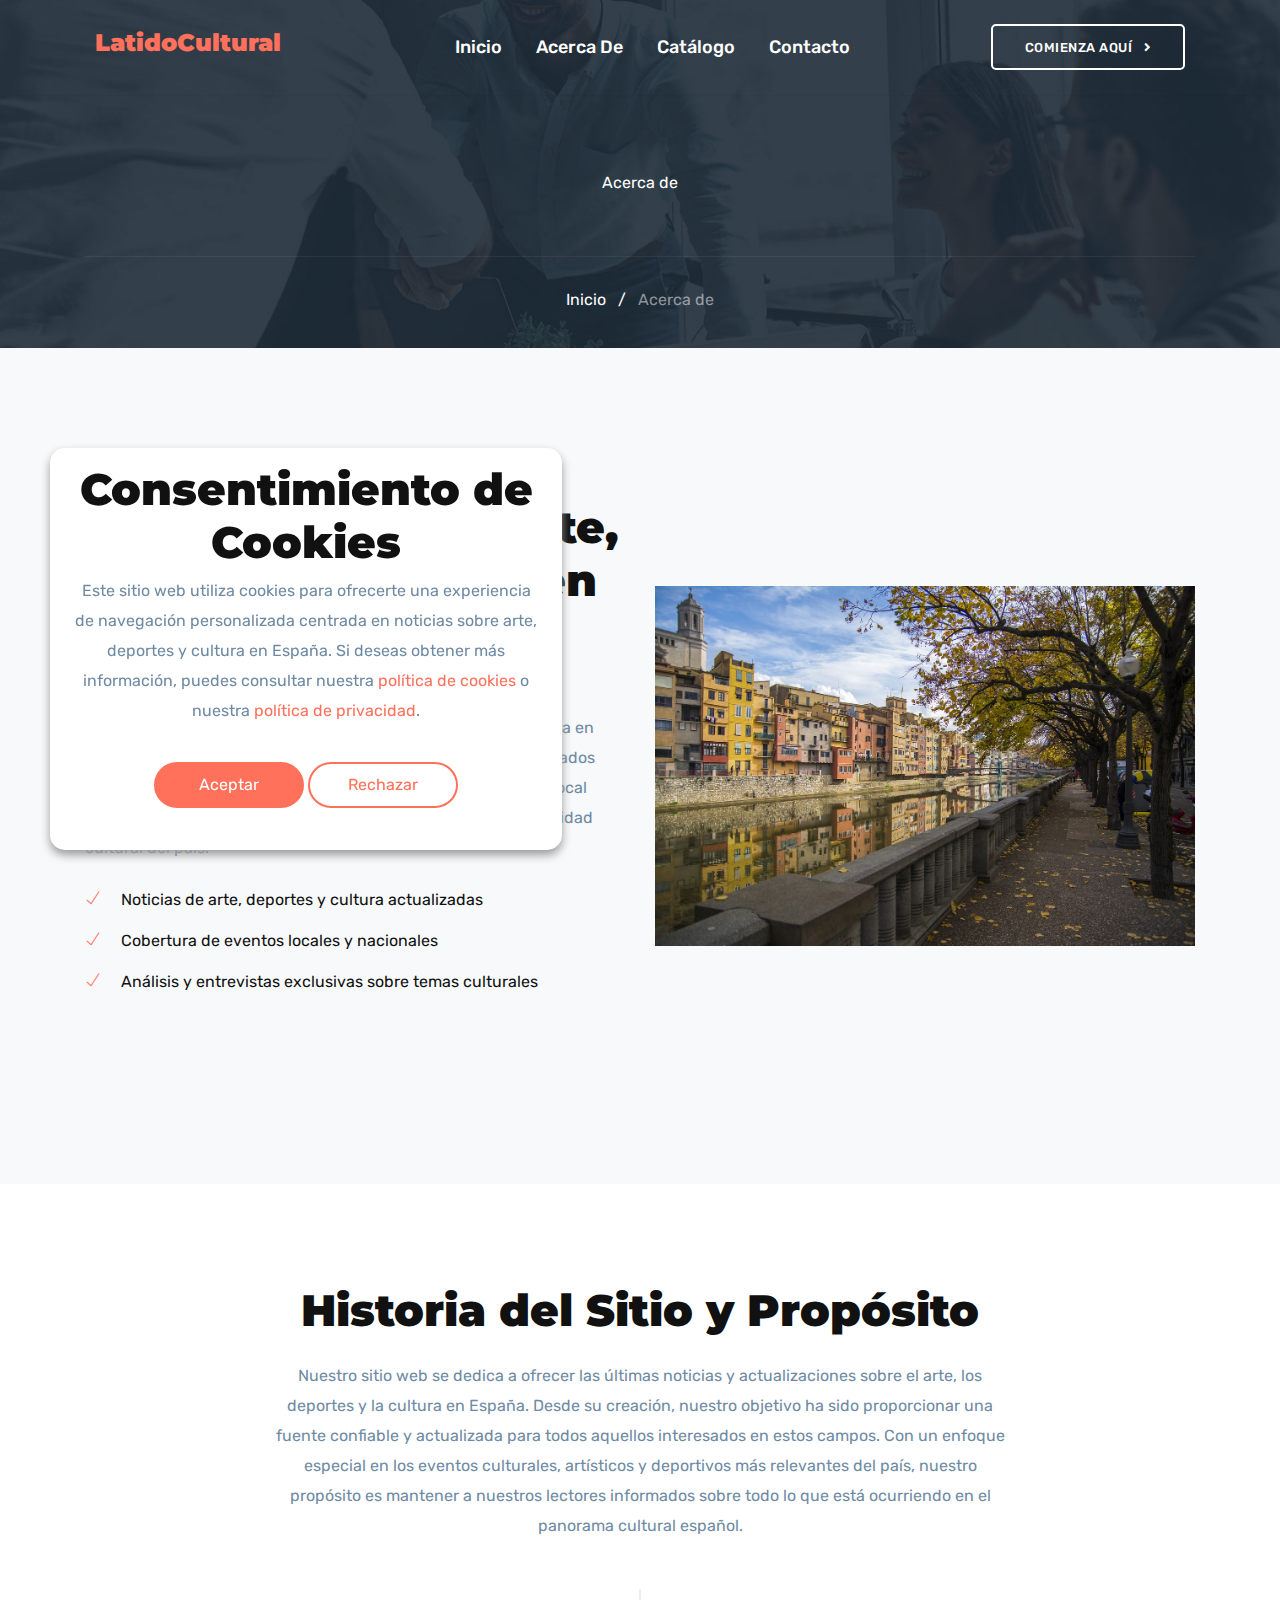
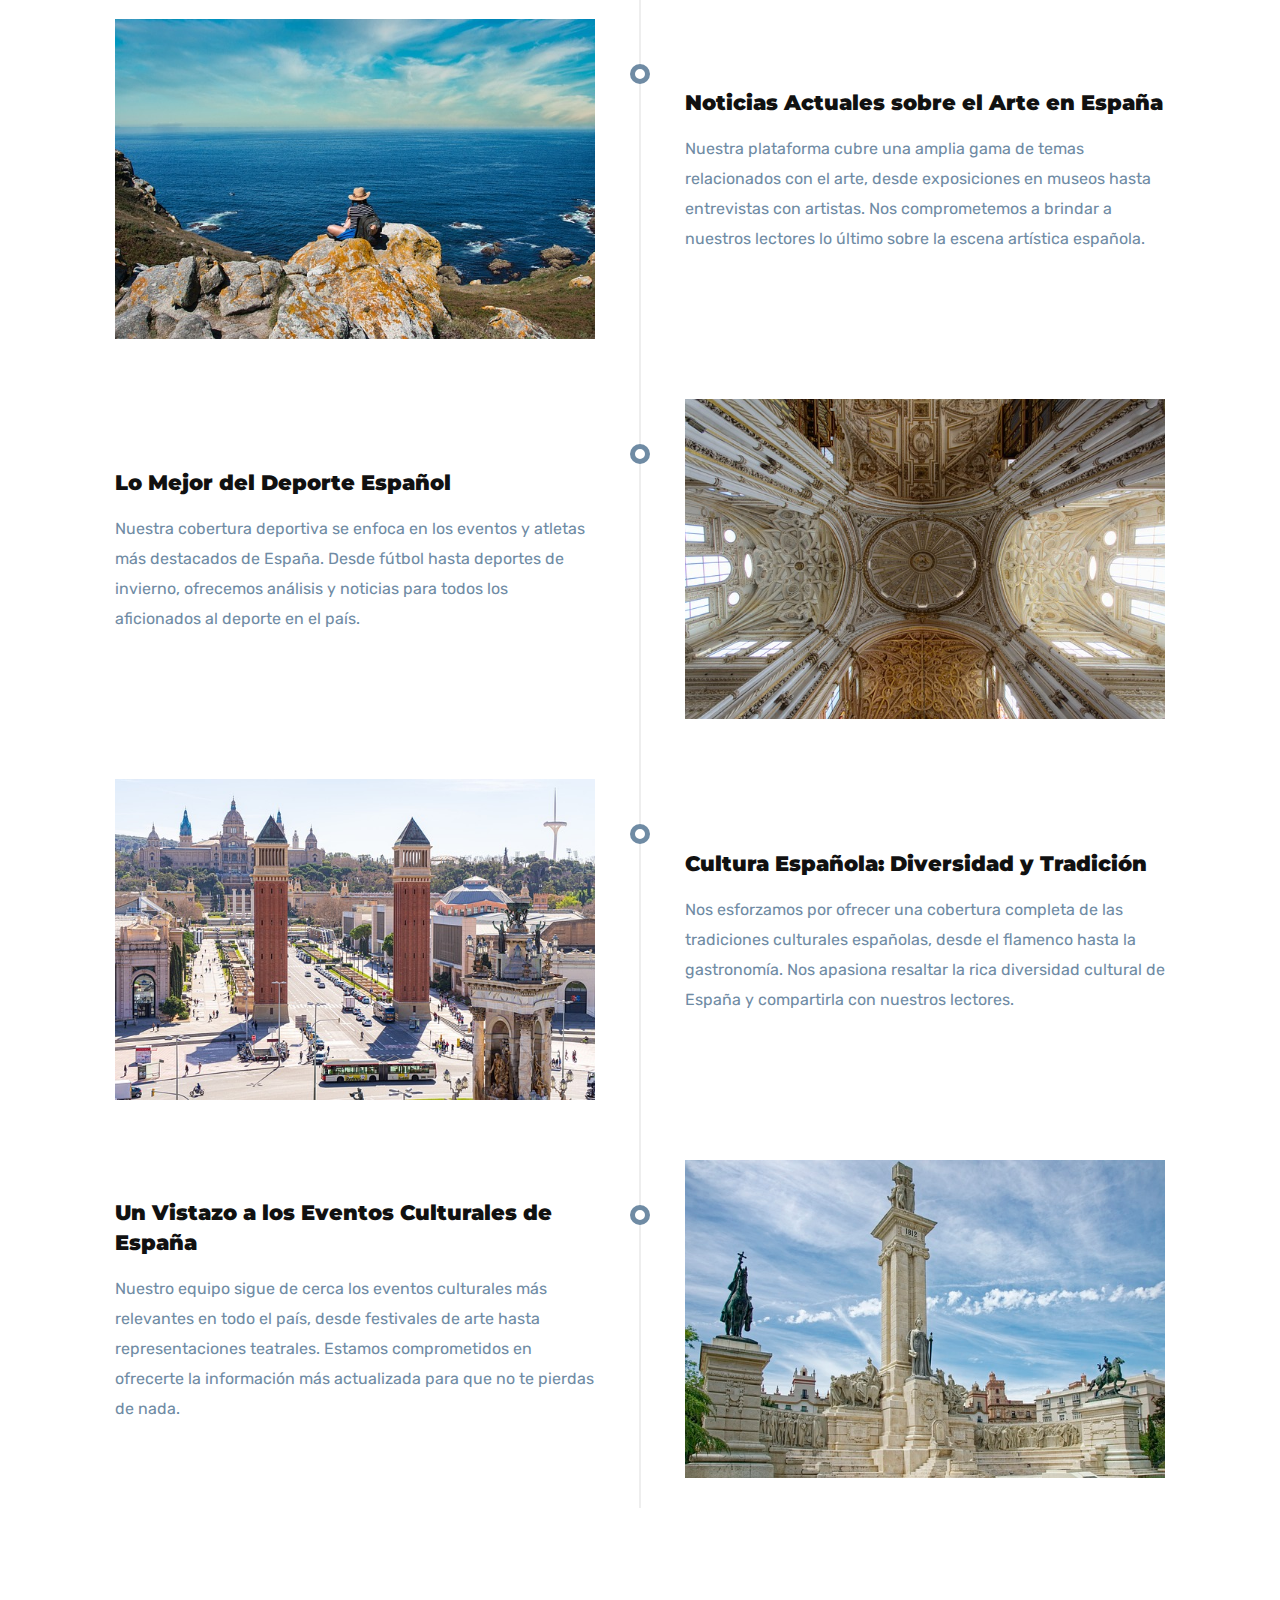
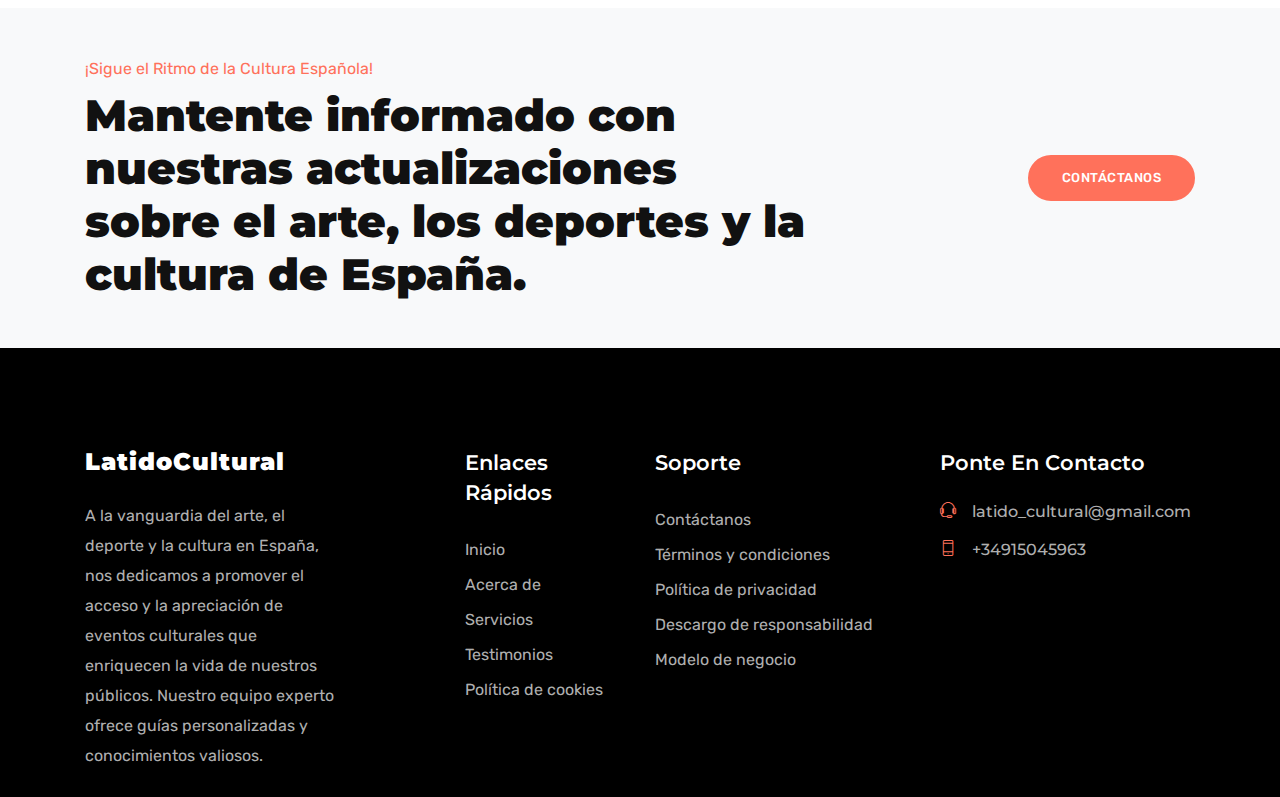
<file: about.html>
<!DOCTYPE html>

<html lang="zxx">
    <head>
        <meta http-equiv="Content-Type" content="text/html; charset=UTF-8" />
        <meta
            name="description"
            content="Orbitor,business,company,agency,modern,bootstrap4,tech,software"
        />
        <meta name="author" content="themefisher.com" />

        <!-- theme meta -->
        <meta name="theme-name" content="orbitor" />

        <title>LatidoCultural</title>

        <!-- Favicon -->
        <link
            rel="shortcut icon"
            type="image/x-icon"
            href="images/favicon.ico"
        />

        <!-- bootstrap.min css -->
        <link rel="stylesheet" href="plugins/bootstrap/css/bootstrap.min.css" />
        <!-- Icon Font Css -->
        <link rel="stylesheet" href="plugins/themify/css/themify-icons.css" />
        <link rel="stylesheet" href="plugins/fontawesome/css/all.css" />
        <link
            rel="stylesheet"
            href="plugins/magnific-popup/dist/magnific-popup.css"
        />
        <link rel="stylesheet" href="plugins/modal-video/modal-video.css" />
        <link rel="stylesheet" href="plugins/animate-css/animate.css" />
        <!-- Slick Slider  CSS -->
        <link rel="stylesheet" href="plugins/slick-carousel/slick/slick.css" />
        <link
            rel="stylesheet"
            href="plugins/slick-carousel/slick/slick-theme.css"
        />
        <meta name="viewport" content="width=device-width, initial-scale=1" />

        <!-- Main Stylesheet -->
        <link rel="stylesheet" href="css/style.css" />
    </head>

    <body>
        <nav
            class="navbar navbar-expand-lg py-4 navigation header-padding nav-text-white"
            id="navbar"
        >
            <div class="container-fluid">
                <a class="navbar-brand" href="index.html">
                    <h3 style="color: #ff715b">LatidoCultural</h3>
                </a>

                <button
                    class="navbar-toggler collapsed"
                    type="button"
                    data-toggle="collapse"
                    data-target="#navbarsExample09"
                    aria-controls="navbarsExample09"
                    aria-expanded="false"
                    aria-label="Toggle navigation"
                >
                    <span class="fa fa-bars"></span>
                </button>

                <div
                    class="collapse navbar-collapse text-center"
                    id="navbarsExample09"
                >
                    <ul class="navbar-nav m-auto">
                        <li class="nav-item active">
                            <a class="nav-link" href="index.html"
                                >Inicio <span class="sr-only">(actual)</span></a
                            >
                        </li>
                        <li class="nav-item">
                            <a class="nav-link" href="about.html">Acerca de</a>
                        </li>
                        <li class="nav-item">
                            <a class="nav-link" href="catalog.html">Catálogo</a>
                        </li>

                        <li class="nav-item">
                            <a class="nav-link" href="contact.html">Contacto</a>
                        </li>
                    </ul>

                    <a
                        href="about.html"
                        class="btn btn-solid-white d-none d-lg-block"
                        >Comienza aquí <i class="fa fa-angle-right ml-2"></i
                    ></a>
                </div>
            </div>
        </nav>
        <section class="page-title bg-1">
            <div class="container">
                <div class="row">
                    <div class="col-md-12">
                        <div class="block text-center">
                            <span class="text-white">Acerca de</span>

                            <ul class="list-inline breadcumb-nav">
                                <li class="list-inline-item">
                                    <a href="index.html" class="text-white"
                                        >Inicio</a
                                    >
                                </li>
                                <li class="list-inline-item">
                                    <span class="text-white">/</span>
                                </li>
                                <li class="list-inline-item">
                                    <a href="#" class="text-white-50"
                                        >Acerca de</a
                                    >
                                </li>
                            </ul>
                        </div>
                    </div>
                </div>
            </div>
        </section>

        <section class="video-block section bg-light">
            <div class="container">
                <div class="row align-items-center">
                    <div class="col-lg-6">
                        <div class="heading feature-list">
                            <h2 class="mb-4">
                                Tu fuente confiable de noticias sobre arte,
                                deportes y cultura en España
                            </h2>
                            <p>
                                Somos un equipo dedicado a ofrecerte las últimas
                                noticias y actualizaciones sobre el mundo del
                                arte, los deportes y la cultura en España.
                                Nuestra misión es mantener a nuestros lectores
                                informados sobre los eventos y tendencias más
                                importantes, tanto a nivel local como nacional,
                                para brindar una visión integral de la rica
                                diversidad cultural del país.
                            </p>

                            <ul class="list-unstyled mt-4 mb-5">
                                <li>
                                    <i class="ti-check mr-3"></i> Noticias de
                                    arte, deportes y cultura actualizadas
                                </li>
                                <li>
                                    <i class="ti-check mr-3"></i> Cobertura de
                                    eventos locales y nacionales
                                </li>
                                <li>
                                    <i class="ti-check mr-3"></i> Análisis y
                                    entrevistas exclusivas sobre temas
                                    culturales
                                </li>
                            </ul>
                        </div>
                    </div>

                    <div class="col-lg-6">
                        <div class="video-img">
                            <img
                                src="images/about/img-34.png"
                                alt=""
                                class="img-fluid"
                            />
                        </div>
                    </div>
                </div>
            </div>
        </section>

        <section class="section case-study">
            <div class="container">
                <div class="row justify-content-center">
                    <div class="col-lg-8">
                        <div class="case-study-content text-center mb-5">
                            <h2 class="mb-4">Historia del Sitio y Propósito</h2>
                            <p>
                                Nuestro sitio web se dedica a ofrecer las
                                últimas noticias y actualizaciones sobre el
                                arte, los deportes y la cultura en España. Desde
                                su creación, nuestro objetivo ha sido
                                proporcionar una fuente confiable y actualizada
                                para todos aquellos interesados en estos campos.
                                Con un enfoque especial en los eventos
                                culturales, artísticos y deportivos más
                                relevantes del país, nuestro propósito es
                                mantener a nuestros lectores informados sobre
                                todo lo que está ocurriendo en el panorama
                                cultural español.
                            </p>
                        </div>
                    </div>
                </div>

                <div class="case-timeline">
                    <div class="case-timeline-divider"></div>
                    <div class="case-timeline-dot"></div>

                    <div class="row align-items-center">
                        <div class="col-lg-6">
                            <div class="case-img">
                                <img
                                    src="images/about/process-1.jpg"
                                    alt=""
                                    class="img-fluid"
                                />
                            </div>
                        </div>
                        <div class="col-lg-6">
                            <div class="case-content">
                                <h4 class="mb-3">
                                    Noticias Actuales sobre el Arte en España
                                </h4>
                                <p>
                                    Nuestra plataforma cubre una amplia gama de
                                    temas relacionados con el arte, desde
                                    exposiciones en museos hasta entrevistas con
                                    artistas. Nos comprometemos a brindar a
                                    nuestros lectores lo último sobre la escena
                                    artística española.
                                </p>
                            </div>
                        </div>
                    </div>
                </div>

                <div class="case-timeline">
                    <div class="case-timeline-divider"></div>
                    <div class="case-timeline-dot"></div>
                    <div class="row align-items-center">
                        <div class="col-lg-6 order-2 order-lg-1">
                            <div class="case-content">
                                <h4 class="mb-3">
                                    Lo Mejor del Deporte Español
                                </h4>
                                <p>
                                    Nuestra cobertura deportiva se enfoca en los
                                    eventos y atletas más destacados de España.
                                    Desde fútbol hasta deportes de invierno,
                                    ofrecemos análisis y noticias para todos los
                                    aficionados al deporte en el país.
                                </p>
                            </div>
                        </div>
                        <div class="col-lg-6 order-1 order-lg-2">
                            <div class="case-img">
                                <img
                                    src="images/about/process-2.jpg"
                                    alt=""
                                    class="img-fluid"
                                />
                            </div>
                        </div>
                    </div>
                </div>

                <div class="case-timeline">
                    <div class="case-timeline-divider"></div>
                    <div class="case-timeline-dot"></div>

                    <div class="row align-items-center">
                        <div class="col-lg-6">
                            <div class="case-img">
                                <img
                                    src="images/about/process-3.jpg"
                                    alt=""
                                    class="img-fluid"
                                />
                            </div>
                        </div>
                        <div class="col-lg-6">
                            <div class="case-content">
                                <h4 class="mb-3">
                                    Cultura Española: Diversidad y Tradición
                                </h4>
                                <p>
                                    Nos esforzamos por ofrecer una cobertura
                                    completa de las tradiciones culturales
                                    españolas, desde el flamenco hasta la
                                    gastronomía. Nos apasiona resaltar la rica
                                    diversidad cultural de España y compartirla
                                    con nuestros lectores.
                                </p>
                            </div>
                        </div>
                    </div>
                </div>

                <div class="case-timeline">
                    <div class="case-timeline-divider"></div>
                    <div class="case-timeline-dot"></div>

                    <div class="row align-items-center">
                        <div class="col-lg-6 order-2 order-lg-1">
                            <div class="case-content">
                                <h4 class="mb-3">
                                    Un Vistazo a los Eventos Culturales de
                                    España
                                </h4>
                                <p>
                                    Nuestro equipo sigue de cerca los eventos
                                    culturales más relevantes en todo el país,
                                    desde festivales de arte hasta
                                    representaciones teatrales. Estamos
                                    comprometidos en ofrecerte la información
                                    más actualizada para que no te pierdas de
                                    nada.
                                </p>
                            </div>
                        </div>

                        <div class="col-lg-6 order-1 order-lg-2">
                            <div class="case-img">
                                <img
                                    src="images/about/process-4.jpg"
                                    alt=""
                                    class="img-fluid"
                                />
                            </div>
                        </div>
                    </div>
                </div>
            </div>
        </section>

        <section class="cta-2 bg-light">
            <div class="container">
                <div class="cta-block py-5">
                    <div class="row align-items-center">
                        <div class="col-lg-8">
                            <span class="text-color">
                                ¡Sigue el Ritmo de la Cultura Española!
                            </span>
                            <h2 class="mt-2 mb-4 mb-lg-0">
                                Mantente informado con nuestras actualizaciones
                                sobre el arte, los deportes y la cultura de
                                España.
                            </h2>
                        </div>
                        <div class="col-lg-4">
                            <a
                                href="contact.html"
                                class="btn btn-main btn-round-full float-lg-right"
                                >Contáctanos</a
                            >
                        </div>
                    </div>
                </div>
            </div>
        </section>

        <!-- footer Start -->
        <footer class="footer section">
            <div class="container">
                <div class="row">
                    <div class="col-lg-3 mr-auto col-sm-6">
                        <div class="widget mb-5 mb-lg-0">
                            <div class="logo mb-4">
                                <h3>LatidoCultural</h3>
                            </div>
                            <p>
                                A la vanguardia del arte, el deporte y la
                                cultura en España, nos dedicamos a promover el
                                acceso y la apreciación de eventos culturales
                                que enriquecen la vida de nuestros públicos.
                                Nuestro equipo experto ofrece guías
                                personalizadas y conocimientos valiosos.
                            </p>
                        </div>
                    </div>
                    <div class="col-lg-2 col-md-6 col-sm-6">
                        <div class="widget mb-5 mb-lg-0">
                            <h4 class="text-capitalize mb-4">
                                Enlaces rápidos
                            </h4>

                            <ul class="list-unstyled footer-menu lh-35">
                                <li><a href="index.html">Inicio</a></li>
                                <li><a href="about.html">Acerca de</a></li>
                                <li><a href="service.html">Servicios</a></li>
                                <li>
                                    <a href="testimonials.html">Testimonios</a>
                                </li>
                                <li>
                                    <a href="cookie-policy.html"
                                        >Política de cookies</a
                                    >
                                </li>
                            </ul>
                        </div>
                    </div>
                    <div class="col-lg-3 col-md-6 col-sm-6">
                        <div class="widget mb-5 mb-lg-0">
                            <h4 class="text-capitalize mb-4">Soporte</h4>

                            <ul class="list-unstyled footer-menu lh-35">
                                <li>
                                    <a href="contact.html">Contáctanos</a>
                                </li>
                                <li>
                                    <a href="terms-of-use.html"
                                        >Términos y condiciones</a
                                    >
                                </li>
                                <li>
                                    <a href="privacy-policy.html"
                                        >Política de privacidad</a
                                    >
                                </li>
                                <li>
                                    <a href="disclaimer.html"
                                        >Descargo de responsabilidad</a
                                    >
                                </li>
                                <li>
                                    <a href="business-model.html"
                                        >Modelo de negocio</a
                                    >
                                </li>
                            </ul>
                        </div>
                    </div>
                    <div class="col-lg-3 col-md-6 col-sm-6">
                        <div class="widget widget-contact mb-5 mb-lg-0">
                            <h4 class="text-capitalize mb-4">
                                Ponte en contacto
                            </h4>
                            <h6>
                                <a href="tel:+23-345-67890">
                                    <i class="ti-headphone-alt mr-3"></i
                                    >latido_cultural@gmail.com</a
                                >
                            </h6>
                            <h6>
                                <a href="mailto:support@gmail.com">
                                    <i class="ti-mobile mr-3"></i
                                    >+34915045963</a
                                >
                            </h6>
                        </div>
                    </div>
                </div>
            </div>
        </footer>

        <!-- 
    Essential Scripts
    =====================================-->

        <!-- Cookie banner -->
        <div class="cookie-wrapper show">
            <div>
                <i class="bx bx-cookie"></i>
                <h2 style="text-align: center">Consentimiento de Cookies</h2>
            </div>

            <div class="data">
                <p>
                    Este sitio web utiliza cookies para ofrecerte una
                    experiencia de navegación personalizada centrada en noticias
                    sobre arte, deportes y cultura en España. Si deseas obtener
                    más información, puedes consultar nuestra
                    <a href="cookie-policy.html">política de cookies</a> o
                    nuestra
                    <a href="privacy-policy.html">política de privacidad</a>.
                </p>
            </div>

            <div class="buttons">
                <button class="cookie-button" id="acceptBtn">Aceptar</button>
                <button class="cookie-button" id="declineBtn">Rechazar</button>
            </div>
        </div>
        <!-- End Cookie banner -->

        <!-- Main jQuery -->
        <script src="plugins/jquery/jquery.js"></script>
        <!-- Bootstrap 4.3.2 -->
        <script src="plugins/bootstrap/js/popper.js"></script>
        <script src="plugins/bootstrap/js/bootstrap.min.js"></script>
        <!--  Magnific Popup-->
        <script src="plugins/magnific-popup/dist/jquery.magnific-popup.min.js"></script>
        <!-- Slick Slider -->
        <script src="plugins/slick-carousel/slick/slick.min.js"></script>
        <!-- Counterup -->
        <script src="plugins/counterup/jquery.waypoints.min.js"></script>
        <script src="plugins/counterup/jquery.counterup.min.js"></script>

        <script src="plugins/modal-video/modal-video.js"></script>

        <script src="js/script.js"></script>
        <script src="js/cookiebanner.js"></script>
    </body>
</html>
</file>
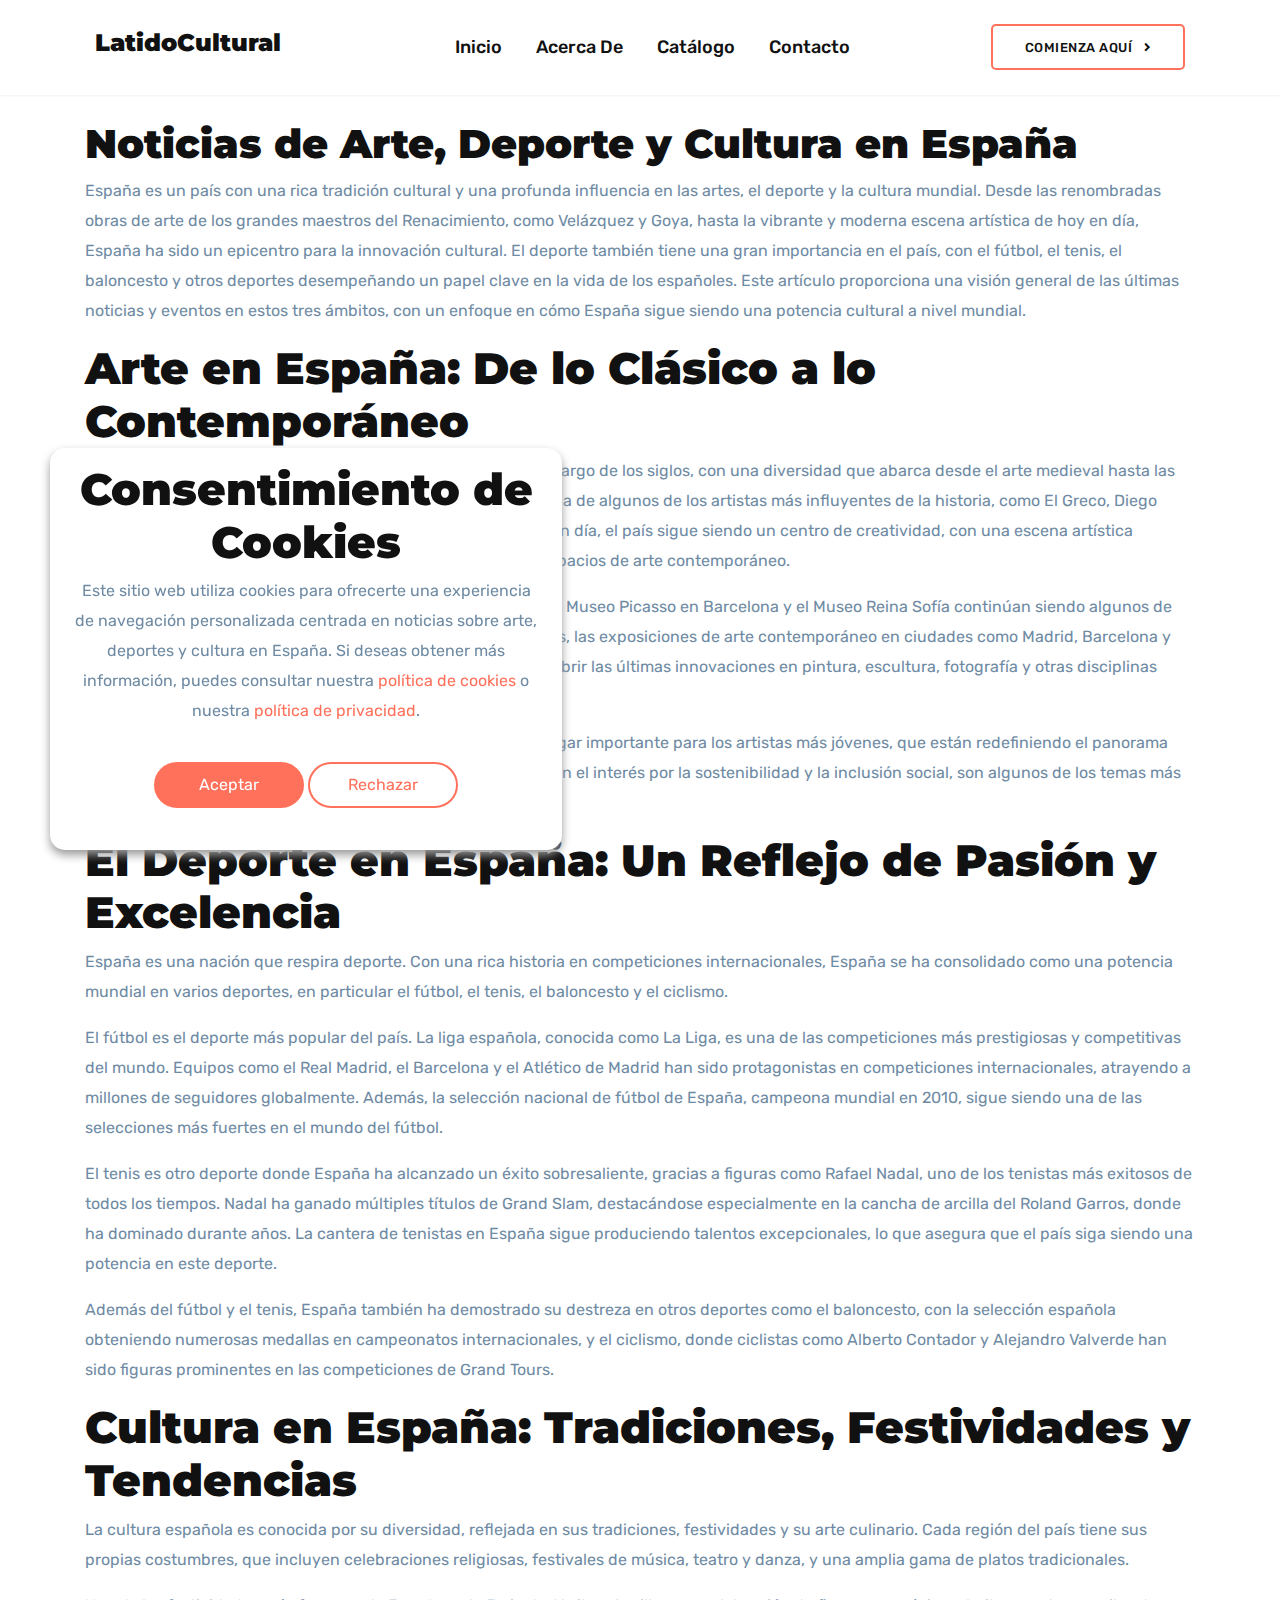
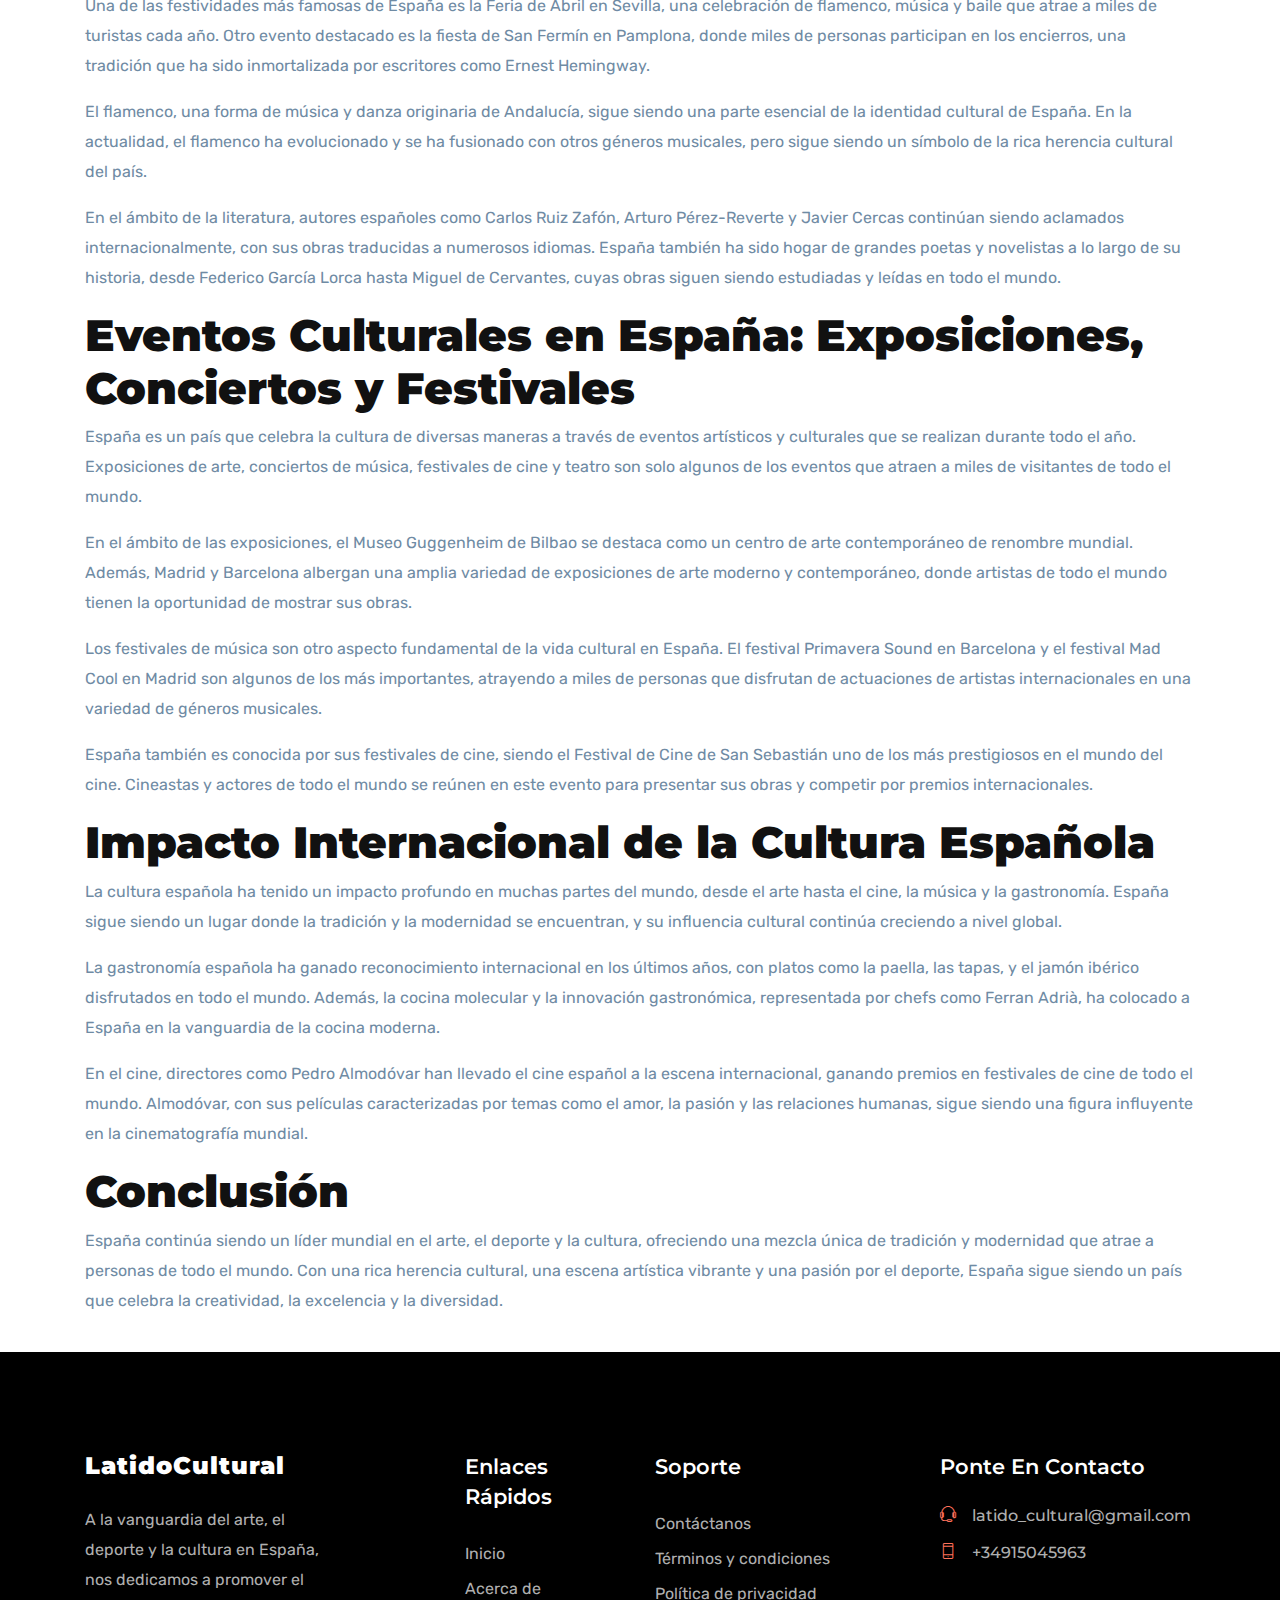
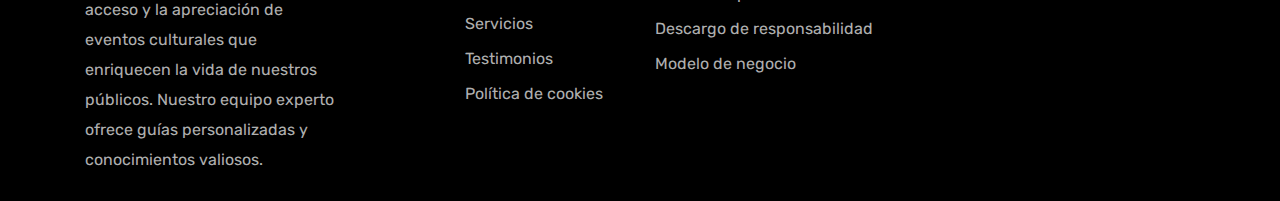
<file: business-model.html>
<!DOCTYPE html>

<html lang="zxx">
    <head>
        <meta http-equiv="Content-Type" content="text/html; charset=UTF-8" />
        <meta
            name="description"
            content="Orbitor,business,company,agency,modern,bootstrap4,tech,software"
        />
        <meta name="author" content="themefisher.com" />

        <!-- theme meta -->
        <meta name="theme-name" content="orbitor" />

        <title>LatidoCultural</title>

        <!-- Favicon -->
        <link
            rel="shortcut icon"
            type="image/x-icon"
            href="images/favicon.ico"
        />

        <!-- bootstrap.min css -->
        <link rel="stylesheet" href="plugins/bootstrap/css/bootstrap.min.css" />
        <!-- Icon Font Css -->
        <link rel="stylesheet" href="plugins/themify/css/themify-icons.css" />
        <link rel="stylesheet" href="plugins/fontawesome/css/all.css" />
        <link
            rel="stylesheet"
            href="plugins/magnific-popup/dist/magnific-popup.css"
        />
        <link rel="stylesheet" href="plugins/modal-video/modal-video.css" />
        <link rel="stylesheet" href="plugins/animate-css/animate.css" />
        <!-- Slick Slider  CSS -->
        <link rel="stylesheet" href="plugins/slick-carousel/slick/slick.css" />
        <link
            rel="stylesheet"
            href="plugins/slick-carousel/slick/slick-theme.css"
        />
        <meta name="viewport" content="width=device-width, initial-scale=1" />

        <!-- Main Stylesheet -->
        <link rel="stylesheet" href="css/style.css" />
    </head>

    <body>
        <nav
            class="navbar navbar-expand-lg py-4 navigation header-padding"
            id="navbar"
        >
            <div class="container-fluid">
                <a class="navbar-brand" href="index.html">
                    <h3>LatidoCultural</h3>
                </a>

                <button
                    class="navbar-toggler collapsed"
                    type="button"
                    data-toggle="collapse"
                    data-target="#navbarsExample09"
                    aria-controls="navbarsExample09"
                    aria-expanded="false"
                    aria-label="Toggle navigation"
                >
                    <span class="fa fa-bars"></span>
                </button>

                <div
                    class="collapse navbar-collapse text-center"
                    id="navbarsExample09"
                >
                    <ul class="navbar-nav m-auto">
                        <li class="nav-item active">
                            <a class="nav-link" href="index.html"
                                >Inicio <span class="sr-only">(actual)</span></a
                            >
                        </li>
                        <li class="nav-item">
                            <a class="nav-link" href="about.html">Acerca de</a>
                        </li>
                        <li class="nav-item">
                            <a class="nav-link" href="catalog.html">Catálogo</a>
                        </li>

                        <li class="nav-item">
                            <a class="nav-link" href="contact.html">Contacto</a>
                        </li>
                    </ul>

                    <a
                        href="about.html"
                        class="btn btn-solid-border d-none d-lg-block"
                        >Comienza aquí <i class="fa fa-angle-right ml-2"></i
                    ></a>
                </div>
            </div>
        </nav>

        <main>
            <article
                class="container additional-wrapper"
                style="margin-top: 100px"
            >
                <div class="page__content" style="padding: 20px 0px">
                    <h1>Noticias de Arte, Deporte y Cultura en España</h1>
                    <p>
                        España es un país con una rica tradición cultural y una
                        profunda influencia en las artes, el deporte y la
                        cultura mundial. Desde las renombradas obras de arte de
                        los grandes maestros del Renacimiento, como Velázquez y
                        Goya, hasta la vibrante y moderna escena artística de
                        hoy en día, España ha sido un epicentro para la
                        innovación cultural. El deporte también tiene una gran
                        importancia en el país, con el fútbol, el tenis, el
                        baloncesto y otros deportes desempeñando un papel clave
                        en la vida de los españoles. Este artículo proporciona
                        una visión general de las últimas noticias y eventos en
                        estos tres ámbitos, con un enfoque en cómo España sigue
                        siendo una potencia cultural a nivel mundial.
                    </p>

                    <h2>Arte en España: De lo Clásico a lo Contemporáneo</h2>
                    <p>
                        El arte en España ha evolucionado de manera
                        significativa a lo largo de los siglos, con una
                        diversidad que abarca desde el arte medieval hasta las
                        últimas tendencias en arte contemporáneo. España ha sido
                        cuna de algunos de los artistas más influyentes de la
                        historia, como El Greco, Diego Velázquez, Francisco
                        Goya, Pablo Picasso y Salvador Dalí. Hoy en día, el país
                        sigue siendo un centro de creatividad, con una escena
                        artística dinámica que incluye una mezcla de galerías
                        tradicionales y espacios de arte contemporáneo.
                    </p>

                    <p>
                        En la actualidad, museos como el Museo del Prado en
                        Madrid, el Museo Picasso en Barcelona y el Museo Reina
                        Sofía continúan siendo algunos de los destinos más
                        importantes para los amantes del arte. Además, las
                        exposiciones de arte contemporáneo en ciudades como
                        Madrid, Barcelona y Bilbao atraen a miles de visitantes
                        cada año, que buscan descubrir las últimas innovaciones
                        en pintura, escultura, fotografía y otras disciplinas
                        artísticas.
                    </p>

                    <p>
                        En cuanto al arte emergente, España se ha convertido en
                        un lugar importante para los artistas más jóvenes, que
                        están redefiniendo el panorama artístico mundial. La
                        fusión de lo digital y lo tradicional, junto con el
                        interés por la sostenibilidad y la inclusión social, son
                        algunos de los temas más discutidos en la escena
                        artística contemporánea de España.
                    </p>

                    <h2>
                        El Deporte en España: Un Reflejo de Pasión y Excelencia
                    </h2>
                    <p>
                        España es una nación que respira deporte. Con una rica
                        historia en competiciones internacionales, España se ha
                        consolidado como una potencia mundial en varios
                        deportes, en particular el fútbol, el tenis, el
                        baloncesto y el ciclismo.
                    </p>

                    <p>
                        El fútbol es el deporte más popular del país. La liga
                        española, conocida como La Liga, es una de las
                        competiciones más prestigiosas y competitivas del mundo.
                        Equipos como el Real Madrid, el Barcelona y el Atlético
                        de Madrid han sido protagonistas en competiciones
                        internacionales, atrayendo a millones de seguidores
                        globalmente. Además, la selección nacional de fútbol de
                        España, campeona mundial en 2010, sigue siendo una de
                        las selecciones más fuertes en el mundo del fútbol.
                    </p>

                    <p>
                        El tenis es otro deporte donde España ha alcanzado un
                        éxito sobresaliente, gracias a figuras como Rafael
                        Nadal, uno de los tenistas más exitosos de todos los
                        tiempos. Nadal ha ganado múltiples títulos de Grand
                        Slam, destacándose especialmente en la cancha de arcilla
                        del Roland Garros, donde ha dominado durante años. La
                        cantera de tenistas en España sigue produciendo talentos
                        excepcionales, lo que asegura que el país siga siendo
                        una potencia en este deporte.
                    </p>

                    <p>
                        Además del fútbol y el tenis, España también ha
                        demostrado su destreza en otros deportes como el
                        baloncesto, con la selección española obteniendo
                        numerosas medallas en campeonatos internacionales, y el
                        ciclismo, donde ciclistas como Alberto Contador y
                        Alejandro Valverde han sido figuras prominentes en las
                        competiciones de Grand Tours.
                    </p>

                    <h2>
                        Cultura en España: Tradiciones, Festividades y
                        Tendencias
                    </h2>
                    <p>
                        La cultura española es conocida por su diversidad,
                        reflejada en sus tradiciones, festividades y su arte
                        culinario. Cada región del país tiene sus propias
                        costumbres, que incluyen celebraciones religiosas,
                        festivales de música, teatro y danza, y una amplia gama
                        de platos tradicionales.
                    </p>

                    <p>
                        Una de las festividades más famosas de España es la
                        Feria de Abril en Sevilla, una celebración de flamenco,
                        música y baile que atrae a miles de turistas cada año.
                        Otro evento destacado es la fiesta de San Fermín en
                        Pamplona, donde miles de personas participan en los
                        encierros, una tradición que ha sido inmortalizada por
                        escritores como Ernest Hemingway.
                    </p>

                    <p>
                        El flamenco, una forma de música y danza originaria de
                        Andalucía, sigue siendo una parte esencial de la
                        identidad cultural de España. En la actualidad, el
                        flamenco ha evolucionado y se ha fusionado con otros
                        géneros musicales, pero sigue siendo un símbolo de la
                        rica herencia cultural del país.
                    </p>

                    <p>
                        En el ámbito de la literatura, autores españoles como
                        Carlos Ruiz Zafón, Arturo Pérez-Reverte y Javier Cercas
                        continúan siendo aclamados internacionalmente, con sus
                        obras traducidas a numerosos idiomas. España también ha
                        sido hogar de grandes poetas y novelistas a lo largo de
                        su historia, desde Federico García Lorca hasta Miguel de
                        Cervantes, cuyas obras siguen siendo estudiadas y leídas
                        en todo el mundo.
                    </p>

                    <h2>
                        Eventos Culturales en España: Exposiciones, Conciertos y
                        Festivales
                    </h2>
                    <p>
                        España es un país que celebra la cultura de diversas
                        maneras a través de eventos artísticos y culturales que
                        se realizan durante todo el año. Exposiciones de arte,
                        conciertos de música, festivales de cine y teatro son
                        solo algunos de los eventos que atraen a miles de
                        visitantes de todo el mundo.
                    </p>

                    <p>
                        En el ámbito de las exposiciones, el Museo Guggenheim de
                        Bilbao se destaca como un centro de arte contemporáneo
                        de renombre mundial. Además, Madrid y Barcelona albergan
                        una amplia variedad de exposiciones de arte moderno y
                        contemporáneo, donde artistas de todo el mundo tienen la
                        oportunidad de mostrar sus obras.
                    </p>

                    <p>
                        Los festivales de música son otro aspecto fundamental de
                        la vida cultural en España. El festival Primavera Sound
                        en Barcelona y el festival Mad Cool en Madrid son
                        algunos de los más importantes, atrayendo a miles de
                        personas que disfrutan de actuaciones de artistas
                        internacionales en una variedad de géneros musicales.
                    </p>

                    <p>
                        España también es conocida por sus festivales de cine,
                        siendo el Festival de Cine de San Sebastián uno de los
                        más prestigiosos en el mundo del cine. Cineastas y
                        actores de todo el mundo se reúnen en este evento para
                        presentar sus obras y competir por premios
                        internacionales.
                    </p>

                    <h2>Impacto Internacional de la Cultura Española</h2>
                    <p>
                        La cultura española ha tenido un impacto profundo en
                        muchas partes del mundo, desde el arte hasta el cine, la
                        música y la gastronomía. España sigue siendo un lugar
                        donde la tradición y la modernidad se encuentran, y su
                        influencia cultural continúa creciendo a nivel global.
                    </p>

                    <p>
                        La gastronomía española ha ganado reconocimiento
                        internacional en los últimos años, con platos como la
                        paella, las tapas, y el jamón ibérico disfrutados en
                        todo el mundo. Además, la cocina molecular y la
                        innovación gastronómica, representada por chefs como
                        Ferran Adrià, ha colocado a España en la vanguardia de
                        la cocina moderna.
                    </p>

                    <p>
                        En el cine, directores como Pedro Almodóvar han llevado
                        el cine español a la escena internacional, ganando
                        premios en festivales de cine de todo el mundo.
                        Almodóvar, con sus películas caracterizadas por temas
                        como el amor, la pasión y las relaciones humanas, sigue
                        siendo una figura influyente en la cinematografía
                        mundial.
                    </p>

                    <h2>Conclusión</h2>
                    <p>
                        España continúa siendo un líder mundial en el arte, el
                        deporte y la cultura, ofreciendo una mezcla única de
                        tradición y modernidad que atrae a personas de todo el
                        mundo. Con una rica herencia cultural, una escena
                        artística vibrante y una pasión por el deporte, España
                        sigue siendo un país que celebra la creatividad, la
                        excelencia y la diversidad.
                    </p>
                </div>
            </article>
        </main>

        <!-- footer Start -->
        <footer class="footer section">
            <div class="container">
                <div class="row">
                    <div class="col-lg-3 mr-auto col-sm-6">
                        <div class="widget mb-5 mb-lg-0">
                            <div class="logo mb-4">
                                <h3>LatidoCultural</h3>
                            </div>
                            <p>
                                A la vanguardia del arte, el deporte y la
                                cultura en España, nos dedicamos a promover el
                                acceso y la apreciación de eventos culturales
                                que enriquecen la vida de nuestros públicos.
                                Nuestro equipo experto ofrece guías
                                personalizadas y conocimientos valiosos.
                            </p>
                        </div>
                    </div>
                    <div class="col-lg-2 col-md-6 col-sm-6">
                        <div class="widget mb-5 mb-lg-0">
                            <h4 class="text-capitalize mb-4">
                                Enlaces rápidos
                            </h4>

                            <ul class="list-unstyled footer-menu lh-35">
                                <li><a href="index.html">Inicio</a></li>
                                <li><a href="about.html">Acerca de</a></li>
                                <li><a href="service.html">Servicios</a></li>
                                <li>
                                    <a href="testimonials.html">Testimonios</a>
                                </li>
                                <li>
                                    <a href="cookie-policy.html"
                                        >Política de cookies</a
                                    >
                                </li>
                            </ul>
                        </div>
                    </div>
                    <div class="col-lg-3 col-md-6 col-sm-6">
                        <div class="widget mb-5 mb-lg-0">
                            <h4 class="text-capitalize mb-4">Soporte</h4>

                            <ul class="list-unstyled footer-menu lh-35">
                                <li>
                                    <a href="contact.html">Contáctanos</a>
                                </li>
                                <li>
                                    <a href="terms-of-use.html"
                                        >Términos y condiciones</a
                                    >
                                </li>
                                <li>
                                    <a href="privacy-policy.html"
                                        >Política de privacidad</a
                                    >
                                </li>
                                <li>
                                    <a href="disclaimer.html"
                                        >Descargo de responsabilidad</a
                                    >
                                </li>
                                <li>
                                    <a href="business-model.html"
                                        >Modelo de negocio</a
                                    >
                                </li>
                            </ul>
                        </div>
                    </div>
                    <div class="col-lg-3 col-md-6 col-sm-6">
                        <div class="widget widget-contact mb-5 mb-lg-0">
                            <h4 class="text-capitalize mb-4">
                                Ponte en contacto
                            </h4>
                            <h6>
                                <a href="tel:+23-345-67890">
                                    <i class="ti-headphone-alt mr-3"></i
                                    >latido_cultural@gmail.com</a
                                >
                            </h6>
                            <h6>
                                <a href="mailto:support@gmail.com">
                                    <i class="ti-mobile mr-3"></i
                                    >+34915045963</a
                                >
                            </h6>
                        </div>
                    </div>
                </div>
            </div>
        </footer>

        <!-- 
        Essential Scripts
        =====================================-->

        <!-- Cookie banner -->
        <div class="cookie-wrapper show">
            <div>
                <i class="bx bx-cookie"></i>
                <h2 style="text-align: center">Consentimiento de Cookies</h2>
            </div>

            <div class="data">
                <p>
                    Este sitio web utiliza cookies para ofrecerte una
                    experiencia de navegación personalizada centrada en noticias
                    sobre arte, deportes y cultura en España. Si deseas obtener
                    más información, puedes consultar nuestra
                    <a href="cookie-policy.html">política de cookies</a> o
                    nuestra
                    <a href="privacy-policy.html">política de privacidad</a>.
                </p>
            </div>

            <div class="buttons">
                <button class="cookie-button" id="acceptBtn">Aceptar</button>
                <button class="cookie-button" id="declineBtn">Rechazar</button>
            </div>
        </div>
        <!-- End Cookie banner -->

        <!-- Main jQuery -->
        <script src="plugins/jquery/jquery.js"></script>
        <!-- Bootstrap 4.3.2 -->
        <script src="plugins/bootstrap/js/popper.js"></script>
        <script src="plugins/bootstrap/js/bootstrap.min.js"></script>
        <!--  Magnific Popup-->
        <script src="plugins/magnific-popup/dist/jquery.magnific-popup.min.js"></script>
        <!-- Slick Slider -->
        <script src="plugins/slick-carousel/slick/slick.min.js"></script>
        <!-- Counterup -->
        <script src="plugins/counterup/jquery.waypoints.min.js"></script>
        <script src="plugins/counterup/jquery.counterup.min.js"></script>

        <script src="plugins/modal-video/modal-video.js"></script>

        <script src="js/script.js"></script>
        <script src="js/cookiebanner.js"></script>
    </body>
</html>
</file>
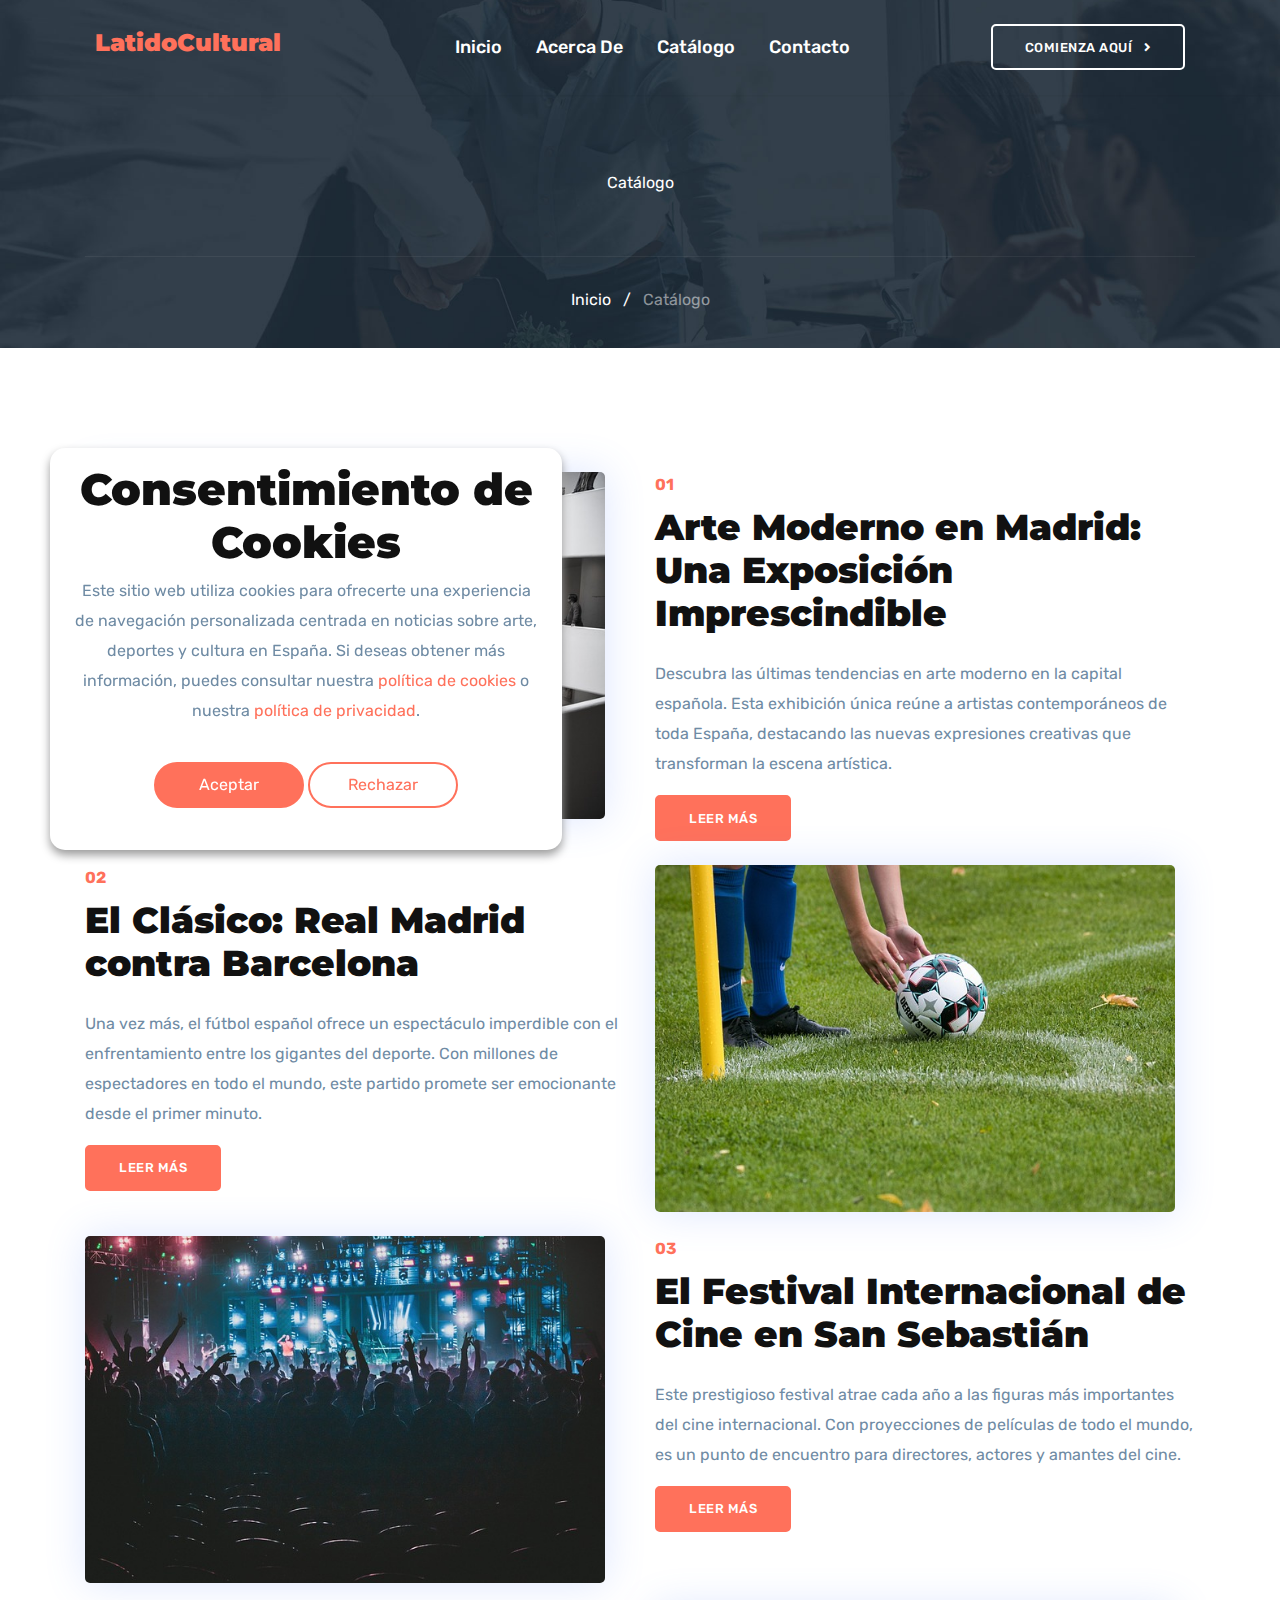
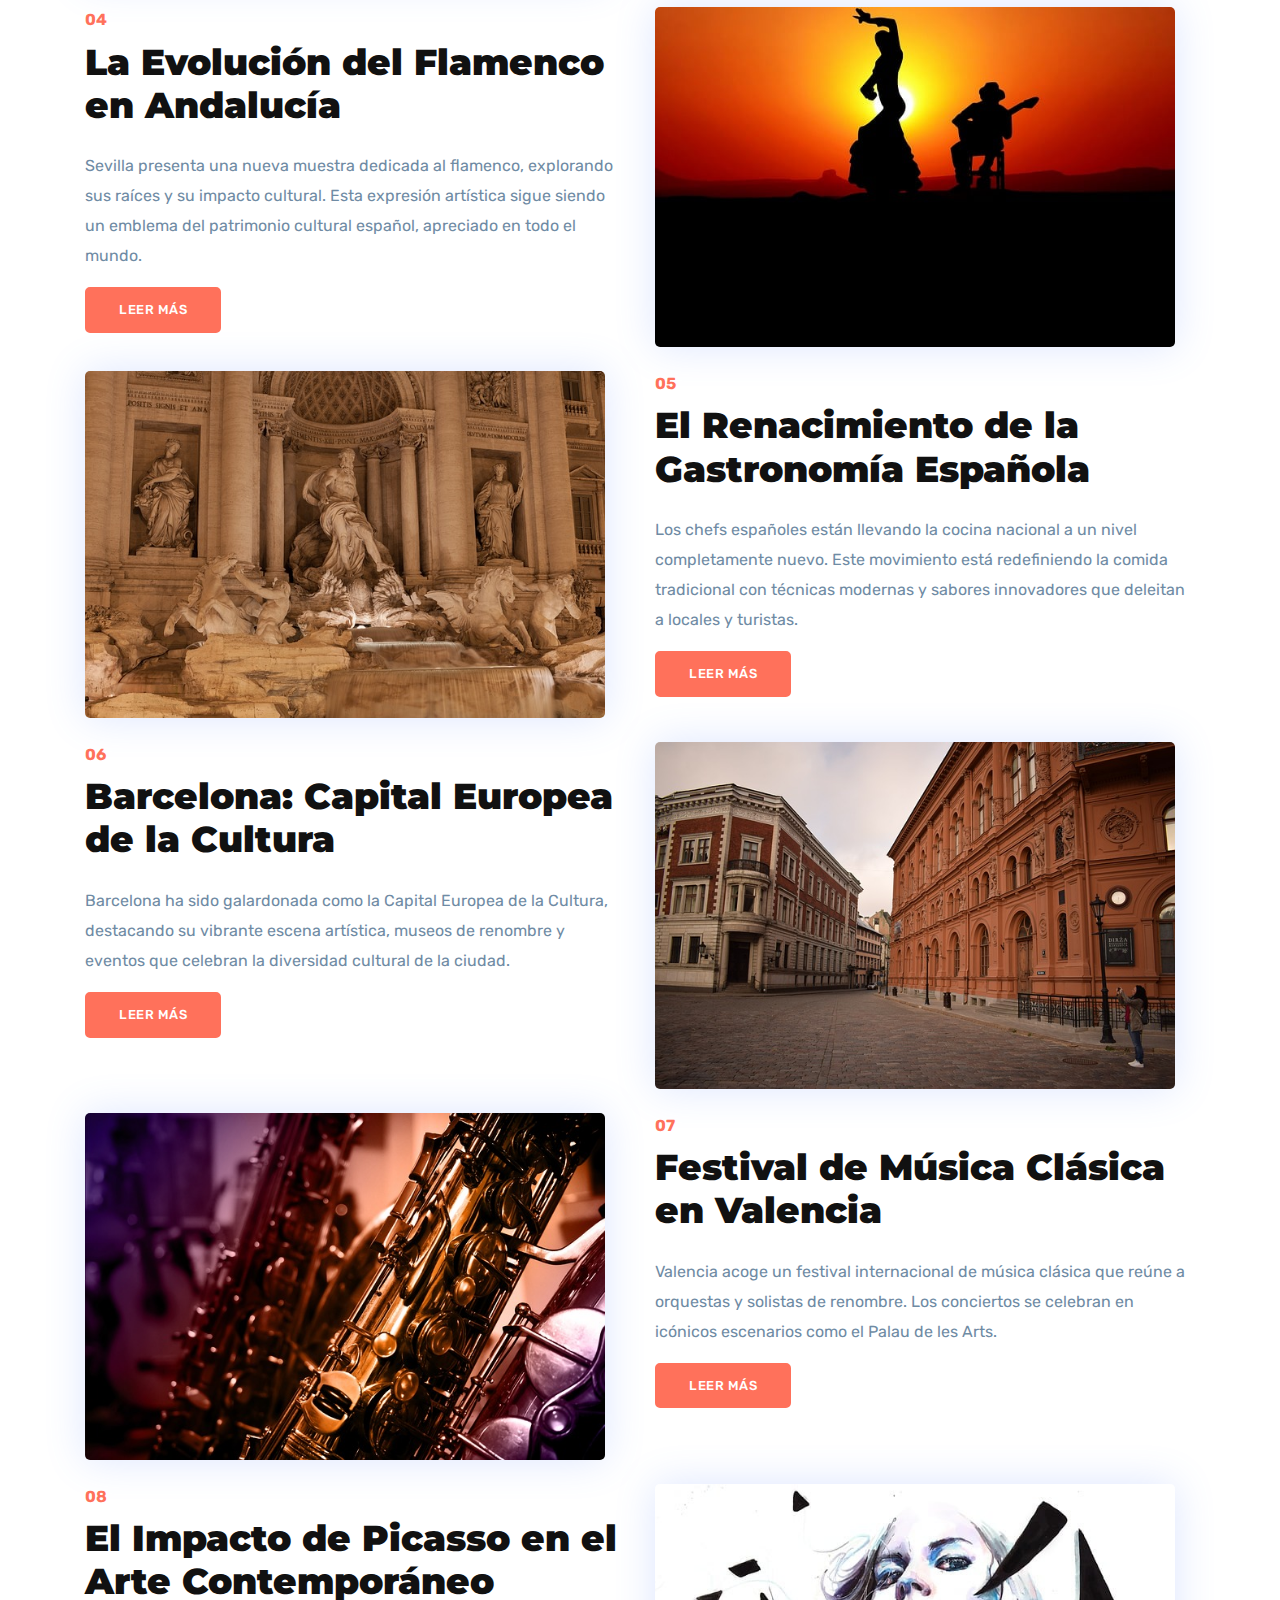
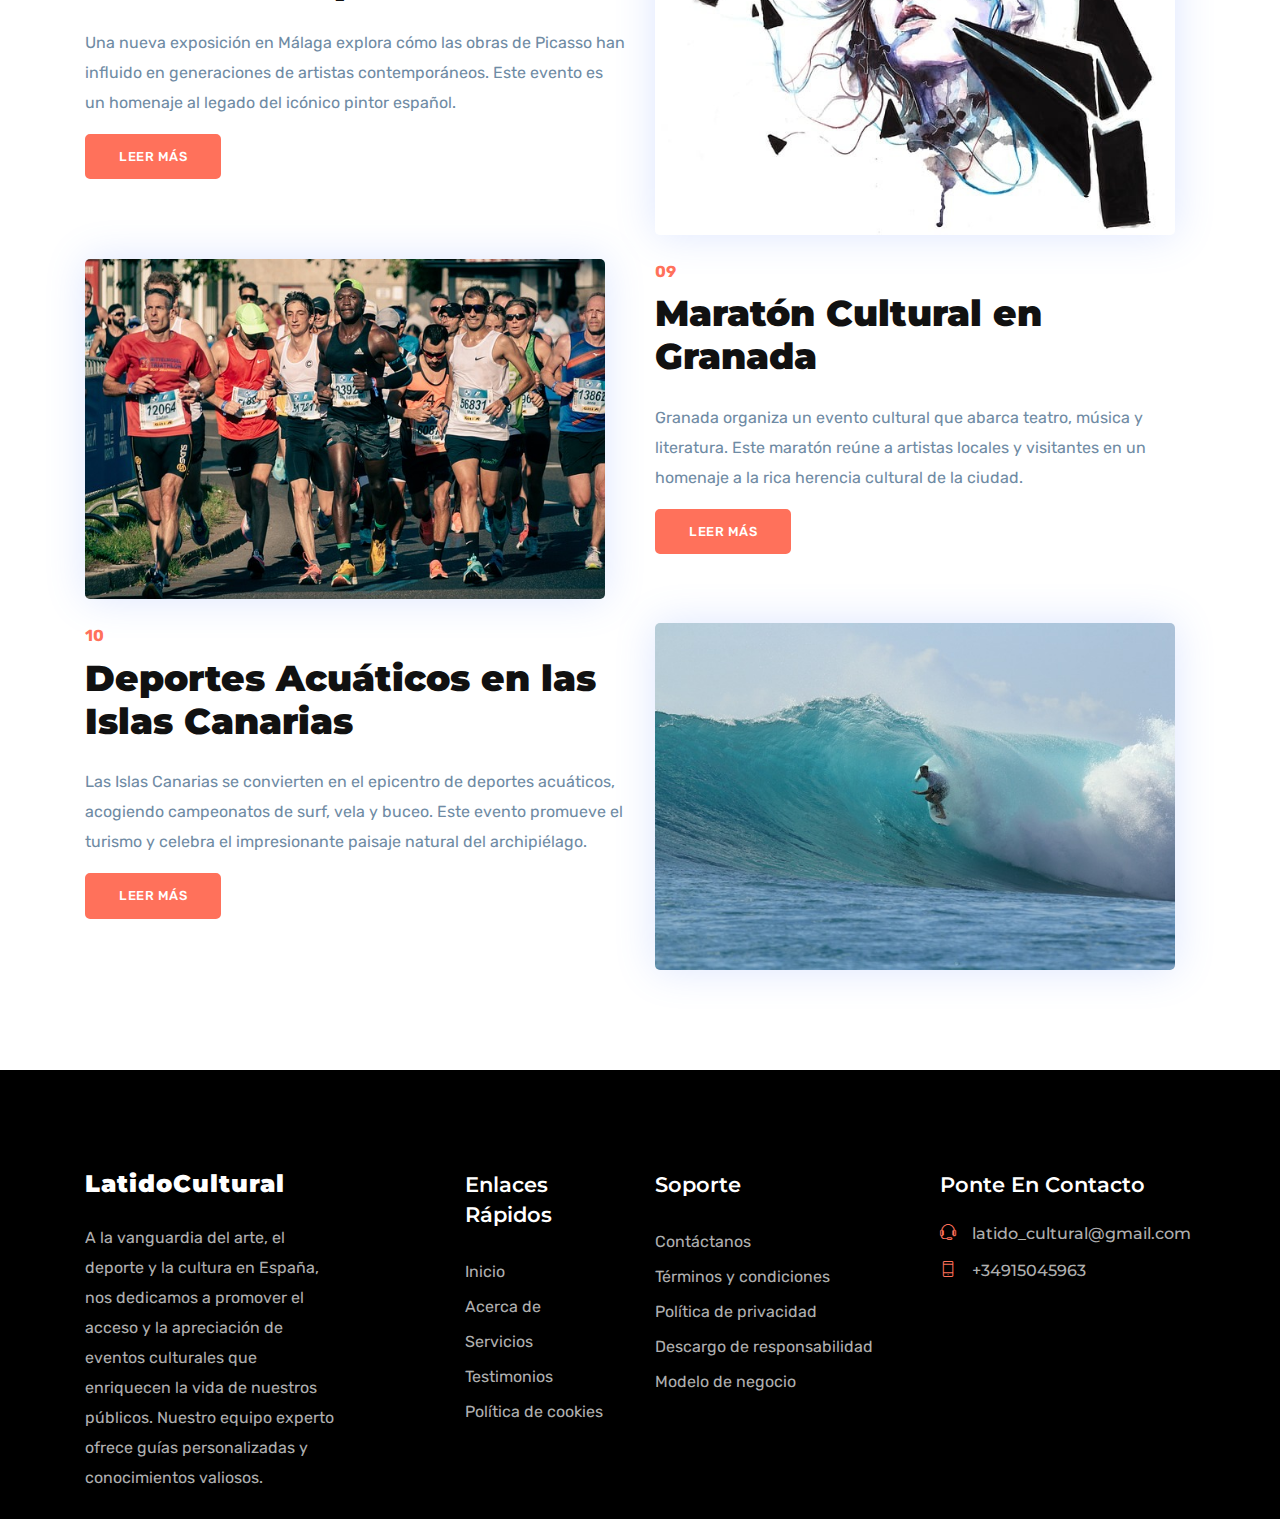
<file: catalog.html>
<!DOCTYPE html>

<html lang="zxx">
    <head>
        <meta http-equiv="Content-Type" content="text/html; charset=UTF-8" />
        <meta
            name="description"
            content="Orbitor,business,company,agency,modern,bootstrap4,tech,software"
        />
        <meta name="author" content="themefisher.com" />

        <!-- theme meta -->
        <meta name="theme-name" content="orbitor" />

        <title>LatidoCultural</title>

        <!-- Favicon -->
        <link
            rel="shortcut icon"
            type="image/x-icon"
            href="images/favicon.ico"
        />

        <!-- bootstrap.min css -->
        <link rel="stylesheet" href="plugins/bootstrap/css/bootstrap.min.css" />
        <!-- Icon Font Css -->
        <link rel="stylesheet" href="plugins/themify/css/themify-icons.css" />
        <link rel="stylesheet" href="plugins/fontawesome/css/all.css" />
        <link
            rel="stylesheet"
            href="plugins/magnific-popup/dist/magnific-popup.css"
        />
        <link rel="stylesheet" href="plugins/modal-video/modal-video.css" />
        <link rel="stylesheet" href="plugins/animate-css/animate.css" />
        <!-- Slick Slider  CSS -->
        <link rel="stylesheet" href="plugins/slick-carousel/slick/slick.css" />
        <link
            rel="stylesheet"
            href="plugins/slick-carousel/slick/slick-theme.css"
        />
        <meta name="viewport" content="width=device-width, initial-scale=1" />

        <!-- Main Stylesheet -->
        <link rel="stylesheet" href="css/style.css" />
    </head>

    <body>
        <nav
            class="navbar navbar-expand-lg py-4 navigation header-padding nav-text-white"
            id="navbar"
        >
            <div class="container-fluid">
                <a class="navbar-brand" href="index.html">
                    <h3 style="color: #ff715b">LatidoCultural</h3>
                </a>

                <button
                    class="navbar-toggler collapsed"
                    type="button"
                    data-toggle="collapse"
                    data-target="#navbarsExample09"
                    aria-controls="navbarsExample09"
                    aria-expanded="false"
                    aria-label="Toggle navigation"
                >
                    <span class="fa fa-bars"></span>
                </button>

                <div
                    class="collapse navbar-collapse text-center"
                    id="navbarsExample09"
                >
                    <ul class="navbar-nav m-auto">
                        <li class="nav-item active">
                            <a class="nav-link" href="index.html"
                                >Inicio <span class="sr-only">(actual)</span></a
                            >
                        </li>
                        <li class="nav-item">
                            <a class="nav-link" href="about.html">Acerca de</a>
                        </li>
                        <li class="nav-item">
                            <a class="nav-link" href="catalog.html">Catálogo</a>
                        </li>

                        <li class="nav-item">
                            <a class="nav-link" href="contact.html">Contacto</a>
                        </li>
                    </ul>

                    <a
                        href="about.html"
                        class="btn btn-solid-white d-none d-lg-block"
                        >Comienza aquí <i class="fa fa-angle-right ml-2"></i
                    ></a>
                </div>
            </div>
        </nav>
        <section class="page-title bg-1">
            <div class="container">
                <div class="row">
                    <div class="col-md-12">
                        <div class="block text-center">
                            <span class="text-white">Catálogo</span>

                            <ul class="list-inline breadcumb-nav">
                                <li class="list-inline-item">
                                    <a href="index.html" class="text-white"
                                        >Inicio</a
                                    >
                                </li>
                                <li class="list-inline-item">
                                    <span class="text-white">/</span>
                                </li>
                                <li class="list-inline-item">
                                    <a href="#" class="text-white-50"
                                        >Catálogo</a
                                    >
                                </li>
                            </ul>
                        </div>
                    </div>
                </div>
            </div>
        </section>

        <section class="section service-2">
            <div class="container">
                <!-- News Cards for Art, Sports, Culture in Spain -->
                <div class="row mt-4">
                    <div class="col-lg-6">
                        <div class="service-img mb-5 mb-lg-0">
                            <img
                                src="images/blog/blog-item-1.jpg"
                                alt=""
                                class="img-fluid"
                            />
                        </div>
                    </div>
                    <div class="col-lg-6">
                        <div class="service-info">
                            <span class="text-color font-weight-bold">01</span>
                            <h3 class="text-md mb-4 mt-2">
                                Arte Moderno en Madrid: Una Exposición
                                Imprescindible
                            </h3>
                            <p>
                                Descubra las últimas tendencias en arte moderno
                                en la capital española. Esta exhibición única
                                reúne a artistas contemporáneos de toda España,
                                destacando las nuevas expresiones creativas que
                                transforman la escena artística.
                            </p>
                            <a href="contact.html">
                                <button
                                    class="btn btn-main"
                                    name="submit"
                                    type="submit"
                                    id="submit"
                                >
                                    Leer más
                                </button>
                            </a>
                        </div>
                    </div>
                </div>

                <div class="row mt-4">
                    <div class="col-lg-6">
                        <div class="service-info mb-5 mb-lg-0">
                            <span class="text-color font-weight-bold">02</span>
                            <h3 class="text-md mb-4 mt-2">
                                El Clásico: Real Madrid contra Barcelona
                            </h3>
                            <p>
                                Una vez más, el fútbol español ofrece un
                                espectáculo imperdible con el enfrentamiento
                                entre los gigantes del deporte. Con millones de
                                espectadores en todo el mundo, este partido
                                promete ser emocionante desde el primer minuto.
                            </p>
                            <a href="contact.html">
                                <button
                                    class="btn btn-main"
                                    name="submit"
                                    type="submit"
                                    id="submit"
                                >
                                    Leer más
                                </button>
                            </a>
                        </div>
                    </div>
                    <div class="col-lg-6">
                        <div class="service-img">
                            <img
                                src="images/blog/blog-item-2.jpg"
                                alt=""
                                class="img-fluid"
                            />
                        </div>
                    </div>
                </div>

                <div class="row mt-4">
                    <div class="col-lg-6">
                        <div class="service-img mb-5 mb-lg-0">
                            <img
                                src="images/blog/blog-item-3.jpg"
                                alt=""
                                class="img-fluid"
                            />
                        </div>
                    </div>
                    <div class="col-lg-6">
                        <div class="service-info">
                            <span class="text-color font-weight-bold">03</span>
                            <h3 class="text-md mb-4 mt-2">
                                El Festival Internacional de Cine en San
                                Sebastián
                            </h3>
                            <p>
                                Este prestigioso festival atrae cada año a las
                                figuras más importantes del cine internacional.
                                Con proyecciones de películas de todo el mundo,
                                es un punto de encuentro para directores,
                                actores y amantes del cine.
                            </p>
                            <a href="contact.html">
                                <button
                                    class="btn btn-main"
                                    name="submit"
                                    type="submit"
                                    id="submit"
                                >
                                    Leer más
                                </button>
                            </a>
                        </div>
                    </div>
                </div>

                <div class="row mt-4">
                    <div class="col-lg-6">
                        <div class="service-info mb-5 mb-lg-0">
                            <span class="text-color font-weight-bold">04</span>
                            <h3 class="text-md mb-4 mt-2">
                                La Evolución del Flamenco en Andalucía
                            </h3>
                            <p>
                                Sevilla presenta una nueva muestra dedicada al
                                flamenco, explorando sus raíces y su impacto
                                cultural. Esta expresión artística sigue siendo
                                un emblema del patrimonio cultural español,
                                apreciado en todo el mundo.
                            </p>
                            <a href="contact.html">
                                <button
                                    class="btn btn-main"
                                    name="submit"
                                    type="submit"
                                    id="submit"
                                >
                                    Leer más
                                </button>
                            </a>
                        </div>
                    </div>
                    <div class="col-lg-6">
                        <div class="service-img">
                            <img
                                src="images/blog/blog-item-4.jpg"
                                alt=""
                                class="img-fluid"
                            />
                        </div>
                    </div>
                </div>

                <div class="row mt-4">
                    <div class="col-lg-6">
                        <div class="service-img mb-5 mb-lg-0">
                            <img
                                src="images/blog/blog-item-5.jpg"
                                alt=""
                                class="img-fluid"
                            />
                        </div>
                    </div>
                    <div class="col-lg-6">
                        <div class="service-info">
                            <span class="text-color font-weight-bold">05</span>
                            <h3 class="text-md mb-4 mt-2">
                                El Renacimiento de la Gastronomía Española
                            </h3>
                            <p>
                                Los chefs españoles están llevando la cocina
                                nacional a un nivel completamente nuevo. Este
                                movimiento está redefiniendo la comida
                                tradicional con técnicas modernas y sabores
                                innovadores que deleitan a locales y turistas.
                            </p>
                            <a href="contact.html">
                                <button
                                    class="btn btn-main"
                                    name="submit"
                                    type="submit"
                                    id="submit"
                                >
                                    Leer más
                                </button>
                            </a>
                        </div>
                    </div>
                </div>

                <div class="row mt-4">
                    <div class="col-lg-6">
                        <div class="service-info mb-5 mb-lg-0">
                            <span class="text-color font-weight-bold">06</span>
                            <h3 class="text-md mb-4 mt-2">
                                Barcelona: Capital Europea de la Cultura
                            </h3>
                            <p>
                                Barcelona ha sido galardonada como la Capital
                                Europea de la Cultura, destacando su vibrante
                                escena artística, museos de renombre y eventos
                                que celebran la diversidad cultural de la
                                ciudad.
                            </p>
                            <a href="contact.html">
                                <button
                                    class="btn btn-main"
                                    name="submit"
                                    type="submit"
                                    id="submit"
                                >
                                    Leer más
                                </button>
                            </a>
                        </div>
                    </div>
                    <div class="col-lg-6">
                        <div class="service-img">
                            <img
                                src="images/blog/blog-item-6.jpg"
                                alt=""
                                class="img-fluid"
                            />
                        </div>
                    </div>
                </div>

                <div class="row mt-4">
                    <div class="col-lg-6">
                        <div class="service-img mb-5 mb-lg-0">
                            <img
                                src="images/blog/blog-item-7.jpg"
                                alt=""
                                class="img-fluid"
                            />
                        </div>
                    </div>
                    <div class="col-lg-6">
                        <div class="service-info">
                            <span class="text-color font-weight-bold">07</span>
                            <h3 class="text-md mb-4 mt-2">
                                Festival de Música Clásica en Valencia
                            </h3>
                            <p>
                                Valencia acoge un festival internacional de
                                música clásica que reúne a orquestas y solistas
                                de renombre. Los conciertos se celebran en
                                icónicos escenarios como el Palau de les Arts.
                            </p>
                            <a href="contact.html">
                                <button
                                    class="btn btn-main"
                                    name="submit"
                                    type="submit"
                                    id="submit"
                                >
                                    Leer más
                                </button>
                            </a>
                        </div>
                    </div>
                </div>

                <div class="row mt-4">
                    <div class="col-lg-6">
                        <div class="service-info mb-5 mb-lg-0">
                            <span class="text-color font-weight-bold">08</span>
                            <h3 class="text-md mb-4 mt-2">
                                El Impacto de Picasso en el Arte Contemporáneo
                            </h3>
                            <p>
                                Una nueva exposición en Málaga explora cómo las
                                obras de Picasso han influido en generaciones de
                                artistas contemporáneos. Este evento es un
                                homenaje al legado del icónico pintor español.
                            </p>
                            <a href="contact.html">
                                <button
                                    class="btn btn-main"
                                    name="submit"
                                    type="submit"
                                    id="submit"
                                >
                                    Leer más
                                </button>
                            </a>
                        </div>
                    </div>
                    <div class="col-lg-6">
                        <div class="service-img">
                            <img
                                src="images/blog/blog-item-8.jpg"
                                alt=""
                                class="img-fluid"
                            />
                        </div>
                    </div>
                </div>

                <div class="row mt-4">
                    <div class="col-lg-6">
                        <div class="service-img mb-5 mb-lg-0">
                            <img
                                src="images/blog/blog-item-9.jpg"
                                alt=""
                                class="img-fluid"
                            />
                        </div>
                    </div>
                    <div class="col-lg-6">
                        <div class="service-info">
                            <span class="text-color font-weight-bold">09</span>
                            <h3 class="text-md mb-4 mt-2">
                                Maratón Cultural en Granada
                            </h3>
                            <p>
                                Granada organiza un evento cultural que abarca
                                teatro, música y literatura. Este maratón reúne
                                a artistas locales y visitantes en un homenaje a
                                la rica herencia cultural de la ciudad.
                            </p>
                            <a href="contact.html">
                                <button
                                    class="btn btn-main"
                                    name="submit"
                                    type="submit"
                                    id="submit"
                                >
                                    Leer más
                                </button>
                            </a>
                        </div>
                    </div>
                </div>

                <div class="row mt-4">
                    <div class="col-lg-6">
                        <div class="service-info mb-5 mb-lg-0">
                            <span class="text-color font-weight-bold">10</span>
                            <h3 class="text-md mb-4 mt-2">
                                Deportes Acuáticos en las Islas Canarias
                            </h3>
                            <p>
                                Las Islas Canarias se convierten en el epicentro
                                de deportes acuáticos, acogiendo campeonatos de
                                surf, vela y buceo. Este evento promueve el
                                turismo y celebra el impresionante paisaje
                                natural del archipiélago.
                            </p>
                            <a href="contact.html">
                                <button
                                    class="btn btn-main"
                                    name="submit"
                                    type="submit"
                                    id="submit"
                                >
                                    Leer más
                                </button>
                            </a>
                        </div>
                    </div>
                    <div class="col-lg-6">
                        <div class="service-img">
                            <img
                                src="images/blog/blog-item-10.jpg"
                                alt=""
                                class="img-fluid"
                            />
                        </div>
                    </div>
                </div>
            </div>
        </section>

        <!-- footer Start -->
        <footer class="footer section">
            <div class="container">
                <div class="row">
                    <div class="col-lg-3 mr-auto col-sm-6">
                        <div class="widget mb-5 mb-lg-0">
                            <div class="logo mb-4">
                                <h3>LatidoCultural</h3>
                            </div>
                            <p>
                                A la vanguardia del arte, el deporte y la
                                cultura en España, nos dedicamos a promover el
                                acceso y la apreciación de eventos culturales
                                que enriquecen la vida de nuestros públicos.
                                Nuestro equipo experto ofrece guías
                                personalizadas y conocimientos valiosos.
                            </p>
                        </div>
                    </div>
                    <div class="col-lg-2 col-md-6 col-sm-6">
                        <div class="widget mb-5 mb-lg-0">
                            <h4 class="text-capitalize mb-4">
                                Enlaces rápidos
                            </h4>

                            <ul class="list-unstyled footer-menu lh-35">
                                <li><a href="index.html">Inicio</a></li>
                                <li><a href="about.html">Acerca de</a></li>
                                <li><a href="service.html">Servicios</a></li>
                                <li>
                                    <a href="testimonials.html">Testimonios</a>
                                </li>
                                <li>
                                    <a href="cookie-policy.html"
                                        >Política de cookies</a
                                    >
                                </li>
                            </ul>
                        </div>
                    </div>
                    <div class="col-lg-3 col-md-6 col-sm-6">
                        <div class="widget mb-5 mb-lg-0">
                            <h4 class="text-capitalize mb-4">Soporte</h4>

                            <ul class="list-unstyled footer-menu lh-35">
                                <li>
                                    <a href="contact.html">Contáctanos</a>
                                </li>
                                <li>
                                    <a href="terms-of-use.html"
                                        >Términos y condiciones</a
                                    >
                                </li>
                                <li>
                                    <a href="privacy-policy.html"
                                        >Política de privacidad</a
                                    >
                                </li>
                                <li>
                                    <a href="disclaimer.html"
                                        >Descargo de responsabilidad</a
                                    >
                                </li>
                                <li>
                                    <a href="business-model.html"
                                        >Modelo de negocio</a
                                    >
                                </li>
                            </ul>
                        </div>
                    </div>
                    <div class="col-lg-3 col-md-6 col-sm-6">
                        <div class="widget widget-contact mb-5 mb-lg-0">
                            <h4 class="text-capitalize mb-4">
                                Ponte en contacto
                            </h4>
                            <h6>
                                <a href="tel:+23-345-67890">
                                    <i class="ti-headphone-alt mr-3"></i
                                    >latido_cultural@gmail.com</a
                                >
                            </h6>
                            <h6>
                                <a href="mailto:support@gmail.com">
                                    <i class="ti-mobile mr-3"></i
                                    >+34915045963</a
                                >
                            </h6>
                        </div>
                    </div>
                </div>
            </div>
        </footer>

        <!-- 
    Essential Scripts
    =====================================-->

        <!-- Cookie banner -->
        <div class="cookie-wrapper show">
            <div>
                <i class="bx bx-cookie"></i>
                <h2 style="text-align: center">Consentimiento de Cookies</h2>
            </div>

            <div class="data">
                <p>
                    Este sitio web utiliza cookies para ofrecerte una
                    experiencia de navegación personalizada centrada en noticias
                    sobre arte, deportes y cultura en España. Si deseas obtener
                    más información, puedes consultar nuestra
                    <a href="cookie-policy.html">política de cookies</a> o
                    nuestra
                    <a href="privacy-policy.html">política de privacidad</a>.
                </p>
            </div>

            <div class="buttons">
                <button class="cookie-button" id="acceptBtn">Aceptar</button>
                <button class="cookie-button" id="declineBtn">Rechazar</button>
            </div>
        </div>
        <!-- End Cookie banner -->

        <!-- Main jQuery -->
        <script src="plugins/jquery/jquery.js"></script>
        <!-- Bootstrap 4.3.2 -->
        <script src="plugins/bootstrap/js/popper.js"></script>
        <script src="plugins/bootstrap/js/bootstrap.min.js"></script>
        <!--  Magnific Popup-->
        <script src="plugins/magnific-popup/dist/jquery.magnific-popup.min.js"></script>
        <!-- Slick Slider -->
        <script src="plugins/slick-carousel/slick/slick.min.js"></script>
        <!-- Counterup -->
        <script src="plugins/counterup/jquery.waypoints.min.js"></script>
        <script src="plugins/counterup/jquery.counterup.min.js"></script>

        <script src="plugins/modal-video/modal-video.js"></script>

        <script src="js/script.js"></script>
        <script src="js/cookiebanner.js"></script>
    </body>
</html>
</file>
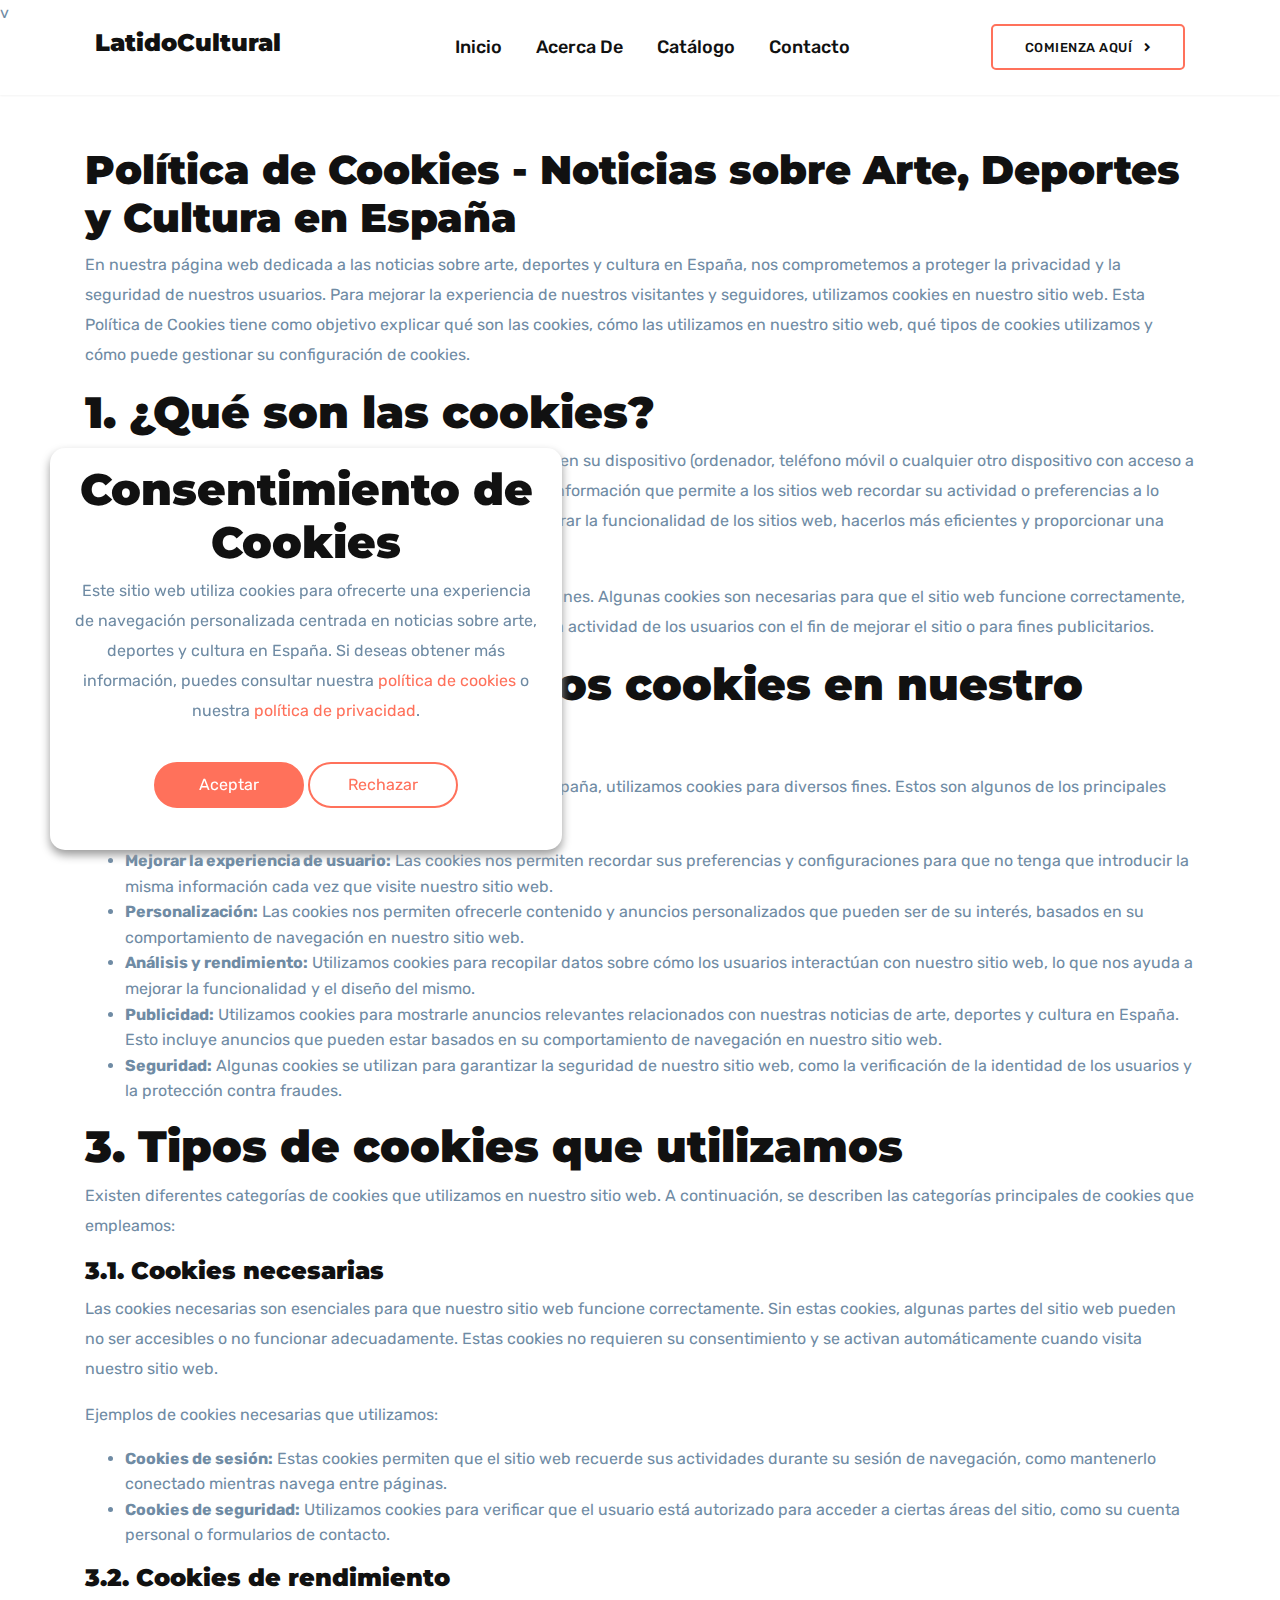
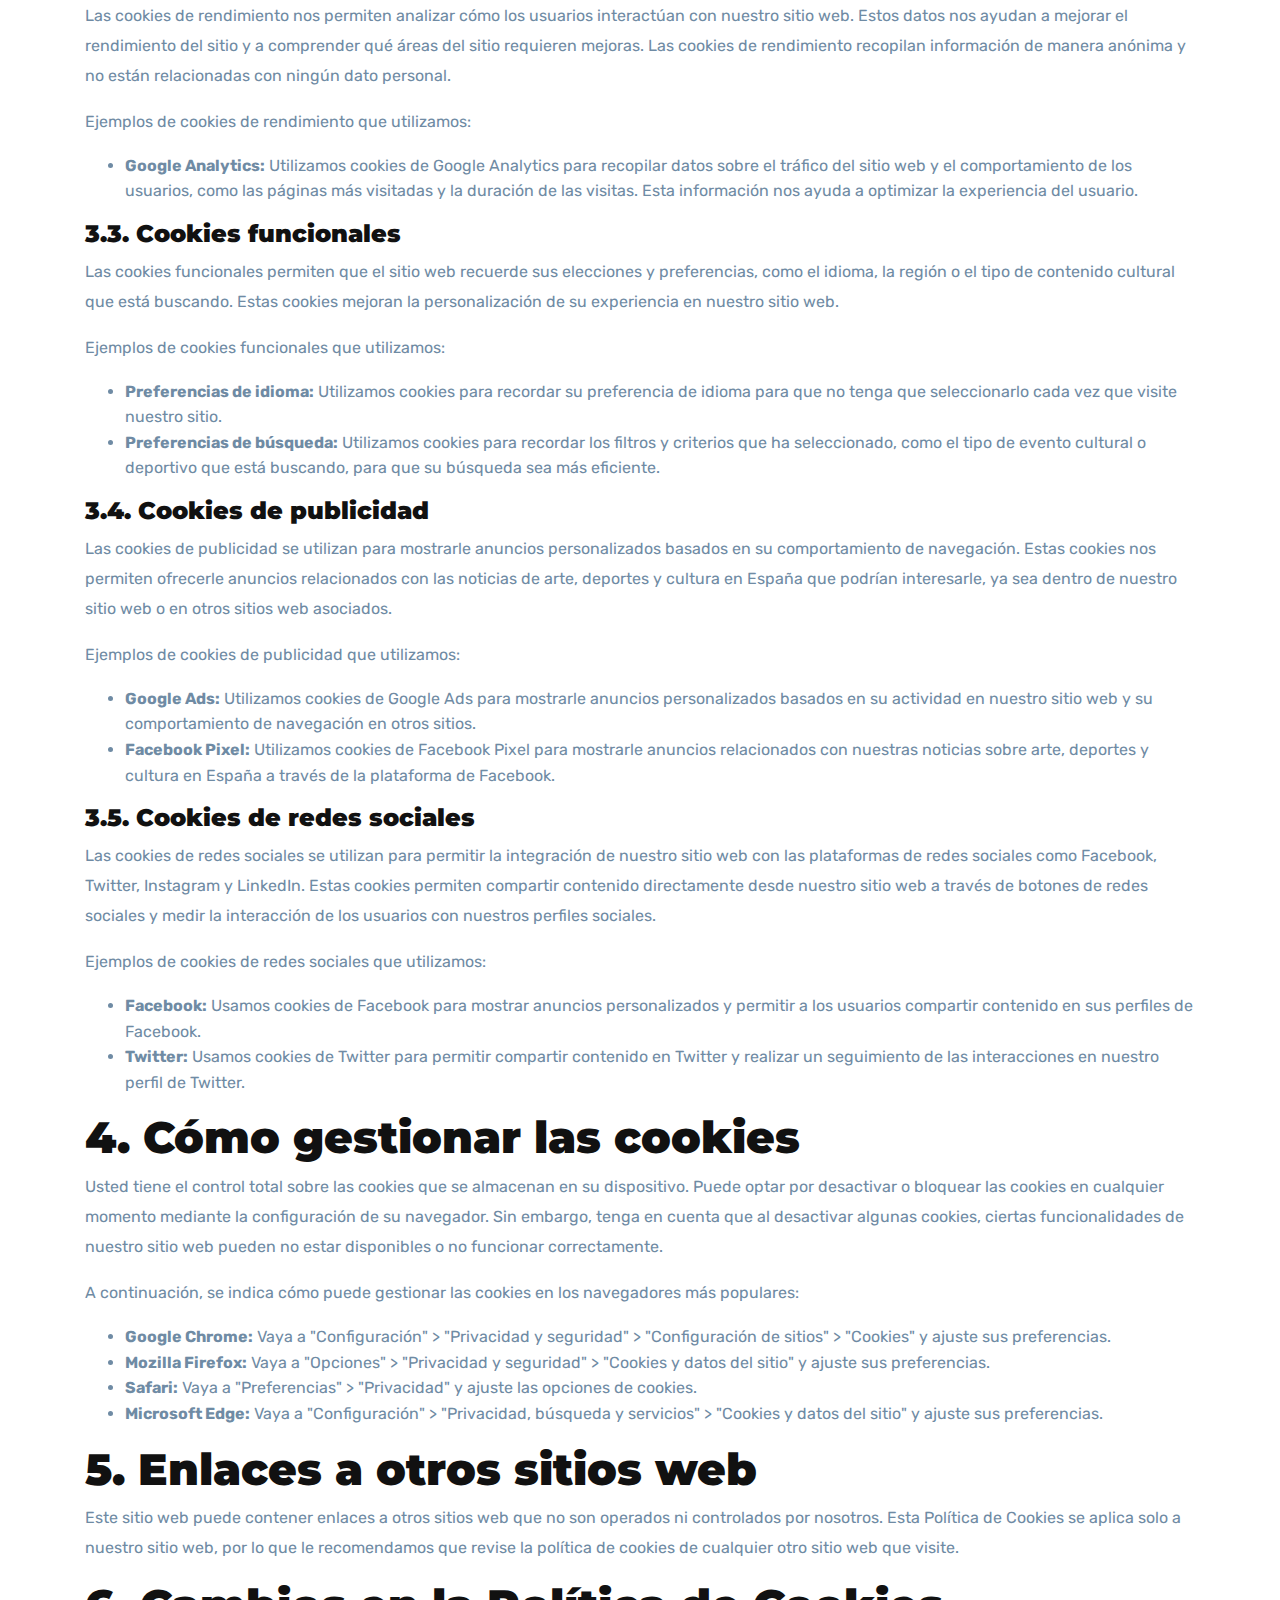
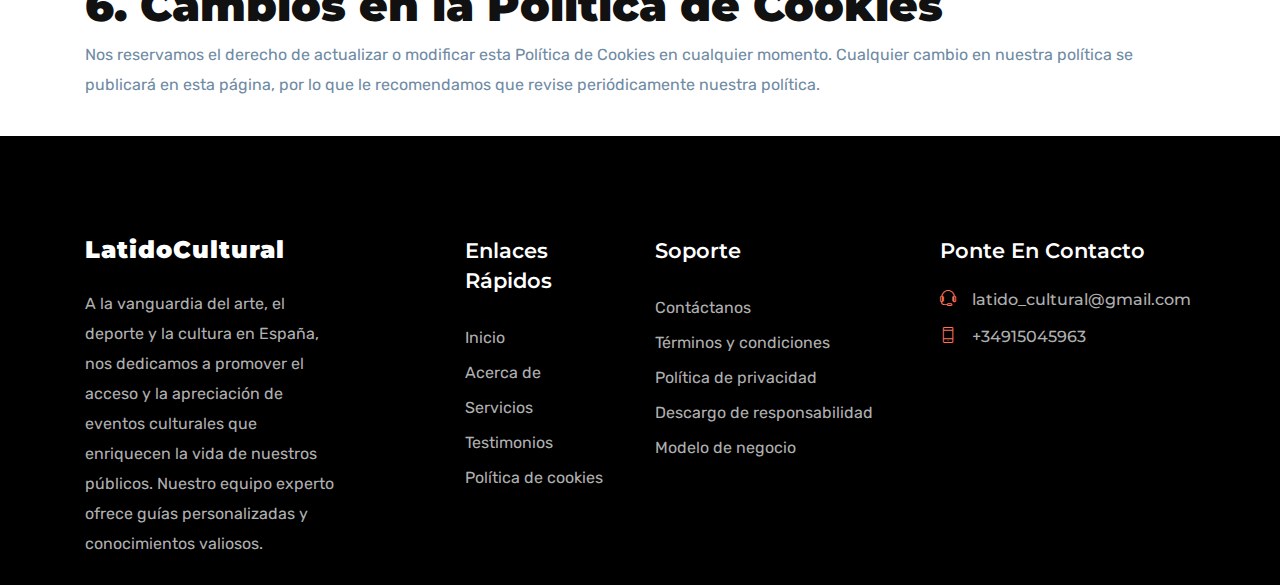
<file: cookie-policy.html>
<!DOCTYPE html>

<html lang="zxx">
    <head>
        <meta http-equiv="Content-Type" content="text/html; charset=UTF-8" />
        <meta
            name="description"
            content="Orbitor,business,company,agency,modern,bootstrap4,tech,software"
        />
        <meta name="author" content="themefisher.com" />

        <!-- theme meta -->
        <meta name="theme-name" content="orbitor" />

        <title>LatidoCultural</title>

        <!-- Favicon -->
        <link
            rel="shortcut icon"
            type="image/x-icon"
            href="images/favicon.ico"
        />

        <!-- bootstrap.min css -->
        <link rel="stylesheet" href="plugins/bootstrap/css/bootstrap.min.css" />
        <!-- Icon Font Css -->
        <link rel="stylesheet" href="plugins/themify/css/themify-icons.css" />
        <link rel="stylesheet" href="plugins/fontawesome/css/all.css" />
        <link
            rel="stylesheet"
            href="plugins/magnific-popup/dist/magnific-popup.css"
        />
        <link rel="stylesheet" href="plugins/modal-video/modal-video.css" />
        <link rel="stylesheet" href="plugins/animate-css/animate.css" />
        <!-- Slick Slider  CSS -->
        <link rel="stylesheet" href="plugins/slick-carousel/slick/slick.css" />
        <link
            rel="stylesheet"
            href="plugins/slick-carousel/slick/slick-theme.css"
        />
        <meta name="viewport" content="width=device-width, initial-scale=1" />

        <!-- Main Stylesheet -->
        <link rel="stylesheet" href="css/style.css" />
    </head>

    <body>
        <nav
            class="navbar navbar-expand-lg py-4 navigation header-padding"
            id="navbar"
        >
            <div class="container-fluid">
                <a class="navbar-brand" href="index.html">
                    <h3>LatidoCultural</h3>
                </a>

                <button
                    class="navbar-toggler collapsed"
                    type="button"
                    data-toggle="collapse"
                    data-target="#navbarsExample09"
                    aria-controls="navbarsExample09"
                    aria-expanded="false"
                    aria-label="Toggle navigation"
                >
                    <span class="fa fa-bars"></span>
                </button>

                <div
                    class="collapse navbar-collapse text-center"
                    id="navbarsExample09"
                >
                    <ul class="navbar-nav m-auto">
                        <li class="nav-item active">
                            <a class="nav-link" href="index.html"
                                >Inicio <span class="sr-only">(actual)</span></a
                            >
                        </li>
                        <li class="nav-item">
                            <a class="nav-link" href="about.html">Acerca de</a>
                        </li>
                        <li class="nav-item">
                            <a class="nav-link" href="catalog.html">Catálogo</a>
                        </li>

                        <li class="nav-item">
                            <a class="nav-link" href="contact.html">Contacto</a>
                        </li>
                    </ul>

                    <a
                        href="about.html"
                        class="btn btn-solid-border d-none d-lg-block"
                        >Comienza aquí <i class="fa fa-angle-right ml-2"></i
                    ></a>
                </div>
            </div>
        </nav>
        v
        <main>
            <article
                class="container additional-wrapper"
                style="margin-top: 100px"
            >
                <div class="page__content" style="padding: 20px 0px">
                    <h1>
                        Política de Cookies - Noticias sobre Arte, Deportes y
                        Cultura en España
                    </h1>

                    <p>
                        En nuestra página web dedicada a las noticias sobre
                        arte, deportes y cultura en España, nos comprometemos a
                        proteger la privacidad y la seguridad de nuestros
                        usuarios. Para mejorar la experiencia de nuestros
                        visitantes y seguidores, utilizamos cookies en nuestro
                        sitio web. Esta Política de Cookies tiene como objetivo
                        explicar qué son las cookies, cómo las utilizamos en
                        nuestro sitio web, qué tipos de cookies utilizamos y
                        cómo puede gestionar su configuración de cookies.
                    </p>

                    <h2>1. ¿Qué son las cookies?</h2>
                    <p>
                        Las cookies son pequeños archivos de texto que se
                        almacenan en su dispositivo (ordenador, teléfono móvil o
                        cualquier otro dispositivo con acceso a Internet) cuando
                        visita un sitio web. Estos archivos contienen
                        información que permite a los sitios web recordar su
                        actividad o preferencias a lo largo del tiempo. Las
                        cookies se utilizan ampliamente para mejorar la
                        funcionalidad de los sitios web, hacerlos más eficientes
                        y proporcionar una experiencia de usuario personalizada.
                    </p>

                    <p>
                        Existen varios tipos de cookies, que se utilizan para
                        diferentes fines. Algunas cookies son necesarias para
                        que el sitio web funcione correctamente, mientras que
                        otras se utilizan para realizar un seguimiento de la
                        actividad de los usuarios con el fin de mejorar el sitio
                        o para fines publicitarios.
                    </p>

                    <h2>
                        2. ¿Por qué utilizamos cookies en nuestro sitio web?
                    </h2>
                    <p>
                        En nuestra web de noticias sobre arte, deportes y
                        cultura en España, utilizamos cookies para diversos
                        fines. Estos son algunos de los principales motivos por
                        los que utilizamos cookies en nuestro sitio web:
                    </p>
                    <ul>
                        <li>
                            <strong>Mejorar la experiencia de usuario:</strong>
                            Las cookies nos permiten recordar sus preferencias y
                            configuraciones para que no tenga que introducir la
                            misma información cada vez que visite nuestro sitio
                            web.
                        </li>
                        <li>
                            <strong>Personalización:</strong> Las cookies nos
                            permiten ofrecerle contenido y anuncios
                            personalizados que pueden ser de su interés, basados
                            en su comportamiento de navegación en nuestro sitio
                            web.
                        </li>
                        <li>
                            <strong>Análisis y rendimiento:</strong> Utilizamos
                            cookies para recopilar datos sobre cómo los usuarios
                            interactúan con nuestro sitio web, lo que nos ayuda
                            a mejorar la funcionalidad y el diseño del mismo.
                        </li>
                        <li>
                            <strong>Publicidad:</strong> Utilizamos cookies para
                            mostrarle anuncios relevantes relacionados con
                            nuestras noticias de arte, deportes y cultura en
                            España. Esto incluye anuncios que pueden estar
                            basados en su comportamiento de navegación en
                            nuestro sitio web.
                        </li>
                        <li>
                            <strong>Seguridad:</strong> Algunas cookies se
                            utilizan para garantizar la seguridad de nuestro
                            sitio web, como la verificación de la identidad de
                            los usuarios y la protección contra fraudes.
                        </li>
                    </ul>

                    <h2>3. Tipos de cookies que utilizamos</h2>
                    <p>
                        Existen diferentes categorías de cookies que utilizamos
                        en nuestro sitio web. A continuación, se describen las
                        categorías principales de cookies que empleamos:
                    </p>

                    <h3>3.1. Cookies necesarias</h3>
                    <p>
                        Las cookies necesarias son esenciales para que nuestro
                        sitio web funcione correctamente. Sin estas cookies,
                        algunas partes del sitio web pueden no ser accesibles o
                        no funcionar adecuadamente. Estas cookies no requieren
                        su consentimiento y se activan automáticamente cuando
                        visita nuestro sitio web.
                    </p>
                    <p>Ejemplos de cookies necesarias que utilizamos:</p>
                    <ul>
                        <li>
                            <strong>Cookies de sesión:</strong> Estas cookies
                            permiten que el sitio web recuerde sus actividades
                            durante su sesión de navegación, como mantenerlo
                            conectado mientras navega entre páginas.
                        </li>
                        <li>
                            <strong>Cookies de seguridad:</strong> Utilizamos
                            cookies para verificar que el usuario está
                            autorizado para acceder a ciertas áreas del sitio,
                            como su cuenta personal o formularios de contacto.
                        </li>
                    </ul>

                    <h3>3.2. Cookies de rendimiento</h3>
                    <p>
                        Las cookies de rendimiento nos permiten analizar cómo
                        los usuarios interactúan con nuestro sitio web. Estos
                        datos nos ayudan a mejorar el rendimiento del sitio y a
                        comprender qué áreas del sitio requieren mejoras. Las
                        cookies de rendimiento recopilan información de manera
                        anónima y no están relacionadas con ningún dato
                        personal.
                    </p>
                    <p>Ejemplos de cookies de rendimiento que utilizamos:</p>
                    <ul>
                        <li>
                            <strong>Google Analytics:</strong> Utilizamos
                            cookies de Google Analytics para recopilar datos
                            sobre el tráfico del sitio web y el comportamiento
                            de los usuarios, como las páginas más visitadas y la
                            duración de las visitas. Esta información nos ayuda
                            a optimizar la experiencia del usuario.
                        </li>
                    </ul>

                    <h3>3.3. Cookies funcionales</h3>
                    <p>
                        Las cookies funcionales permiten que el sitio web
                        recuerde sus elecciones y preferencias, como el idioma,
                        la región o el tipo de contenido cultural que está
                        buscando. Estas cookies mejoran la personalización de su
                        experiencia en nuestro sitio web.
                    </p>
                    <p>Ejemplos de cookies funcionales que utilizamos:</p>
                    <ul>
                        <li>
                            <strong>Preferencias de idioma:</strong> Utilizamos
                            cookies para recordar su preferencia de idioma para
                            que no tenga que seleccionarlo cada vez que visite
                            nuestro sitio.
                        </li>
                        <li>
                            <strong>Preferencias de búsqueda:</strong>
                            Utilizamos cookies para recordar los filtros y
                            criterios que ha seleccionado, como el tipo de
                            evento cultural o deportivo que está buscando, para
                            que su búsqueda sea más eficiente.
                        </li>
                    </ul>

                    <h3>3.4. Cookies de publicidad</h3>
                    <p>
                        Las cookies de publicidad se utilizan para mostrarle
                        anuncios personalizados basados en su comportamiento de
                        navegación. Estas cookies nos permiten ofrecerle
                        anuncios relacionados con las noticias de arte, deportes
                        y cultura en España que podrían interesarle, ya sea
                        dentro de nuestro sitio web o en otros sitios web
                        asociados.
                    </p>
                    <p>Ejemplos de cookies de publicidad que utilizamos:</p>
                    <ul>
                        <li>
                            <strong>Google Ads:</strong> Utilizamos cookies de
                            Google Ads para mostrarle anuncios personalizados
                            basados en su actividad en nuestro sitio web y su
                            comportamiento de navegación en otros sitios.
                        </li>
                        <li>
                            <strong>Facebook Pixel:</strong> Utilizamos cookies
                            de Facebook Pixel para mostrarle anuncios
                            relacionados con nuestras noticias sobre arte,
                            deportes y cultura en España a través de la
                            plataforma de Facebook.
                        </li>
                    </ul>

                    <h3>3.5. Cookies de redes sociales</h3>
                    <p>
                        Las cookies de redes sociales se utilizan para permitir
                        la integración de nuestro sitio web con las plataformas
                        de redes sociales como Facebook, Twitter, Instagram y
                        LinkedIn. Estas cookies permiten compartir contenido
                        directamente desde nuestro sitio web a través de botones
                        de redes sociales y medir la interacción de los usuarios
                        con nuestros perfiles sociales.
                    </p>
                    <p>Ejemplos de cookies de redes sociales que utilizamos:</p>
                    <ul>
                        <li>
                            <strong>Facebook:</strong> Usamos cookies de
                            Facebook para mostrar anuncios personalizados y
                            permitir a los usuarios compartir contenido en sus
                            perfiles de Facebook.
                        </li>
                        <li>
                            <strong>Twitter:</strong> Usamos cookies de Twitter
                            para permitir compartir contenido en Twitter y
                            realizar un seguimiento de las interacciones en
                            nuestro perfil de Twitter.
                        </li>
                    </ul>

                    <h2>4. Cómo gestionar las cookies</h2>
                    <p>
                        Usted tiene el control total sobre las cookies que se
                        almacenan en su dispositivo. Puede optar por desactivar
                        o bloquear las cookies en cualquier momento mediante la
                        configuración de su navegador. Sin embargo, tenga en
                        cuenta que al desactivar algunas cookies, ciertas
                        funcionalidades de nuestro sitio web pueden no estar
                        disponibles o no funcionar correctamente.
                    </p>
                    <p>
                        A continuación, se indica cómo puede gestionar las
                        cookies en los navegadores más populares:
                    </p>
                    <ul>
                        <li>
                            <strong>Google Chrome:</strong> Vaya a
                            "Configuración" > "Privacidad y seguridad" >
                            "Configuración de sitios" > "Cookies" y ajuste sus
                            preferencias.
                        </li>
                        <li>
                            <strong>Mozilla Firefox:</strong> Vaya a "Opciones"
                            > "Privacidad y seguridad" > "Cookies y datos del
                            sitio" y ajuste sus preferencias.
                        </li>
                        <li>
                            <strong>Safari:</strong> Vaya a "Preferencias" >
                            "Privacidad" y ajuste las opciones de cookies.
                        </li>
                        <li>
                            <strong>Microsoft Edge:</strong> Vaya a
                            "Configuración" > "Privacidad, búsqueda y servicios"
                            > "Cookies y datos del sitio" y ajuste sus
                            preferencias.
                        </li>
                    </ul>

                    <h2>5. Enlaces a otros sitios web</h2>
                    <p>
                        Este sitio web puede contener enlaces a otros sitios web
                        que no son operados ni controlados por nosotros. Esta
                        Política de Cookies se aplica solo a nuestro sitio web,
                        por lo que le recomendamos que revise la política de
                        cookies de cualquier otro sitio web que visite.
                    </p>

                    <h2>6. Cambios en la Política de Cookies</h2>
                    <p>
                        Nos reservamos el derecho de actualizar o modificar esta
                        Política de Cookies en cualquier momento. Cualquier
                        cambio en nuestra política se publicará en esta página,
                        por lo que le recomendamos que revise periódicamente
                        nuestra política.
                    </p>
                </div>
            </article>
        </main>

        <!-- footer Start -->
        <footer class="footer section">
            <div class="container">
                <div class="row">
                    <div class="col-lg-3 mr-auto col-sm-6">
                        <div class="widget mb-5 mb-lg-0">
                            <div class="logo mb-4">
                                <h3>LatidoCultural</h3>
                            </div>
                            <p>
                                A la vanguardia del arte, el deporte y la
                                cultura en España, nos dedicamos a promover el
                                acceso y la apreciación de eventos culturales
                                que enriquecen la vida de nuestros públicos.
                                Nuestro equipo experto ofrece guías
                                personalizadas y conocimientos valiosos.
                            </p>
                        </div>
                    </div>
                    <div class="col-lg-2 col-md-6 col-sm-6">
                        <div class="widget mb-5 mb-lg-0">
                            <h4 class="text-capitalize mb-4">
                                Enlaces rápidos
                            </h4>

                            <ul class="list-unstyled footer-menu lh-35">
                                <li><a href="index.html">Inicio</a></li>
                                <li><a href="about.html">Acerca de</a></li>
                                <li><a href="service.html">Servicios</a></li>
                                <li>
                                    <a href="testimonials.html">Testimonios</a>
                                </li>
                                <li>
                                    <a href="cookie-policy.html"
                                        >Política de cookies</a
                                    >
                                </li>
                            </ul>
                        </div>
                    </div>
                    <div class="col-lg-3 col-md-6 col-sm-6">
                        <div class="widget mb-5 mb-lg-0">
                            <h4 class="text-capitalize mb-4">Soporte</h4>

                            <ul class="list-unstyled footer-menu lh-35">
                                <li>
                                    <a href="contact.html">Contáctanos</a>
                                </li>
                                <li>
                                    <a href="terms-of-use.html"
                                        >Términos y condiciones</a
                                    >
                                </li>
                                <li>
                                    <a href="privacy-policy.html"
                                        >Política de privacidad</a
                                    >
                                </li>
                                <li>
                                    <a href="disclaimer.html"
                                        >Descargo de responsabilidad</a
                                    >
                                </li>
                                <li>
                                    <a href="business-model.html"
                                        >Modelo de negocio</a
                                    >
                                </li>
                            </ul>
                        </div>
                    </div>
                    <div class="col-lg-3 col-md-6 col-sm-6">
                        <div class="widget widget-contact mb-5 mb-lg-0">
                            <h4 class="text-capitalize mb-4">
                                Ponte en contacto
                            </h4>
                            <h6>
                                <a href="tel:+23-345-67890">
                                    <i class="ti-headphone-alt mr-3"></i
                                    >latido_cultural@gmail.com</a
                                >
                            </h6>
                            <h6>
                                <a href="mailto:support@gmail.com">
                                    <i class="ti-mobile mr-3"></i
                                    >+34915045963</a
                                >
                            </h6>
                        </div>
                    </div>
                </div>
            </div>
        </footer>

        <!-- 
        Essential Scripts
        =====================================-->

        <!-- Cookie banner -->
        <div class="cookie-wrapper show">
            <div>
                <i class="bx bx-cookie"></i>
                <h2 style="text-align: center">Consentimiento de Cookies</h2>
            </div>

            <div class="data">
                <p>
                    Este sitio web utiliza cookies para ofrecerte una
                    experiencia de navegación personalizada centrada en noticias
                    sobre arte, deportes y cultura en España. Si deseas obtener
                    más información, puedes consultar nuestra
                    <a href="cookie-policy.html">política de cookies</a> o
                    nuestra
                    <a href="privacy-policy.html">política de privacidad</a>.
                </p>
            </div>

            <div class="buttons">
                <button class="cookie-button" id="acceptBtn">Aceptar</button>
                <button class="cookie-button" id="declineBtn">Rechazar</button>
            </div>
        </div>
        <!-- End Cookie banner -->

        <!-- Main jQuery -->
        <script src="plugins/jquery/jquery.js"></script>
        <!-- Bootstrap 4.3.2 -->
        <script src="plugins/bootstrap/js/popper.js"></script>
        <script src="plugins/bootstrap/js/bootstrap.min.js"></script>
        <!--  Magnific Popup-->
        <script src="plugins/magnific-popup/dist/jquery.magnific-popup.min.js"></script>
        <!-- Slick Slider -->
        <script src="plugins/slick-carousel/slick/slick.min.js"></script>
        <!-- Counterup -->
        <script src="plugins/counterup/jquery.waypoints.min.js"></script>
        <script src="plugins/counterup/jquery.counterup.min.js"></script>

        <script src="plugins/modal-video/modal-video.js"></script>

        <script src="js/script.js"></script>
        <script src="js/cookiebanner.js"></script>
    </body>
</html>
</file>
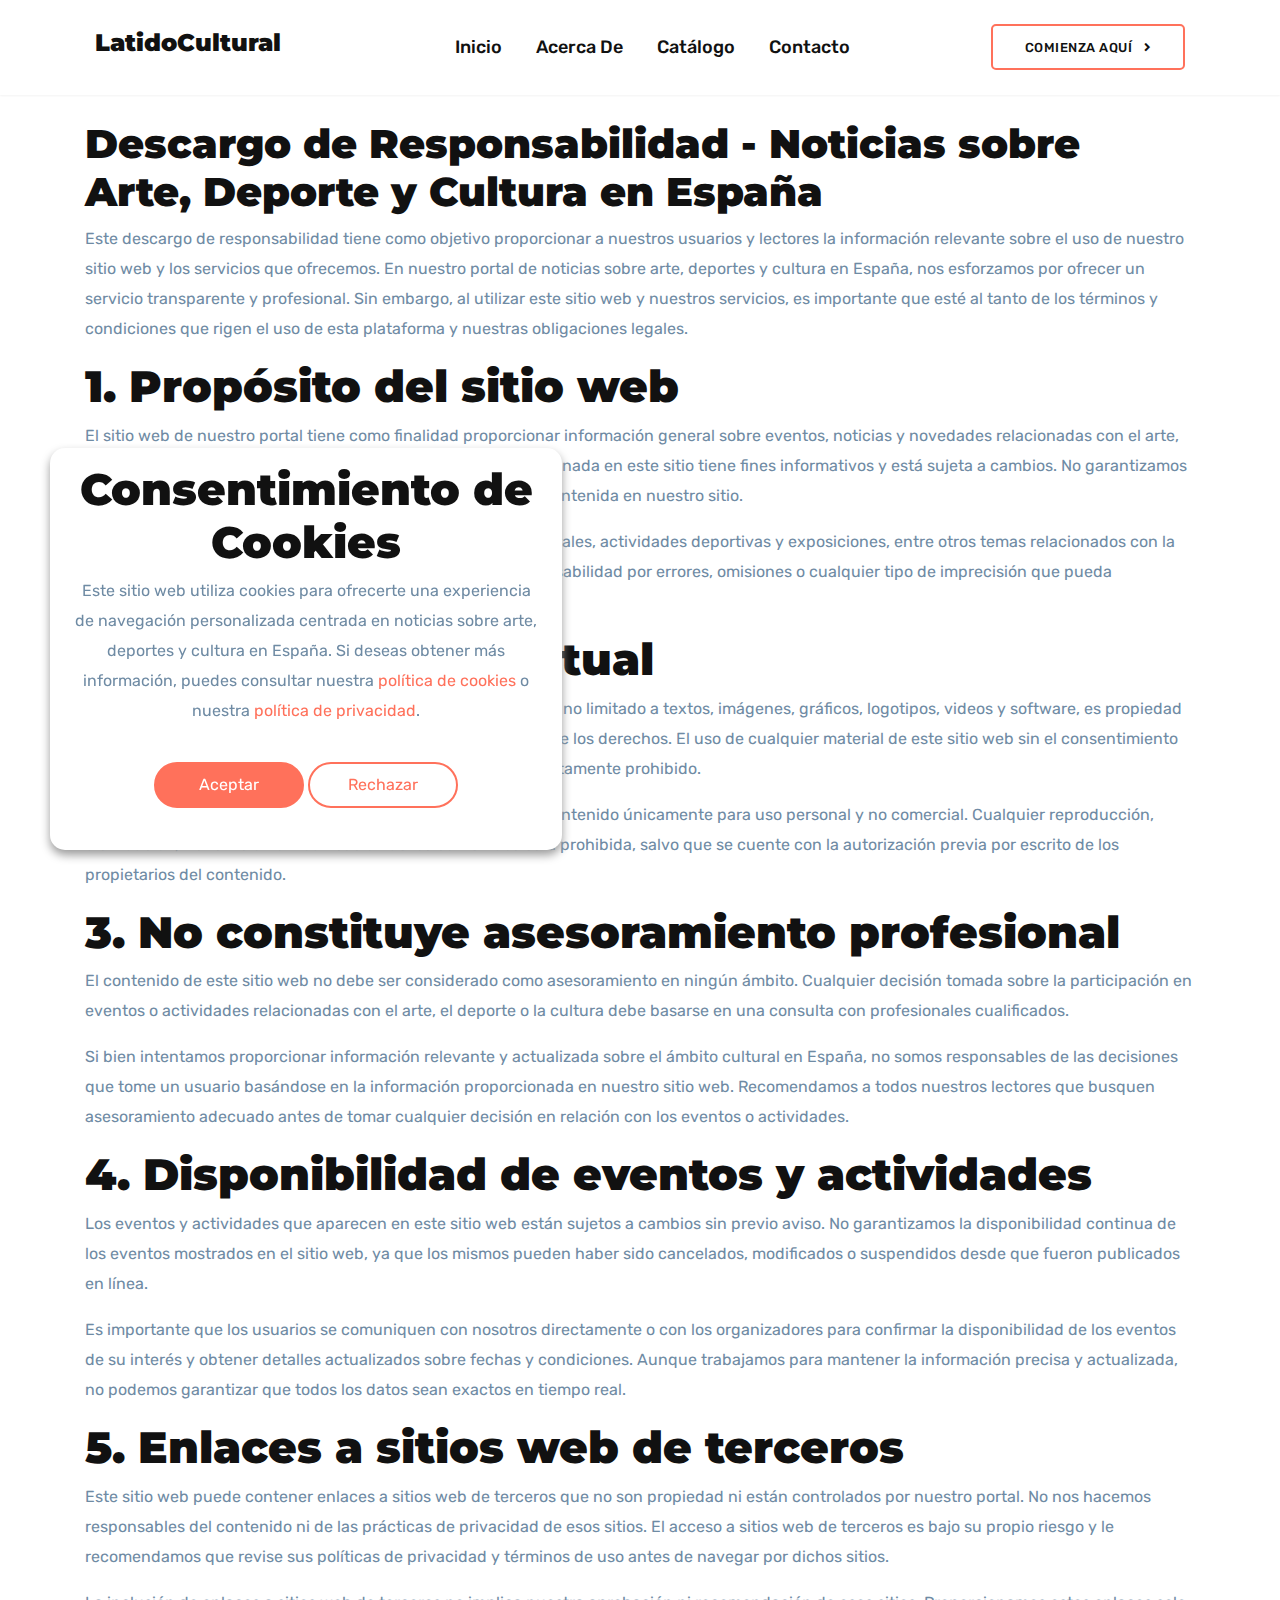
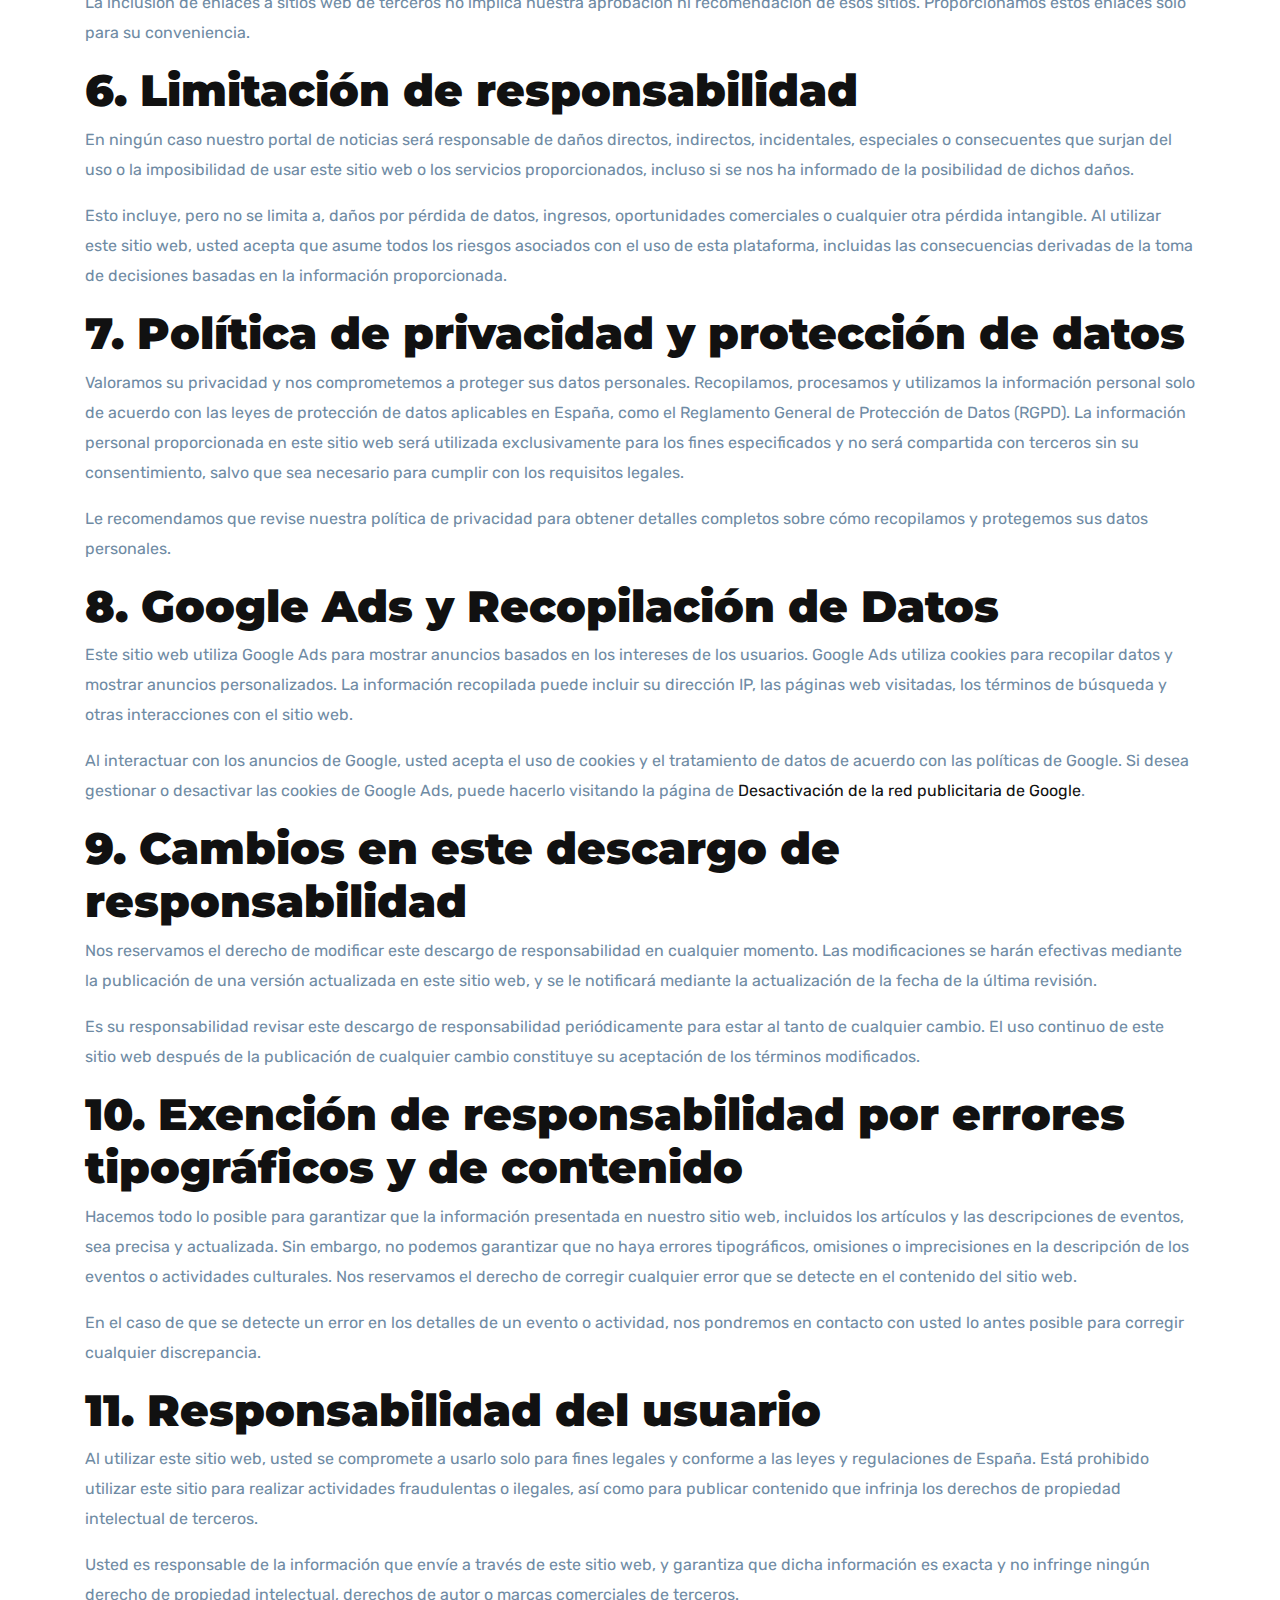
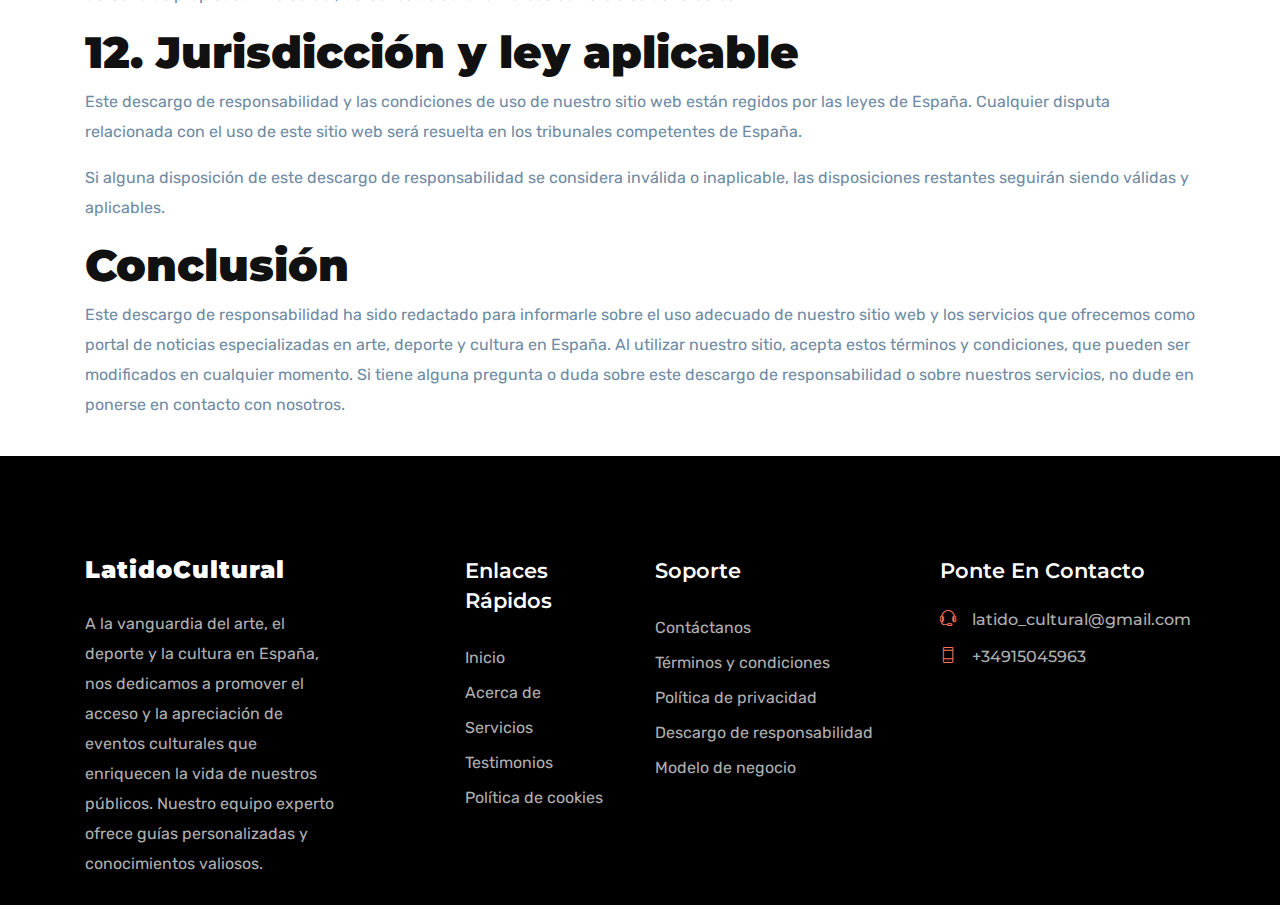
<file: disclaimer.html>
<!DOCTYPE html>

<html lang="zxx">
    <head>
        <meta http-equiv="Content-Type" content="text/html; charset=UTF-8" />
        <meta
            name="description"
            content="Orbitor,business,company,agency,modern,bootstrap4,tech,software"
        />
        <meta name="author" content="themefisher.com" />

        <!-- theme meta -->
        <meta name="theme-name" content="orbitor" />

        <title>LatidoCultural</title>

        <!-- Favicon -->
        <link
            rel="shortcut icon"
            type="image/x-icon"
            href="images/favicon.ico"
        />

        <!-- bootstrap.min css -->
        <link rel="stylesheet" href="plugins/bootstrap/css/bootstrap.min.css" />
        <!-- Icon Font Css -->
        <link rel="stylesheet" href="plugins/themify/css/themify-icons.css" />
        <link rel="stylesheet" href="plugins/fontawesome/css/all.css" />
        <link
            rel="stylesheet"
            href="plugins/magnific-popup/dist/magnific-popup.css"
        />
        <link rel="stylesheet" href="plugins/modal-video/modal-video.css" />
        <link rel="stylesheet" href="plugins/animate-css/animate.css" />
        <!-- Slick Slider  CSS -->
        <link rel="stylesheet" href="plugins/slick-carousel/slick/slick.css" />
        <link
            rel="stylesheet"
            href="plugins/slick-carousel/slick/slick-theme.css"
        />
        <meta name="viewport" content="width=device-width, initial-scale=1" />

        <!-- Main Stylesheet -->
        <link rel="stylesheet" href="css/style.css" />
    </head>

    <body>
        <nav
            class="navbar navbar-expand-lg py-4 navigation header-padding"
            id="navbar"
        >
            <div class="container-fluid">
                <a class="navbar-brand" href="index.html">
                    <h3>LatidoCultural</h3>
                </a>

                <button
                    class="navbar-toggler collapsed"
                    type="button"
                    data-toggle="collapse"
                    data-target="#navbarsExample09"
                    aria-controls="navbarsExample09"
                    aria-expanded="false"
                    aria-label="Toggle navigation"
                >
                    <span class="fa fa-bars"></span>
                </button>

                <div
                    class="collapse navbar-collapse text-center"
                    id="navbarsExample09"
                >
                    <ul class="navbar-nav m-auto">
                        <li class="nav-item active">
                            <a class="nav-link" href="index.html"
                                >Inicio <span class="sr-only">(actual)</span></a
                            >
                        </li>
                        <li class="nav-item">
                            <a class="nav-link" href="about.html">Acerca de</a>
                        </li>
                        <li class="nav-item">
                            <a class="nav-link" href="catalog.html">Catálogo</a>
                        </li>

                        <li class="nav-item">
                            <a class="nav-link" href="contact.html">Contacto</a>
                        </li>
                    </ul>

                    <a
                        href="about.html"
                        class="btn btn-solid-border d-none d-lg-block"
                        >Comienza aquí <i class="fa fa-angle-right ml-2"></i
                    ></a>
                </div>
            </div>
        </nav>
        <main>
            <article
                class="container additional-wrapper"
                style="margin-top: 100px"
            >
                <div class="page__content" style="padding: 20px 0px">
                    <h1>
                        Descargo de Responsabilidad - Noticias sobre Arte,
                        Deporte y Cultura en España
                    </h1>

                    <p>
                        Este descargo de responsabilidad tiene como objetivo
                        proporcionar a nuestros usuarios y lectores la
                        información relevante sobre el uso de nuestro sitio web
                        y los servicios que ofrecemos. En nuestro portal de
                        noticias sobre arte, deportes y cultura en España, nos
                        esforzamos por ofrecer un servicio transparente y
                        profesional. Sin embargo, al utilizar este sitio web y
                        nuestros servicios, es importante que esté al tanto de
                        los términos y condiciones que rigen el uso de esta
                        plataforma y nuestras obligaciones legales.
                    </p>

                    <h2>1. Propósito del sitio web</h2>
                    <p>
                        El sitio web de nuestro portal tiene como finalidad
                        proporcionar información general sobre eventos, noticias
                        y novedades relacionadas con el arte, el deporte y la
                        cultura en España. Toda la información proporcionada en
                        este sitio tiene fines informativos y está sujeta a
                        cambios. No garantizamos la exactitud, integridad ni la
                        disponibilidad de la información contenida en nuestro
                        sitio.
                    </p>
                    <p>
                        Nos esforzamos por ofrecer datos precisos sobre eventos
                        culturales, actividades deportivas y exposiciones, entre
                        otros temas relacionados con la cultura en España. Sin
                        embargo, no asumimos ninguna responsabilidad por
                        errores, omisiones o cualquier tipo de imprecisión que
                        pueda encontrarse en el contenido del sitio.
                    </p>

                    <h2>2. Propiedad intelectual</h2>
                    <p>
                        Todo el contenido disponible en este sitio web,
                        incluyendo pero no limitado a textos, imágenes,
                        gráficos, logotipos, videos y software, es propiedad de
                        nuestro portal de noticias o de los respectivos
                        propietarios de los derechos. El uso de cualquier
                        material de este sitio web sin el consentimiento expreso
                        de los propietarios de los derechos de autor está
                        estrictamente prohibido.
                    </p>
                    <p>
                        Los usuarios de este sitio web pueden visualizar y
                        descargar contenido únicamente para uso personal y no
                        comercial. Cualquier reproducción, distribución,
                        transmisión o modificación de los contenidos está
                        prohibida, salvo que se cuente con la autorización
                        previa por escrito de los propietarios del contenido.
                    </p>

                    <h2>3. No constituye asesoramiento profesional</h2>
                    <p>
                        El contenido de este sitio web no debe ser considerado
                        como asesoramiento en ningún ámbito. Cualquier decisión
                        tomada sobre la participación en eventos o actividades
                        relacionadas con el arte, el deporte o la cultura debe
                        basarse en una consulta con profesionales cualificados.
                    </p>
                    <p>
                        Si bien intentamos proporcionar información relevante y
                        actualizada sobre el ámbito cultural en España, no somos
                        responsables de las decisiones que tome un usuario
                        basándose en la información proporcionada en nuestro
                        sitio web. Recomendamos a todos nuestros lectores que
                        busquen asesoramiento adecuado antes de tomar cualquier
                        decisión en relación con los eventos o actividades.
                    </p>

                    <h2>4. Disponibilidad de eventos y actividades</h2>
                    <p>
                        Los eventos y actividades que aparecen en este sitio web
                        están sujetos a cambios sin previo aviso. No
                        garantizamos la disponibilidad continua de los eventos
                        mostrados en el sitio web, ya que los mismos pueden
                        haber sido cancelados, modificados o suspendidos desde
                        que fueron publicados en línea.
                    </p>
                    <p>
                        Es importante que los usuarios se comuniquen con
                        nosotros directamente o con los organizadores para
                        confirmar la disponibilidad de los eventos de su interés
                        y obtener detalles actualizados sobre fechas y
                        condiciones. Aunque trabajamos para mantener la
                        información precisa y actualizada, no podemos garantizar
                        que todos los datos sean exactos en tiempo real.
                    </p>

                    <h2>5. Enlaces a sitios web de terceros</h2>
                    <p>
                        Este sitio web puede contener enlaces a sitios web de
                        terceros que no son propiedad ni están controlados por
                        nuestro portal. No nos hacemos responsables del
                        contenido ni de las prácticas de privacidad de esos
                        sitios. El acceso a sitios web de terceros es bajo su
                        propio riesgo y le recomendamos que revise sus políticas
                        de privacidad y términos de uso antes de navegar por
                        dichos sitios.
                    </p>
                    <p>
                        La inclusión de enlaces a sitios web de terceros no
                        implica nuestra aprobación ni recomendación de esos
                        sitios. Proporcionamos estos enlaces solo para su
                        conveniencia.
                    </p>

                    <h2>6. Limitación de responsabilidad</h2>
                    <p>
                        En ningún caso nuestro portal de noticias será
                        responsable de daños directos, indirectos, incidentales,
                        especiales o consecuentes que surjan del uso o la
                        imposibilidad de usar este sitio web o los servicios
                        proporcionados, incluso si se nos ha informado de la
                        posibilidad de dichos daños.
                    </p>
                    <p>
                        Esto incluye, pero no se limita a, daños por pérdida de
                        datos, ingresos, oportunidades comerciales o cualquier
                        otra pérdida intangible. Al utilizar este sitio web,
                        usted acepta que asume todos los riesgos asociados con
                        el uso de esta plataforma, incluidas las consecuencias
                        derivadas de la toma de decisiones basadas en la
                        información proporcionada.
                    </p>

                    <h2>7. Política de privacidad y protección de datos</h2>
                    <p>
                        Valoramos su privacidad y nos comprometemos a proteger
                        sus datos personales. Recopilamos, procesamos y
                        utilizamos la información personal solo de acuerdo con
                        las leyes de protección de datos aplicables en España,
                        como el Reglamento General de Protección de Datos
                        (RGPD). La información personal proporcionada en este
                        sitio web será utilizada exclusivamente para los fines
                        especificados y no será compartida con terceros sin su
                        consentimiento, salvo que sea necesario para cumplir con
                        los requisitos legales.
                    </p>
                    <p>
                        Le recomendamos que revise nuestra política de
                        privacidad para obtener detalles completos sobre cómo
                        recopilamos y protegemos sus datos personales.
                    </p>

                    <h2>8. Google Ads y Recopilación de Datos</h2>
                    <p>
                        Este sitio web utiliza Google Ads para mostrar anuncios
                        basados en los intereses de los usuarios. Google Ads
                        utiliza cookies para recopilar datos y mostrar anuncios
                        personalizados. La información recopilada puede incluir
                        su dirección IP, las páginas web visitadas, los términos
                        de búsqueda y otras interacciones con el sitio web.
                    </p>
                    <p>
                        Al interactuar con los anuncios de Google, usted acepta
                        el uso de cookies y el tratamiento de datos de acuerdo
                        con las políticas de Google. Si desea gestionar o
                        desactivar las cookies de Google Ads, puede hacerlo
                        visitando la página de
                        <a
                            href="https://optout.networkadvertising.org/"
                            target="_blank"
                            >Desactivación de la red publicitaria de Google</a
                        >.
                    </p>

                    <h2>9. Cambios en este descargo de responsabilidad</h2>
                    <p>
                        Nos reservamos el derecho de modificar este descargo de
                        responsabilidad en cualquier momento. Las modificaciones
                        se harán efectivas mediante la publicación de una
                        versión actualizada en este sitio web, y se le
                        notificará mediante la actualización de la fecha de la
                        última revisión.
                    </p>
                    <p>
                        Es su responsabilidad revisar este descargo de
                        responsabilidad periódicamente para estar al tanto de
                        cualquier cambio. El uso continuo de este sitio web
                        después de la publicación de cualquier cambio constituye
                        su aceptación de los términos modificados.
                    </p>

                    <h2>
                        10. Exención de responsabilidad por errores tipográficos
                        y de contenido
                    </h2>
                    <p>
                        Hacemos todo lo posible para garantizar que la
                        información presentada en nuestro sitio web, incluidos
                        los artículos y las descripciones de eventos, sea
                        precisa y actualizada. Sin embargo, no podemos
                        garantizar que no haya errores tipográficos, omisiones o
                        imprecisiones en la descripción de los eventos o
                        actividades culturales. Nos reservamos el derecho de
                        corregir cualquier error que se detecte en el contenido
                        del sitio web.
                    </p>
                    <p>
                        En el caso de que se detecte un error en los detalles de
                        un evento o actividad, nos pondremos en contacto con
                        usted lo antes posible para corregir cualquier
                        discrepancia.
                    </p>

                    <h2>11. Responsabilidad del usuario</h2>
                    <p>
                        Al utilizar este sitio web, usted se compromete a usarlo
                        solo para fines legales y conforme a las leyes y
                        regulaciones de España. Está prohibido utilizar este
                        sitio para realizar actividades fraudulentas o ilegales,
                        así como para publicar contenido que infrinja los
                        derechos de propiedad intelectual de terceros.
                    </p>
                    <p>
                        Usted es responsable de la información que envíe a
                        través de este sitio web, y garantiza que dicha
                        información es exacta y no infringe ningún derecho de
                        propiedad intelectual, derechos de autor o marcas
                        comerciales de terceros.
                    </p>

                    <h2>12. Jurisdicción y ley aplicable</h2>
                    <p>
                        Este descargo de responsabilidad y las condiciones de
                        uso de nuestro sitio web están regidos por las leyes de
                        España. Cualquier disputa relacionada con el uso de este
                        sitio web será resuelta en los tribunales competentes de
                        España.
                    </p>
                    <p>
                        Si alguna disposición de este descargo de
                        responsabilidad se considera inválida o inaplicable, las
                        disposiciones restantes seguirán siendo válidas y
                        aplicables.
                    </p>

                    <h2>Conclusión</h2>
                    <p>
                        Este descargo de responsabilidad ha sido redactado para
                        informarle sobre el uso adecuado de nuestro sitio web y
                        los servicios que ofrecemos como portal de noticias
                        especializadas en arte, deporte y cultura en España. Al
                        utilizar nuestro sitio, acepta estos términos y
                        condiciones, que pueden ser modificados en cualquier
                        momento. Si tiene alguna pregunta o duda sobre este
                        descargo de responsabilidad o sobre nuestros servicios,
                        no dude en ponerse en contacto con nosotros.
                    </p>
                </div>
            </article>
        </main>

        <!-- footer Start -->
        <footer class="footer section">
            <div class="container">
                <div class="row">
                    <div class="col-lg-3 mr-auto col-sm-6">
                        <div class="widget mb-5 mb-lg-0">
                            <div class="logo mb-4">
                                <h3>LatidoCultural</h3>
                            </div>
                            <p>
                                A la vanguardia del arte, el deporte y la
                                cultura en España, nos dedicamos a promover el
                                acceso y la apreciación de eventos culturales
                                que enriquecen la vida de nuestros públicos.
                                Nuestro equipo experto ofrece guías
                                personalizadas y conocimientos valiosos.
                            </p>
                        </div>
                    </div>
                    <div class="col-lg-2 col-md-6 col-sm-6">
                        <div class="widget mb-5 mb-lg-0">
                            <h4 class="text-capitalize mb-4">
                                Enlaces rápidos
                            </h4>

                            <ul class="list-unstyled footer-menu lh-35">
                                <li><a href="index.html">Inicio</a></li>
                                <li><a href="about.html">Acerca de</a></li>
                                <li><a href="service.html">Servicios</a></li>
                                <li>
                                    <a href="testimonials.html">Testimonios</a>
                                </li>
                                <li>
                                    <a href="cookie-policy.html"
                                        >Política de cookies</a
                                    >
                                </li>
                            </ul>
                        </div>
                    </div>
                    <div class="col-lg-3 col-md-6 col-sm-6">
                        <div class="widget mb-5 mb-lg-0">
                            <h4 class="text-capitalize mb-4">Soporte</h4>

                            <ul class="list-unstyled footer-menu lh-35">
                                <li>
                                    <a href="contact.html">Contáctanos</a>
                                </li>
                                <li>
                                    <a href="terms-of-use.html"
                                        >Términos y condiciones</a
                                    >
                                </li>
                                <li>
                                    <a href="privacy-policy.html"
                                        >Política de privacidad</a
                                    >
                                </li>
                                <li>
                                    <a href="disclaimer.html"
                                        >Descargo de responsabilidad</a
                                    >
                                </li>
                                <li>
                                    <a href="business-model.html"
                                        >Modelo de negocio</a
                                    >
                                </li>
                            </ul>
                        </div>
                    </div>
                    <div class="col-lg-3 col-md-6 col-sm-6">
                        <div class="widget widget-contact mb-5 mb-lg-0">
                            <h4 class="text-capitalize mb-4">
                                Ponte en contacto
                            </h4>
                            <h6>
                                <a href="tel:+23-345-67890">
                                    <i class="ti-headphone-alt mr-3"></i
                                    >latido_cultural@gmail.com</a
                                >
                            </h6>
                            <h6>
                                <a href="mailto:support@gmail.com">
                                    <i class="ti-mobile mr-3"></i
                                    >+34915045963</a
                                >
                            </h6>
                        </div>
                    </div>
                </div>
            </div>
        </footer>

        <!-- 
    Essential Scripts
    =====================================-->

        <!-- Cookie banner -->
        <div class="cookie-wrapper show">
            <div>
                <i class="bx bx-cookie"></i>
                <h2 style="text-align: center">Consentimiento de Cookies</h2>
            </div>

            <div class="data">
                <p>
                    Este sitio web utiliza cookies para ofrecerte una
                    experiencia de navegación personalizada centrada en noticias
                    sobre arte, deportes y cultura en España. Si deseas obtener
                    más información, puedes consultar nuestra
                    <a href="cookie-policy.html">política de cookies</a> o
                    nuestra
                    <a href="privacy-policy.html">política de privacidad</a>.
                </p>
            </div>

            <div class="buttons">
                <button class="cookie-button" id="acceptBtn">Aceptar</button>
                <button class="cookie-button" id="declineBtn">Rechazar</button>
            </div>
        </div>
        <!-- End Cookie banner -->

        <!-- Main jQuery -->
        <script src="plugins/jquery/jquery.js"></script>
        <!-- Bootstrap 4.3.2 -->
        <script src="plugins/bootstrap/js/popper.js"></script>
        <script src="plugins/bootstrap/js/bootstrap.min.js"></script>
        <!--  Magnific Popup-->
        <script src="plugins/magnific-popup/dist/jquery.magnific-popup.min.js"></script>
        <!-- Slick Slider -->
        <script src="plugins/slick-carousel/slick/slick.min.js"></script>
        <!-- Counterup -->
        <script src="plugins/counterup/jquery.waypoints.min.js"></script>
        <script src="plugins/counterup/jquery.counterup.min.js"></script>

        <script src="plugins/modal-video/modal-video.js"></script>

        <script src="js/script.js"></script>
        <script src="js/cookiebanner.js"></script>
    </body>
</html>
</file>
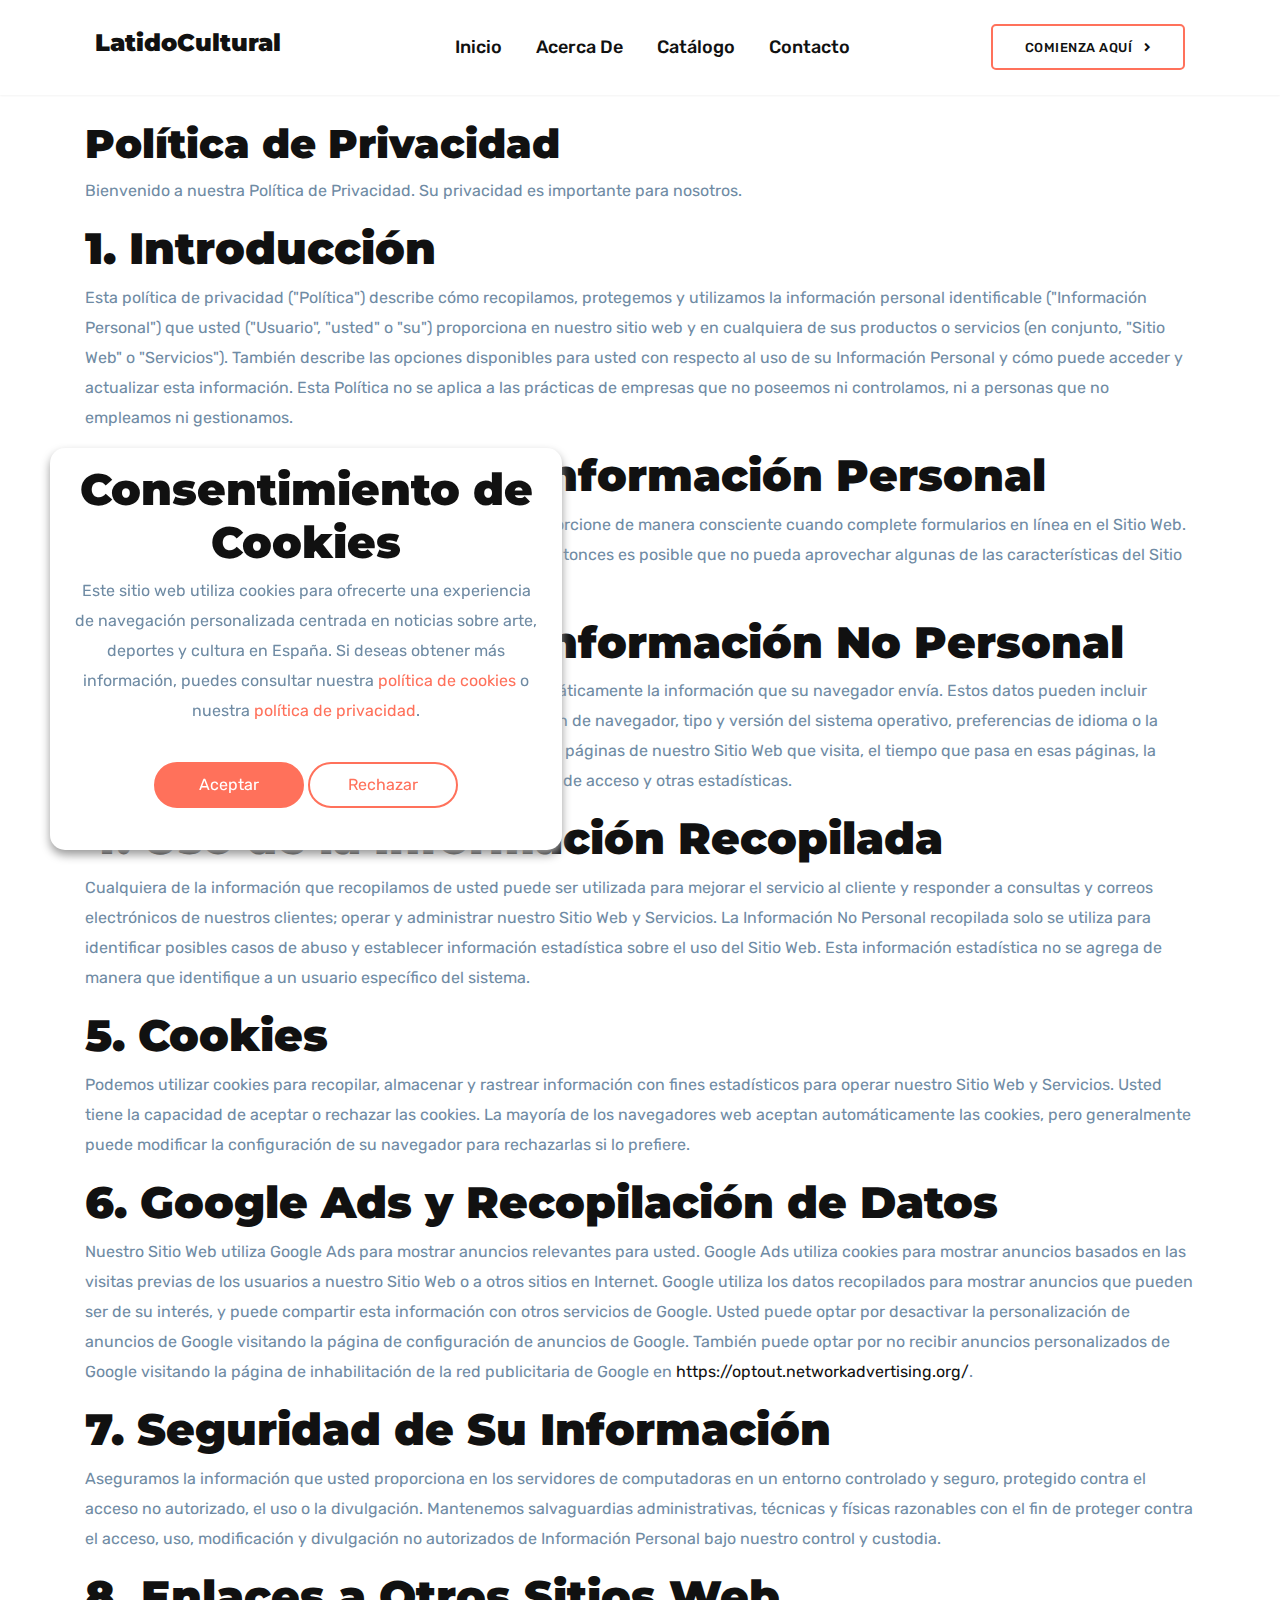
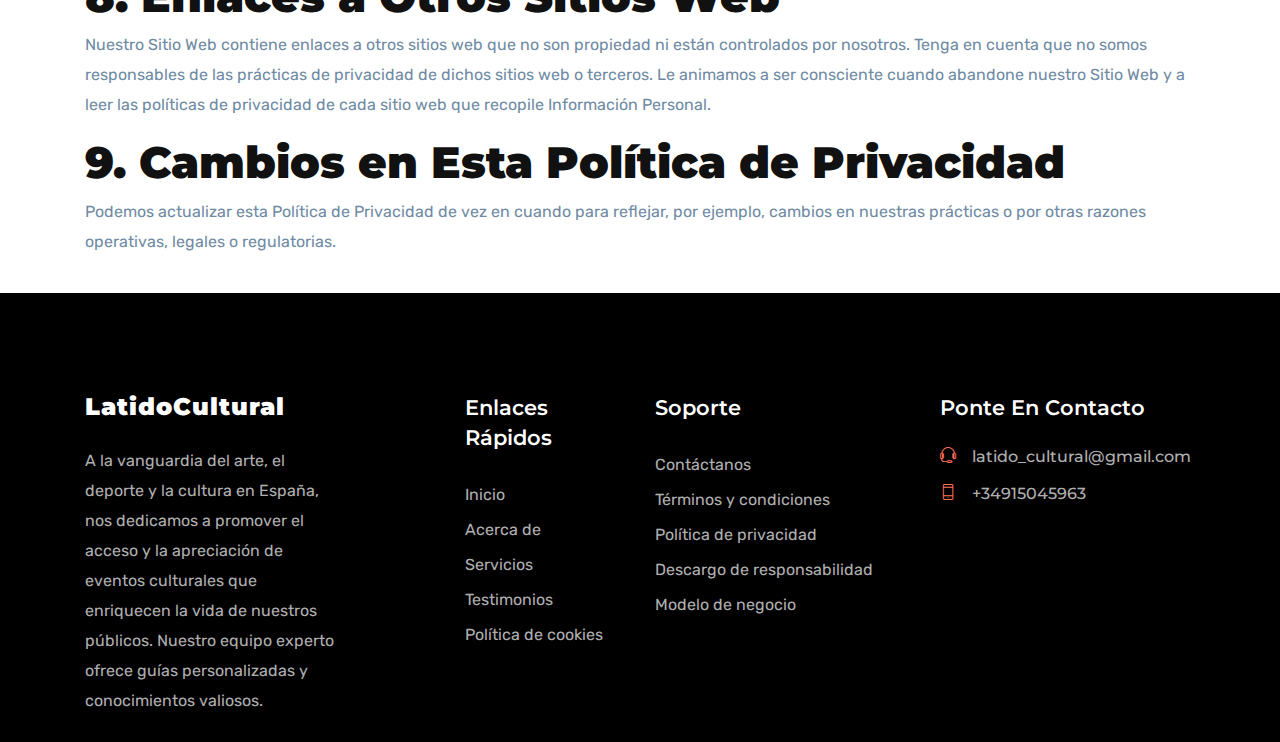
<file: privacy-policy.html>
<!DOCTYPE html>

<html lang="zxx">
    <head>
        <meta http-equiv="Content-Type" content="text/html; charset=UTF-8" />
        <meta
            name="description"
            content="Orbitor,business,company,agency,modern,bootstrap4,tech,software"
        />
        <meta name="author" content="themefisher.com" />

        <!-- theme meta -->
        <meta name="theme-name" content="orbitor" />

        <title>LatidoCultural</title>

        <!-- Favicon -->
        <link
            rel="shortcut icon"
            type="image/x-icon"
            href="images/favicon.ico"
        />

        <!-- bootstrap.min css -->
        <link rel="stylesheet" href="plugins/bootstrap/css/bootstrap.min.css" />
        <!-- Icon Font Css -->
        <link rel="stylesheet" href="plugins/themify/css/themify-icons.css" />
        <link rel="stylesheet" href="plugins/fontawesome/css/all.css" />
        <link
            rel="stylesheet"
            href="plugins/magnific-popup/dist/magnific-popup.css"
        />
        <link rel="stylesheet" href="plugins/modal-video/modal-video.css" />
        <link rel="stylesheet" href="plugins/animate-css/animate.css" />
        <!-- Slick Slider  CSS -->
        <link rel="stylesheet" href="plugins/slick-carousel/slick/slick.css" />
        <link
            rel="stylesheet"
            href="plugins/slick-carousel/slick/slick-theme.css"
        />
        <meta name="viewport" content="width=device-width, initial-scale=1" />

        <!-- Main Stylesheet -->
        <link rel="stylesheet" href="css/style.css" />
    </head>

    <body>
        <nav
            class="navbar navbar-expand-lg py-4 navigation header-padding"
            id="navbar"
        >
            <div class="container-fluid">
                <a class="navbar-brand" href="index.html">
                    <h3>LatidoCultural</h3>
                </a>

                <button
                    class="navbar-toggler collapsed"
                    type="button"
                    data-toggle="collapse"
                    data-target="#navbarsExample09"
                    aria-controls="navbarsExample09"
                    aria-expanded="false"
                    aria-label="Toggle navigation"
                >
                    <span class="fa fa-bars"></span>
                </button>

                <div
                    class="collapse navbar-collapse text-center"
                    id="navbarsExample09"
                >
                    <ul class="navbar-nav m-auto">
                        <li class="nav-item active">
                            <a class="nav-link" href="index.html"
                                >Inicio <span class="sr-only">(actual)</span></a
                            >
                        </li>
                        <li class="nav-item">
                            <a class="nav-link" href="about.html">Acerca de</a>
                        </li>
                        <li class="nav-item">
                            <a class="nav-link" href="catalog.html">Catálogo</a>
                        </li>

                        <li class="nav-item">
                            <a class="nav-link" href="contact.html">Contacto</a>
                        </li>
                    </ul>

                    <a
                        href="about.html"
                        class="btn btn-solid-border d-none d-lg-block"
                        >Comienza aquí <i class="fa fa-angle-right ml-2"></i
                    ></a>
                </div>
            </div>
        </nav>
        <main>
            <article
                class="container additional-wrapper"
                style="margin-top: 100px"
            >
                <div class="page__content" style="padding: 20px 0px">
                    <h1>Política de Privacidad</h1>

                    <p>
                        Bienvenido a nuestra Política de Privacidad. Su
                        privacidad es importante para nosotros.
                    </p>

                    <h2>1. Introducción</h2>

                    <p>
                        Esta política de privacidad ("Política") describe cómo
                        recopilamos, protegemos y utilizamos la información
                        personal identificable ("Información Personal") que
                        usted ("Usuario", "usted" o "su") proporciona en nuestro
                        sitio web y en cualquiera de sus productos o servicios
                        (en conjunto, "Sitio Web" o "Servicios"). También
                        describe las opciones disponibles para usted con
                        respecto al uso de su Información Personal y cómo puede
                        acceder y actualizar esta información. Esta Política no
                        se aplica a las prácticas de empresas que no poseemos ni
                        controlamos, ni a personas que no empleamos ni
                        gestionamos.
                    </p>

                    <h2>2. Recopilación de Información Personal</h2>

                    <p>
                        Recibimos y almacenamos cualquier información que nos
                        proporcione de manera consciente cuando complete
                        formularios en línea en el Sitio Web. Puede optar por no
                        proporcionarnos cierta información, pero entonces es
                        posible que no pueda aprovechar algunas de las
                        características del Sitio Web.
                    </p>

                    <h2>3. Recopilación de Información No Personal</h2>

                    <p>
                        Cuando visita el Sitio Web, nuestros servidores
                        registran automáticamente la información que su
                        navegador envía. Estos datos pueden incluir información
                        como la dirección IP de su dispositivo, tipo y versión
                        de navegador, tipo y versión del sistema operativo,
                        preferencias de idioma o la página web que visitaba
                        antes de llegar a nuestro Sitio Web, las páginas de
                        nuestro Sitio Web que visita, el tiempo que pasa en esas
                        páginas, la información que busca en nuestro Sitio Web,
                        las horas y fechas de acceso y otras estadísticas.
                    </p>

                    <h2>4. Uso de la Información Recopilada</h2>

                    <p>
                        Cualquiera de la información que recopilamos de usted
                        puede ser utilizada para mejorar el servicio al cliente
                        y responder a consultas y correos electrónicos de
                        nuestros clientes; operar y administrar nuestro Sitio
                        Web y Servicios. La Información No Personal recopilada
                        solo se utiliza para identificar posibles casos de abuso
                        y establecer información estadística sobre el uso del
                        Sitio Web. Esta información estadística no se agrega de
                        manera que identifique a un usuario específico del
                        sistema.
                    </p>

                    <h2>5. Cookies</h2>

                    <p>
                        Podemos utilizar cookies para recopilar, almacenar y
                        rastrear información con fines estadísticos para operar
                        nuestro Sitio Web y Servicios. Usted tiene la capacidad
                        de aceptar o rechazar las cookies. La mayoría de los
                        navegadores web aceptan automáticamente las cookies,
                        pero generalmente puede modificar la configuración de su
                        navegador para rechazarlas si lo prefiere.
                    </p>

                    <h2>6. Google Ads y Recopilación de Datos</h2>

                    <p>
                        Nuestro Sitio Web utiliza Google Ads para mostrar
                        anuncios relevantes para usted. Google Ads utiliza
                        cookies para mostrar anuncios basados en las visitas
                        previas de los usuarios a nuestro Sitio Web o a otros
                        sitios en Internet. Google utiliza los datos recopilados
                        para mostrar anuncios que pueden ser de su interés, y
                        puede compartir esta información con otros servicios de
                        Google. Usted puede optar por desactivar la
                        personalización de anuncios de Google visitando la
                        página de configuración de anuncios de Google. También
                        puede optar por no recibir anuncios personalizados de
                        Google visitando la página de inhabilitación de la red
                        publicitaria de Google en
                        <a
                            href="https://optout.networkadvertising.org/"
                            target="_blank"
                            >https://optout.networkadvertising.org/</a
                        >.
                    </p>

                    <h2>7. Seguridad de Su Información</h2>

                    <p>
                        Aseguramos la información que usted proporciona en los
                        servidores de computadoras en un entorno controlado y
                        seguro, protegido contra el acceso no autorizado, el uso
                        o la divulgación. Mantenemos salvaguardias
                        administrativas, técnicas y físicas razonables con el
                        fin de proteger contra el acceso, uso, modificación y
                        divulgación no autorizados de Información Personal bajo
                        nuestro control y custodia.
                    </p>

                    <h2>8. Enlaces a Otros Sitios Web</h2>

                    <p>
                        Nuestro Sitio Web contiene enlaces a otros sitios web
                        que no son propiedad ni están controlados por nosotros.
                        Tenga en cuenta que no somos responsables de las
                        prácticas de privacidad de dichos sitios web o terceros.
                        Le animamos a ser consciente cuando abandone nuestro
                        Sitio Web y a leer las políticas de privacidad de cada
                        sitio web que recopile Información Personal.
                    </p>

                    <h2>9. Cambios en Esta Política de Privacidad</h2>

                    <p>
                        Podemos actualizar esta Política de Privacidad de vez en
                        cuando para reflejar, por ejemplo, cambios en nuestras
                        prácticas o por otras razones operativas, legales o
                        regulatorias.
                    </p>
                </div>
            </article>
        </main>

        <!-- footer Start -->
        <footer class="footer section">
            <div class="container">
                <div class="row">
                    <div class="col-lg-3 mr-auto col-sm-6">
                        <div class="widget mb-5 mb-lg-0">
                            <div class="logo mb-4">
                                <h3>LatidoCultural</h3>
                            </div>
                            <p>
                                A la vanguardia del arte, el deporte y la
                                cultura en España, nos dedicamos a promover el
                                acceso y la apreciación de eventos culturales
                                que enriquecen la vida de nuestros públicos.
                                Nuestro equipo experto ofrece guías
                                personalizadas y conocimientos valiosos.
                            </p>
                        </div>
                    </div>
                    <div class="col-lg-2 col-md-6 col-sm-6">
                        <div class="widget mb-5 mb-lg-0">
                            <h4 class="text-capitalize mb-4">
                                Enlaces rápidos
                            </h4>

                            <ul class="list-unstyled footer-menu lh-35">
                                <li><a href="index.html">Inicio</a></li>
                                <li><a href="about.html">Acerca de</a></li>
                                <li><a href="service.html">Servicios</a></li>
                                <li>
                                    <a href="testimonials.html">Testimonios</a>
                                </li>
                                <li>
                                    <a href="cookie-policy.html"
                                        >Política de cookies</a
                                    >
                                </li>
                            </ul>
                        </div>
                    </div>
                    <div class="col-lg-3 col-md-6 col-sm-6">
                        <div class="widget mb-5 mb-lg-0">
                            <h4 class="text-capitalize mb-4">Soporte</h4>

                            <ul class="list-unstyled footer-menu lh-35">
                                <li>
                                    <a href="contact.html">Contáctanos</a>
                                </li>
                                <li>
                                    <a href="terms-of-use.html"
                                        >Términos y condiciones</a
                                    >
                                </li>
                                <li>
                                    <a href="privacy-policy.html"
                                        >Política de privacidad</a
                                    >
                                </li>
                                <li>
                                    <a href="disclaimer.html"
                                        >Descargo de responsabilidad</a
                                    >
                                </li>
                                <li>
                                    <a href="business-model.html"
                                        >Modelo de negocio</a
                                    >
                                </li>
                            </ul>
                        </div>
                    </div>
                    <div class="col-lg-3 col-md-6 col-sm-6">
                        <div class="widget widget-contact mb-5 mb-lg-0">
                            <h4 class="text-capitalize mb-4">
                                Ponte en contacto
                            </h4>
                            <h6>
                                <a href="tel:+23-345-67890">
                                    <i class="ti-headphone-alt mr-3"></i
                                    >latido_cultural@gmail.com</a
                                >
                            </h6>
                            <h6>
                                <a href="mailto:support@gmail.com">
                                    <i class="ti-mobile mr-3"></i
                                    >+34915045963</a
                                >
                            </h6>
                        </div>
                    </div>
                </div>
            </div>
        </footer>

        <!-- 
    Essential Scripts
    =====================================-->

        <!-- Cookie banner -->
        <div class="cookie-wrapper show">
            <div>
                <i class="bx bx-cookie"></i>
                <h2 style="text-align: center">Consentimiento de Cookies</h2>
            </div>

            <div class="data">
                <p>
                    Este sitio web utiliza cookies para ofrecerte una
                    experiencia de navegación personalizada centrada en noticias
                    sobre arte, deportes y cultura en España. Si deseas obtener
                    más información, puedes consultar nuestra
                    <a href="cookie-policy.html">política de cookies</a> o
                    nuestra
                    <a href="privacy-policy.html">política de privacidad</a>.
                </p>
            </div>

            <div class="buttons">
                <button class="cookie-button" id="acceptBtn">Aceptar</button>
                <button class="cookie-button" id="declineBtn">Rechazar</button>
            </div>
        </div>
        <!-- End Cookie banner -->

        <!-- Main jQuery -->
        <script src="plugins/jquery/jquery.js"></script>
        <!-- Bootstrap 4.3.2 -->
        <script src="plugins/bootstrap/js/popper.js"></script>
        <script src="plugins/bootstrap/js/bootstrap.min.js"></script>
        <!--  Magnific Popup-->
        <script src="plugins/magnific-popup/dist/jquery.magnific-popup.min.js"></script>
        <!-- Slick Slider -->
        <script src="plugins/slick-carousel/slick/slick.min.js"></script>
        <!-- Counterup -->
        <script src="plugins/counterup/jquery.waypoints.min.js"></script>
        <script src="plugins/counterup/jquery.counterup.min.js"></script>

        <script src="plugins/modal-video/modal-video.js"></script>

        <script src="js/script.js"></script>
        <script src="js/cookiebanner.js"></script>
    </body>
</html>
</file>
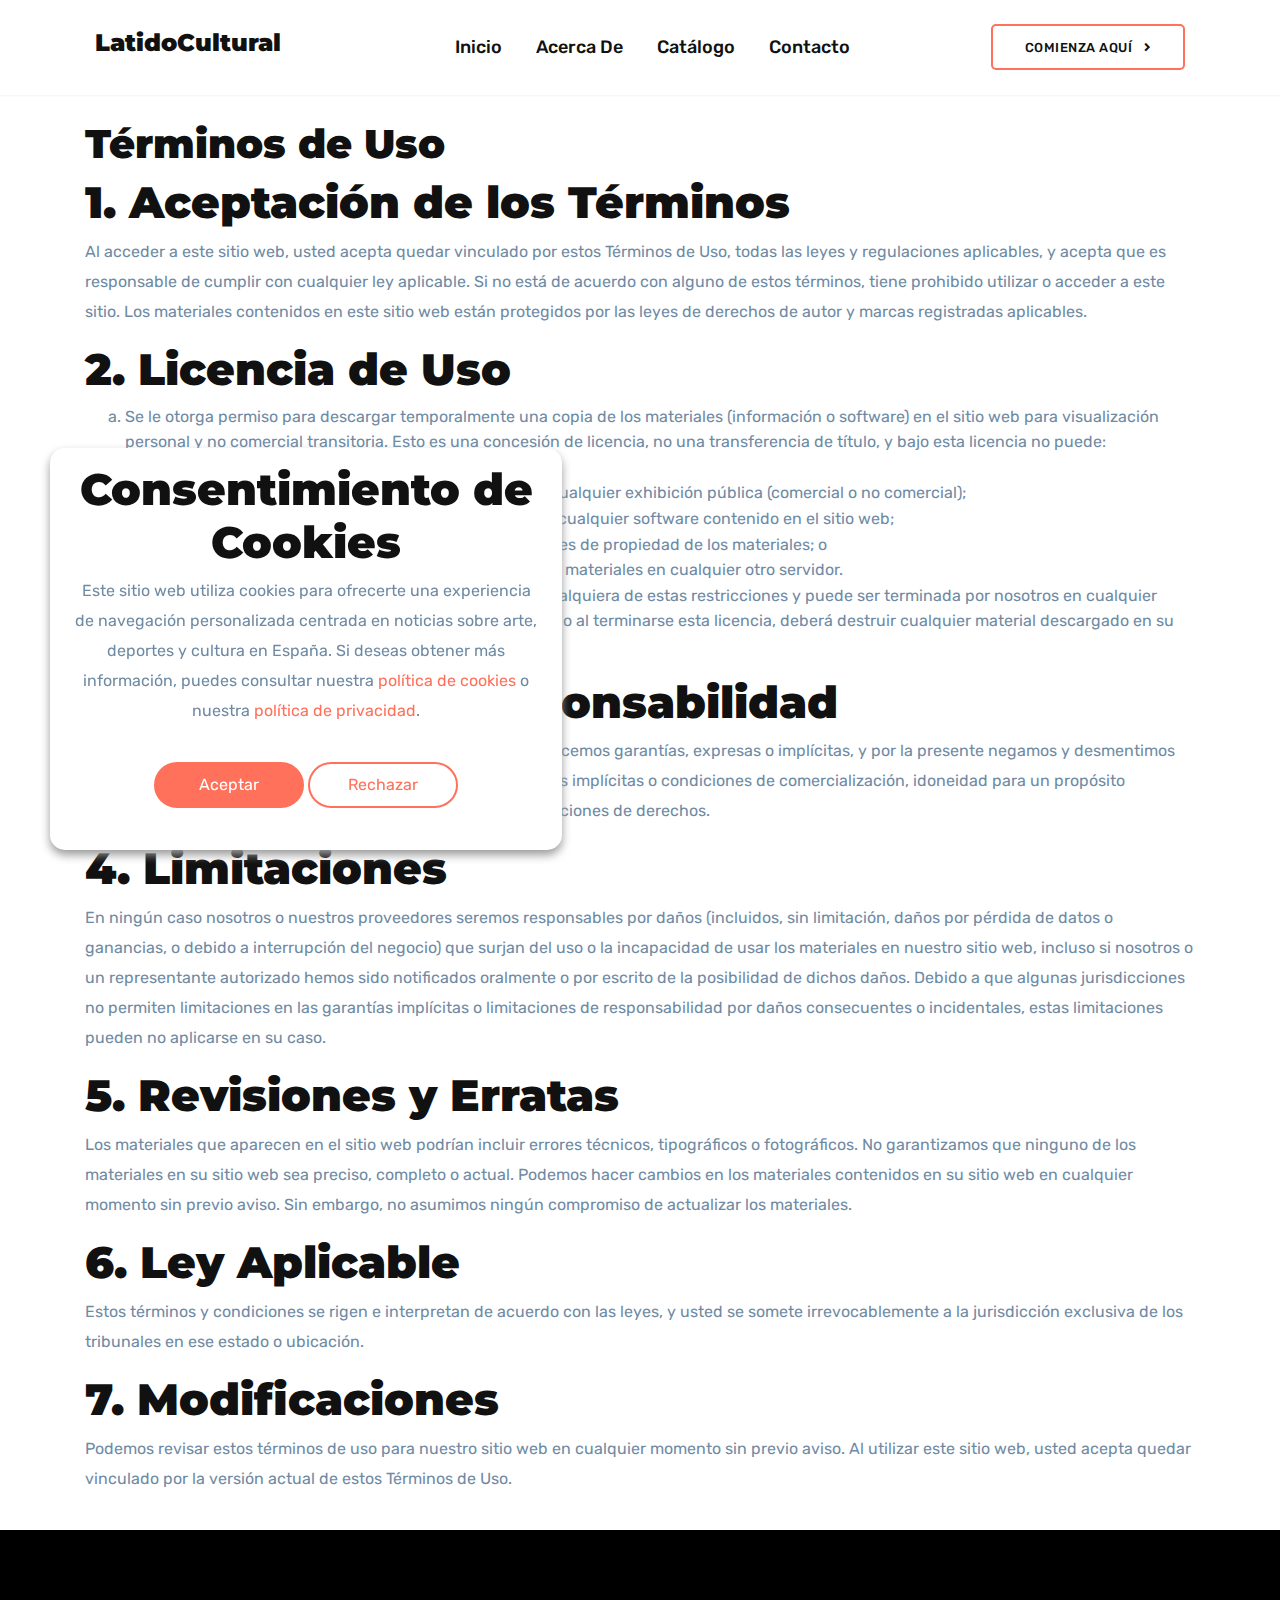
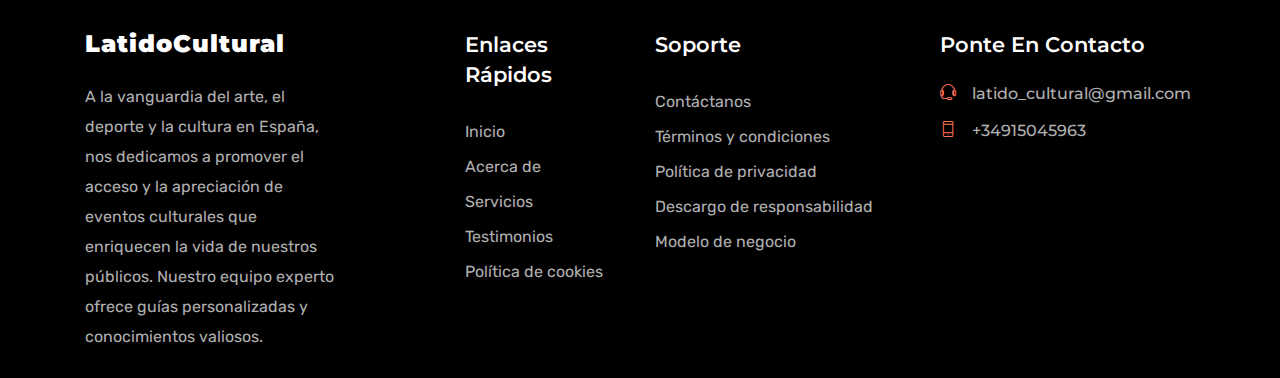
<file: terms-of-use.html>
<!DOCTYPE html>

<html lang="zxx">
    <head>
        <meta http-equiv="Content-Type" content="text/html; charset=UTF-8" />
        <meta
            name="description"
            content="Orbitor,business,company,agency,modern,bootstrap4,tech,software"
        />
        <meta name="author" content="themefisher.com" />

        <!-- theme meta -->
        <meta name="theme-name" content="orbitor" />

        <title>LatidoCultural</title>

        <!-- Favicon -->
        <link
            rel="shortcut icon"
            type="image/x-icon"
            href="images/favicon.ico"
        />

        <!-- bootstrap.min css -->
        <link rel="stylesheet" href="plugins/bootstrap/css/bootstrap.min.css" />
        <!-- Icon Font Css -->
        <link rel="stylesheet" href="plugins/themify/css/themify-icons.css" />
        <link rel="stylesheet" href="plugins/fontawesome/css/all.css" />
        <link
            rel="stylesheet"
            href="plugins/magnific-popup/dist/magnific-popup.css"
        />
        <link rel="stylesheet" href="plugins/modal-video/modal-video.css" />
        <link rel="stylesheet" href="plugins/animate-css/animate.css" />
        <!-- Slick Slider  CSS -->
        <link rel="stylesheet" href="plugins/slick-carousel/slick/slick.css" />
        <link
            rel="stylesheet"
            href="plugins/slick-carousel/slick/slick-theme.css"
        />
        <meta name="viewport" content="width=device-width, initial-scale=1" />

        <!-- Main Stylesheet -->
        <link rel="stylesheet" href="css/style.css" />
    </head>

    <body>
        <nav
            class="navbar navbar-expand-lg py-4 navigation header-padding"
            id="navbar"
        >
            <div class="container-fluid">
                <a class="navbar-brand" href="index.html">
                    <h3>LatidoCultural</h3>
                </a>

                <button
                    class="navbar-toggler collapsed"
                    type="button"
                    data-toggle="collapse"
                    data-target="#navbarsExample09"
                    aria-controls="navbarsExample09"
                    aria-expanded="false"
                    aria-label="Toggle navigation"
                >
                    <span class="fa fa-bars"></span>
                </button>

                <div
                    class="collapse navbar-collapse text-center"
                    id="navbarsExample09"
                >
                    <ul class="navbar-nav m-auto">
                        <li class="nav-item active">
                            <a class="nav-link" href="index.html"
                                >Inicio <span class="sr-only">(actual)</span></a
                            >
                        </li>
                        <li class="nav-item">
                            <a class="nav-link" href="about.html">Acerca de</a>
                        </li>
                        <li class="nav-item">
                            <a class="nav-link" href="catalog.html">Catálogo</a>
                        </li>

                        <li class="nav-item">
                            <a class="nav-link" href="contact.html">Contacto</a>
                        </li>
                    </ul>

                    <a
                        href="about.html"
                        class="btn btn-solid-border d-none d-lg-block"
                        >Comienza aquí <i class="fa fa-angle-right ml-2"></i
                    ></a>
                </div>
            </div>
        </nav>
        <main>
            <article
                class="container additional-wrapper"
                style="margin-top: 100px"
            >
                <div class="page__content" style="padding: 20px 0px">
                    <h1>Términos de Uso</h1>

                    <h2>1. Aceptación de los Términos</h2>

                    <p>
                        Al acceder a este sitio web, usted acepta quedar
                        vinculado por estos Términos de Uso, todas las leyes y
                        regulaciones aplicables, y acepta que es responsable de
                        cumplir con cualquier ley aplicable. Si no está de
                        acuerdo con alguno de estos términos, tiene prohibido
                        utilizar o acceder a este sitio. Los materiales
                        contenidos en este sitio web están protegidos por las
                        leyes de derechos de autor y marcas registradas
                        aplicables.
                    </p>

                    <h2>2. Licencia de Uso</h2>

                    <ol type="a">
                        <li>
                            Se le otorga permiso para descargar temporalmente
                            una copia de los materiales (información o software)
                            en el sitio web para visualización personal y no
                            comercial transitoria. Esto es una concesión de
                            licencia, no una transferencia de título, y bajo
                            esta licencia no puede:
                        </li>
                        <ul>
                            <li>modificar o copiar los materiales;</li>
                            <li>
                                utilizar los materiales para fines comerciales o
                                para cualquier exhibición pública (comercial o
                                no comercial);
                            </li>
                            <li>
                                intentar descompilar o realizar ingeniería
                                inversa de cualquier software contenido en el
                                sitio web;
                            </li>
                            <li>
                                eliminar cualquier derecho de autor u otras
                                notaciones de propiedad de los materiales; o
                            </li>
                            <li>
                                transferir los materiales a otra persona o
                                "reflejar" los materiales en cualquier otro
                                servidor.
                            </li>
                        </ul>
                        <li>
                            Esta licencia terminará automáticamente si usted
                            viola cualquiera de estas restricciones y puede ser
                            terminada por nosotros en cualquier momento. Al
                            terminar su visualización de estos materiales o al
                            terminarse esta licencia, deberá destruir cualquier
                            material descargado en su posesión, ya sea en
                            formato electrónico o impreso.
                        </li>
                    </ol>

                    <h2>3. Exención de Responsabilidad</h2>

                    <p>
                        Los materiales en el sitio web se proporcionan "tal
                        cual". No ofrecemos garantías, expresas o implícitas, y
                        por la presente negamos y desmentimos todas las demás
                        garantías, incluidas, sin limitación, las garantías
                        implícitas o condiciones de comercialización, idoneidad
                        para un propósito particular, o no infracción de
                        propiedad intelectual u otras violaciones de derechos.
                    </p>

                    <h2>4. Limitaciones</h2>

                    <p>
                        En ningún caso nosotros o nuestros proveedores seremos
                        responsables por daños (incluidos, sin limitación, daños
                        por pérdida de datos o ganancias, o debido a
                        interrupción del negocio) que surjan del uso o la
                        incapacidad de usar los materiales en nuestro sitio web,
                        incluso si nosotros o un representante autorizado hemos
                        sido notificados oralmente o por escrito de la
                        posibilidad de dichos daños. Debido a que algunas
                        jurisdicciones no permiten limitaciones en las garantías
                        implícitas o limitaciones de responsabilidad por daños
                        consecuentes o incidentales, estas limitaciones pueden
                        no aplicarse en su caso.
                    </p>

                    <h2>5. Revisiones y Erratas</h2>

                    <p>
                        Los materiales que aparecen en el sitio web podrían
                        incluir errores técnicos, tipográficos o fotográficos.
                        No garantizamos que ninguno de los materiales en su
                        sitio web sea preciso, completo o actual. Podemos hacer
                        cambios en los materiales contenidos en su sitio web en
                        cualquier momento sin previo aviso. Sin embargo, no
                        asumimos ningún compromiso de actualizar los materiales.
                    </p>

                    <h2>6. Ley Aplicable</h2>

                    <p>
                        Estos términos y condiciones se rigen e interpretan de
                        acuerdo con las leyes, y usted se somete
                        irrevocablemente a la jurisdicción exclusiva de los
                        tribunales en ese estado o ubicación.
                    </p>

                    <h2>7. Modificaciones</h2>

                    <p>
                        Podemos revisar estos términos de uso para nuestro sitio
                        web en cualquier momento sin previo aviso. Al utilizar
                        este sitio web, usted acepta quedar vinculado por la
                        versión actual de estos Términos de Uso.
                    </p>
                </div>
            </article>
        </main>

        <!-- footer Start -->
        <footer class="footer section">
            <div class="container">
                <div class="row">
                    <div class="col-lg-3 mr-auto col-sm-6">
                        <div class="widget mb-5 mb-lg-0">
                            <div class="logo mb-4">
                                <h3>LatidoCultural</h3>
                            </div>
                            <p>
                                A la vanguardia del arte, el deporte y la
                                cultura en España, nos dedicamos a promover el
                                acceso y la apreciación de eventos culturales
                                que enriquecen la vida de nuestros públicos.
                                Nuestro equipo experto ofrece guías
                                personalizadas y conocimientos valiosos.
                            </p>
                        </div>
                    </div>
                    <div class="col-lg-2 col-md-6 col-sm-6">
                        <div class="widget mb-5 mb-lg-0">
                            <h4 class="text-capitalize mb-4">
                                Enlaces rápidos
                            </h4>

                            <ul class="list-unstyled footer-menu lh-35">
                                <li><a href="index.html">Inicio</a></li>
                                <li><a href="about.html">Acerca de</a></li>
                                <li><a href="service.html">Servicios</a></li>
                                <li>
                                    <a href="testimonials.html">Testimonios</a>
                                </li>
                                <li>
                                    <a href="cookie-policy.html"
                                        >Política de cookies</a
                                    >
                                </li>
                            </ul>
                        </div>
                    </div>
                    <div class="col-lg-3 col-md-6 col-sm-6">
                        <div class="widget mb-5 mb-lg-0">
                            <h4 class="text-capitalize mb-4">Soporte</h4>

                            <ul class="list-unstyled footer-menu lh-35">
                                <li>
                                    <a href="contact.html">Contáctanos</a>
                                </li>
                                <li>
                                    <a href="terms-of-use.html"
                                        >Términos y condiciones</a
                                    >
                                </li>
                                <li>
                                    <a href="privacy-policy.html"
                                        >Política de privacidad</a
                                    >
                                </li>
                                <li>
                                    <a href="disclaimer.html"
                                        >Descargo de responsabilidad</a
                                    >
                                </li>
                                <li>
                                    <a href="business-model.html"
                                        >Modelo de negocio</a
                                    >
                                </li>
                            </ul>
                        </div>
                    </div>
                    <div class="col-lg-3 col-md-6 col-sm-6">
                        <div class="widget widget-contact mb-5 mb-lg-0">
                            <h4 class="text-capitalize mb-4">
                                Ponte en contacto
                            </h4>
                            <h6>
                                <a href="tel:+23-345-67890">
                                    <i class="ti-headphone-alt mr-3"></i
                                    >latido_cultural@gmail.com</a
                                >
                            </h6>
                            <h6>
                                <a href="mailto:support@gmail.com">
                                    <i class="ti-mobile mr-3"></i
                                    >+34915045963</a
                                >
                            </h6>
                        </div>
                    </div>
                </div>
            </div>
        </footer>

        <!-- 
    Essential Scripts
    =====================================-->

        <!-- Cookie banner -->
        <div class="cookie-wrapper show">
            <div>
                <i class="bx bx-cookie"></i>
                <h2 style="text-align: center">Consentimiento de Cookies</h2>
            </div>

            <div class="data">
                <p>
                    Este sitio web utiliza cookies para ofrecerte una
                    experiencia de navegación personalizada centrada en noticias
                    sobre arte, deportes y cultura en España. Si deseas obtener
                    más información, puedes consultar nuestra
                    <a href="cookie-policy.html">política de cookies</a> o
                    nuestra
                    <a href="privacy-policy.html">política de privacidad</a>.
                </p>
            </div>

            <div class="buttons">
                <button class="cookie-button" id="acceptBtn">Aceptar</button>
                <button class="cookie-button" id="declineBtn">Rechazar</button>
            </div>
        </div>
        <!-- End Cookie banner -->

        <!-- Main jQuery -->
        <script src="plugins/jquery/jquery.js"></script>
        <!-- Bootstrap 4.3.2 -->
        <script src="plugins/bootstrap/js/popper.js"></script>
        <script src="plugins/bootstrap/js/bootstrap.min.js"></script>
        <!--  Magnific Popup-->
        <script src="plugins/magnific-popup/dist/jquery.magnific-popup.min.js"></script>
        <!-- Slick Slider -->
        <script src="plugins/slick-carousel/slick/slick.min.js"></script>
        <!-- Counterup -->
        <script src="plugins/counterup/jquery.waypoints.min.js"></script>
        <script src="plugins/counterup/jquery.counterup.min.js"></script>

        <script src="plugins/modal-video/modal-video.js"></script>

        <script src="js/script.js"></script>
        <script src="js/cookiebanner.js"></script>
    </body>
</html>
</file>
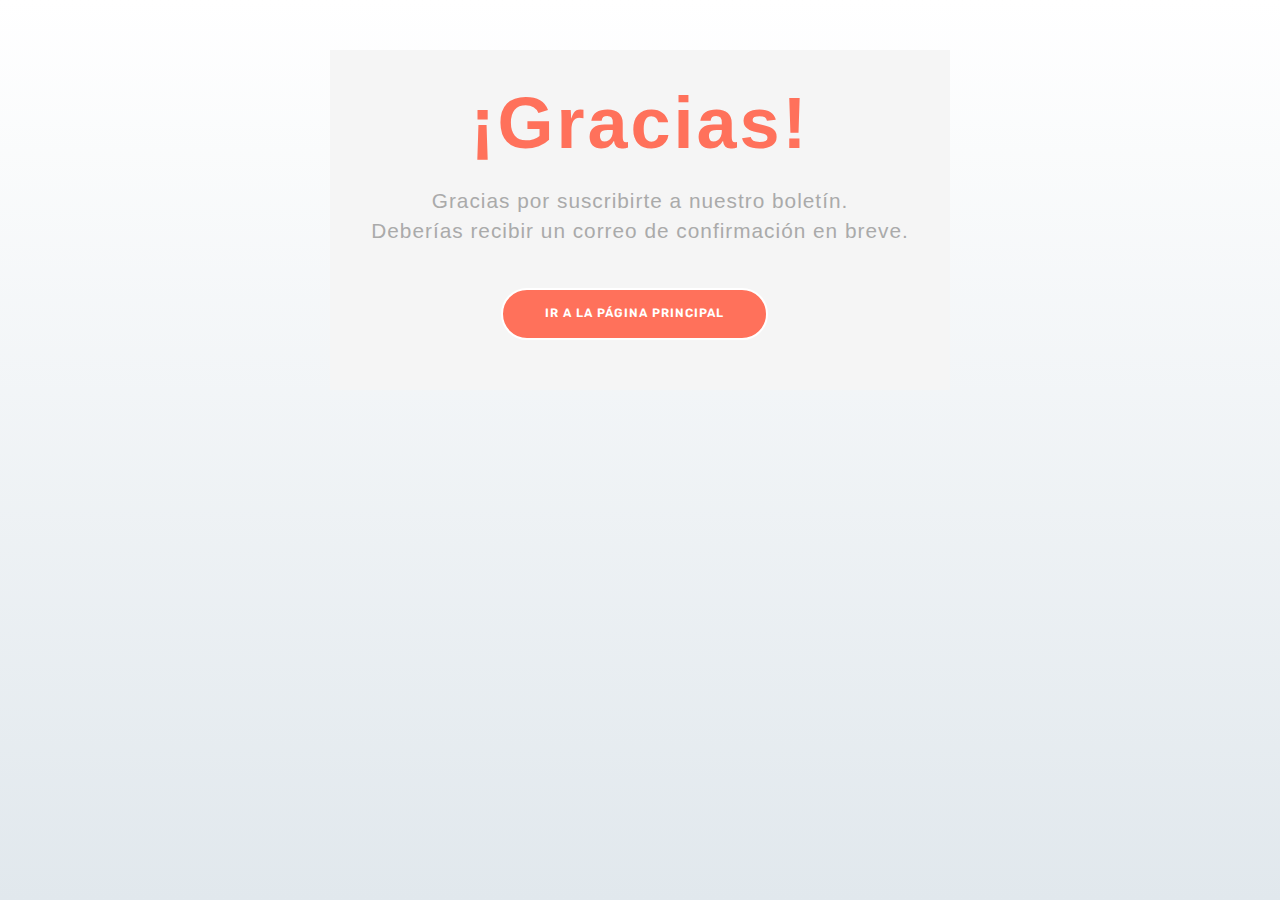
<file: thanks.html>
<!DOCTYPE html>

<html lang="zxx">
    <head>
        <meta http-equiv="Content-Type" content="text/html; charset=UTF-8" />
        <meta
            name="description"
            content="Orbitor,business,company,agency,modern,bootstrap4,tech,software"
        />
        <meta name="author" content="themefisher.com" />

        <!-- theme meta -->
        <meta name="theme-name" content="orbitor" />

        <title>LatidoCultural</title>

        <!-- Favicon -->
        <link
            rel="shortcut icon"
            type="image/x-icon"
            href="images/favicon.ico"
        />

        <!-- bootstrap.min css -->
        <link rel="stylesheet" href="plugins/bootstrap/css/bootstrap.min.css" />
        <!-- Icon Font Css -->
        <link rel="stylesheet" href="plugins/themify/css/themify-icons.css" />
        <link rel="stylesheet" href="plugins/fontawesome/css/all.css" />
        <link
            rel="stylesheet"
            href="plugins/magnific-popup/dist/magnific-popup.css"
        />
        <link rel="stylesheet" href="plugins/modal-video/modal-video.css" />
        <link rel="stylesheet" href="plugins/animate-css/animate.css" />
        <!-- Slick Slider  CSS -->
        <link rel="stylesheet" href="plugins/slick-carousel/slick/slick.css" />
        <link
            rel="stylesheet"
            href="plugins/slick-carousel/slick/slick-theme.css"
        />
        <meta name="viewport" content="width=device-width, initial-scale=1" />

        <!-- Main Stylesheet -->
        <link rel="stylesheet" href="css/style.css" />
        <link rel="stylesheet" href="css/thanks.css" />
    </head>
    <body>
        <div class="content">
            <div class="wrapper-1">
                <div class="wrapper-2">
                    <h1>¡Gracias!</h1>
                    <p>Gracias por suscribirte a nuestro boletín.</p>
                    <p>Deberías recibir un correo de confirmación en breve.</p>
                    <a href="index.html">
                        <button class="go-home">
                            Ir a la Página Principal
                        </button>
                    </a>
                </div>
            </div>
        </div>
    </body>
</html>
</file>
<file: plugins/themify/css/themify-icons.css>
@font-face {
	font-family: 'themify';
	src:url('../fonts/themify.eot');
	src:url('../fonts/themify.eot?#iefix') format('embedded-opentype'),
		url('../fonts/themify.woff') format('woff'),
		url('../fonts/themify.ttf') format('truetype'),
		url('../fonts/themify.svg') format('svg');
	font-weight: normal;
	font-style: normal;
}

[class^="ti-"], [class*=" ti-"] {
	font-family: 'themify';
	speak: none;
	font-style: normal;
	font-weight: normal;
	font-variant: normal;
	text-transform: none;
	line-height: 1;

	/* Better Font Rendering =========== */
	-webkit-font-smoothing: antialiased;
	-moz-osx-font-smoothing: grayscale;
}

.ti-wand:before {
	content: "\e600";
}
.ti-volume:before {
	content: "\e601";
}
.ti-user:before {
	content: "\e602";
}
.ti-unlock:before {
	content: "\e603";
}
.ti-unlink:before {
	content: "\e604";
}
.ti-trash:before {
	content: "\e605";
}
.ti-thought:before {
	content: "\e606";
}
.ti-target:before {
	content: "\e607";
}
.ti-tag:before {
	content: "\e608";
}
.ti-tablet:before {
	content: "\e609";
}
.ti-star:before {
	content: "\e60a";
}
.ti-spray:before {
	content: "\e60b";
}
.ti-signal:before {
	content: "\e60c";
}
.ti-shopping-cart:before {
	content: "\e60d";
}
.ti-shopping-cart-full:before {
	content: "\e60e";
}
.ti-settings:before {
	content: "\e60f";
}
.ti-search:before {
	content: "\e610";
}
.ti-zoom-in:before {
	content: "\e611";
}
.ti-zoom-out:before {
	content: "\e612";
}
.ti-cut:before {
	content: "\e613";
}
.ti-ruler:before {
	content: "\e614";
}
.ti-ruler-pencil:before {
	content: "\e615";
}
.ti-ruler-alt:before {
	content: "\e616";
}
.ti-bookmark:before {
	content: "\e617";
}
.ti-bookmark-alt:before {
	content: "\e618";
}
.ti-reload:before {
	content: "\e619";
}
.ti-plus:before {
	content: "\e61a";
}
.ti-pin:before {
	content: "\e61b";
}
.ti-pencil:before {
	content: "\e61c";
}
.ti-pencil-alt:before {
	content: "\e61d";
}
.ti-paint-roller:before {
	content: "\e61e";
}
.ti-paint-bucket:before {
	content: "\e61f";
}
.ti-na:before {
	content: "\e620";
}
.ti-mobile:before {
	content: "\e621";
}
.ti-minus:before {
	content: "\e622";
}
.ti-medall:before {
	content: "\e623";
}
.ti-medall-alt:before {
	content: "\e624";
}
.ti-marker:before {
	content: "\e625";
}
.ti-marker-alt:before {
	content: "\e626";
}
.ti-arrow-up:before {
	content: "\e627";
}
.ti-arrow-right:before {
	content: "\e628";
}
.ti-arrow-left:before {
	content: "\e629";
}
.ti-arrow-down:before {
	content: "\e62a";
}
.ti-lock:before {
	content: "\e62b";
}
.ti-location-arrow:before {
	content: "\e62c";
}
.ti-link:before {
	content: "\e62d";
}
.ti-layout:before {
	content: "\e62e";
}
.ti-layers:before {
	content: "\e62f";
}
.ti-layers-alt:before {
	content: "\e630";
}
.ti-key:before {
	content: "\e631";
}
.ti-import:before {
	content: "\e632";
}
.ti-image:before {
	content: "\e633";
}
.ti-heart:before {
	content: "\e634";
}
.ti-heart-broken:before {
	content: "\e635";
}
.ti-hand-stop:before {
	content: "\e636";
}
.ti-hand-open:before {
	content: "\e637";
}
.ti-hand-drag:before {
	content: "\e638";
}
.ti-folder:before {
	content: "\e639";
}
.ti-flag:before {
	content: "\e63a";
}
.ti-flag-alt:before {
	content: "\e63b";
}
.ti-flag-alt-2:before {
	content: "\e63c";
}
.ti-eye:before {
	content: "\e63d";
}
.ti-export:before {
	content: "\e63e";
}
.ti-exchange-vertical:before {
	content: "\e63f";
}
.ti-desktop:before {
	content: "\e640";
}
.ti-cup:before {
	content: "\e641";
}
.ti-crown:before {
	content: "\e642";
}
.ti-comments:before {
	content: "\e643";
}
.ti-comment:before {
	content: "\e644";
}
.ti-comment-alt:before {
	content: "\e645";
}
.ti-close:before {
	content: "\e646";
}
.ti-clip:before {
	content: "\e647";
}
.ti-angle-up:before {
	content: "\e648";
}
.ti-angle-right:before {
	content: "\e649";
}
.ti-angle-left:before {
	content: "\e64a";
}
.ti-angle-down:before {
	content: "\e64b";
}
.ti-check:before {
	content: "\e64c";
}
.ti-check-box:before {
	content: "\e64d";
}
.ti-camera:before {
	content: "\e64e";
}
.ti-announcement:before {
	content: "\e64f";
}
.ti-brush:before {
	content: "\e650";
}
.ti-briefcase:before {
	content: "\e651";
}
.ti-bolt:before {
	content: "\e652";
}
.ti-bolt-alt:before {
	content: "\e653";
}
.ti-blackboard:before {
	content: "\e654";
}
.ti-bag:before {
	content: "\e655";
}
.ti-move:before {
	content: "\e656";
}
.ti-arrows-vertical:before {
	content: "\e657";
}
.ti-arrows-horizontal:before {
	content: "\e658";
}
.ti-fullscreen:before {
	content: "\e659";
}
.ti-arrow-top-right:before {
	content: "\e65a";
}
.ti-arrow-top-left:before {
	content: "\e65b";
}
.ti-arrow-circle-up:before {
	content: "\e65c";
}
.ti-arrow-circle-right:before {
	content: "\e65d";
}
.ti-arrow-circle-left:before {
	content: "\e65e";
}
.ti-arrow-circle-down:before {
	content: "\e65f";
}
.ti-angle-double-up:before {
	content: "\e660";
}
.ti-angle-double-right:before {
	content: "\e661";
}
.ti-angle-double-left:before {
	content: "\e662";
}
.ti-angle-double-down:before {
	content: "\e663";
}
.ti-zip:before {
	content: "\e664";
}
.ti-world:before {
	content: "\e665";
}
.ti-wheelchair:before {
	content: "\e666";
}
.ti-view-list:before {
	content: "\e667";
}
.ti-view-list-alt:before {
	content: "\e668";
}
.ti-view-grid:before {
	content: "\e669";
}
.ti-uppercase:before {
	content: "\e66a";
}
.ti-upload:before {
	content: "\e66b";
}
.ti-underline:before {
	content: "\e66c";
}
.ti-truck:before {
	content: "\e66d";
}
.ti-timer:before {
	content: "\e66e";
}
.ti-ticket:before {
	content: "\e66f";
}
.ti-thumb-up:before {
	content: "\e670";
}
.ti-thumb-down:before {
	content: "\e671";
}
.ti-text:before {
	content: "\e672";
}
.ti-stats-up:before {
	content: "\e673";
}
.ti-stats-down:before {
	content: "\e674";
}
.ti-split-v:before {
	content: "\e675";
}
.ti-split-h:before {
	content: "\e676";
}
.ti-smallcap:before {
	content: "\e677";
}
.ti-shine:before {
	content: "\e678";
}
.ti-shift-right:before {
	content: "\e679";
}
.ti-shift-left:before {
	content: "\e67a";
}
.ti-shield:before {
	content: "\e67b";
}
.ti-notepad:before {
	content: "\e67c";
}
.ti-server:before {
	content: "\e67d";
}
.ti-quote-right:before {
	content: "\e67e";
}
.ti-quote-left:before {
	content: "\e67f";
}
.ti-pulse:before {
	content: "\e680";
}
.ti-printer:before {
	content: "\e681";
}
.ti-power-off:before {
	content: "\e682";
}
.ti-plug:before {
	content: "\e683";
}
.ti-pie-chart:before {
	content: "\e684";
}
.ti-paragraph:before {
	content: "\e685";
}
.ti-panel:before {
	content: "\e686";
}
.ti-package:before {
	content: "\e687";
}
.ti-music:before {
	content: "\e688";
}
.ti-music-alt:before {
	content: "\e689";
}
.ti-mouse:before {
	content: "\e68a";
}
.ti-mouse-alt:before {
	content: "\e68b";
}
.ti-money:before {
	content: "\e68c";
}
.ti-microphone:before {
	content: "\e68d";
}
.ti-menu:before {
	content: "\e68e";
}
.ti-menu-alt:before {
	content: "\e68f";
}
.ti-map:before {
	content: "\e690";
}
.ti-map-alt:before {
	content: "\e691";
}
.ti-loop:before {
	content: "\e692";
}
.ti-location-pin:before {
	content: "\e693";
}
.ti-list:before {
	content: "\e694";
}
.ti-light-bulb:before {
	content: "\e695";
}
.ti-Italic:before {
	content: "\e696";
}
.ti-info:before {
	content: "\e697";
}
.ti-infinite:before {
	content: "\e698";
}
.ti-id-badge:before {
	content: "\e699";
}
.ti-hummer:before {
	content: "\e69a";
}
.ti-home:before {
	content: "\e69b";
}
.ti-help:before {
	content: "\e69c";
}
.ti-headphone:before {
	content: "\e69d";
}
.ti-harddrives:before {
	content: "\e69e";
}
.ti-harddrive:before {
	content: "\e69f";
}
.ti-gift:before {
	content: "\e6a0";
}
.ti-game:before {
	content: "\e6a1";
}
.ti-filter:before {
	content: "\e6a2";
}
.ti-files:before {
	content: "\e6a3";
}
.ti-file:before {
	content: "\e6a4";
}
.ti-eraser:before {
	content: "\e6a5";
}
.ti-envelope:before {
	content: "\e6a6";
}
.ti-download:before {
	content: "\e6a7";
}
.ti-direction:before {
	content: "\e6a8";
}
.ti-direction-alt:before {
	content: "\e6a9";
}
.ti-dashboard:before {
	content: "\e6aa";
}
.ti-control-stop:before {
	content: "\e6ab";
}
.ti-control-shuffle:before {
	content: "\e6ac";
}
.ti-control-play:before {
	content: "\e6ad";
}
.ti-control-pause:before {
	content: "\e6ae";
}
.ti-control-forward:before {
	content: "\e6af";
}
.ti-control-backward:before {
	content: "\e6b0";
}
.ti-cloud:before {
	content: "\e6b1";
}
.ti-cloud-up:before {
	content: "\e6b2";
}
.ti-cloud-down:before {
	content: "\e6b3";
}
.ti-clipboard:before {
	content: "\e6b4";
}
.ti-car:before {
	content: "\e6b5";
}
.ti-calendar:before {
	content: "\e6b6";
}
.ti-book:before {
	content: "\e6b7";
}
.ti-bell:before {
	content: "\e6b8";
}
.ti-basketball:before {
	content: "\e6b9";
}
.ti-bar-chart:before {
	content: "\e6ba";
}
.ti-bar-chart-alt:before {
	content: "\e6bb";
}
.ti-back-right:before {
	content: "\e6bc";
}
.ti-back-left:before {
	content: "\e6bd";
}
.ti-arrows-corner:before {
	content: "\e6be";
}
.ti-archive:before {
	content: "\e6bf";
}
.ti-anchor:before {
	content: "\e6c0";
}
.ti-align-right:before {
	content: "\e6c1";
}
.ti-align-left:before {
	content: "\e6c2";
}
.ti-align-justify:before {
	content: "\e6c3";
}
.ti-align-center:before {
	content: "\e6c4";
}
.ti-alert:before {
	content: "\e6c5";
}
.ti-alarm-clock:before {
	content: "\e6c6";
}
.ti-agenda:before {
	content: "\e6c7";
}
.ti-write:before {
	content: "\e6c8";
}
.ti-window:before {
	content: "\e6c9";
}
.ti-widgetized:before {
	content: "\e6ca";
}
.ti-widget:before {
	content: "\e6cb";
}
.ti-widget-alt:before {
	content: "\e6cc";
}
.ti-wallet:before {
	content: "\e6cd";
}
.ti-video-clapper:before {
	content: "\e6ce";
}
.ti-video-camera:before {
	content: "\e6cf";
}
.ti-vector:before {
	content: "\e6d0";
}
.ti-themify-logo:before {
	content: "\e6d1";
}
.ti-themify-favicon:before {
	content: "\e6d2";
}
.ti-themify-favicon-alt:before {
	content: "\e6d3";
}
.ti-support:before {
	content: "\e6d4";
}
.ti-stamp:before {
	content: "\e6d5";
}
.ti-split-v-alt:before {
	content: "\e6d6";
}
.ti-slice:before {
	content: "\e6d7";
}
.ti-shortcode:before {
	content: "\e6d8";
}
.ti-shift-right-alt:before {
	content: "\e6d9";
}
.ti-shift-left-alt:before {
	content: "\e6da";
}
.ti-ruler-alt-2:before {
	content: "\e6db";
}
.ti-receipt:before {
	content: "\e6dc";
}
.ti-pin2:before {
	content: "\e6dd";
}
.ti-pin-alt:before {
	content: "\e6de";
}
.ti-pencil-alt2:before {
	content: "\e6df";
}
.ti-palette:before {
	content: "\e6e0";
}
.ti-more:before {
	content: "\e6e1";
}
.ti-more-alt:before {
	content: "\e6e2";
}
.ti-microphone-alt:before {
	content: "\e6e3";
}
.ti-magnet:before {
	content: "\e6e4";
}
.ti-line-double:before {
	content: "\e6e5";
}
.ti-line-dotted:before {
	content: "\e6e6";
}
.ti-line-dashed:before {
	content: "\e6e7";
}
.ti-layout-width-full:before {
	content: "\e6e8";
}
.ti-layout-width-default:before {
	content: "\e6e9";
}
.ti-layout-width-default-alt:before {
	content: "\e6ea";
}
.ti-layout-tab:before {
	content: "\e6eb";
}
.ti-layout-tab-window:before {
	content: "\e6ec";
}
.ti-layout-tab-v:before {
	content: "\e6ed";
}
.ti-layout-tab-min:before {
	content: "\e6ee";
}
.ti-layout-slider:before {
	content: "\e6ef";
}
.ti-layout-slider-alt:before {
	content: "\e6f0";
}
.ti-layout-sidebar-right:before {
	content: "\e6f1";
}
.ti-layout-sidebar-none:before {
	content: "\e6f2";
}
.ti-layout-sidebar-left:before {
	content: "\e6f3";
}
.ti-layout-placeholder:before {
	content: "\e6f4";
}
.ti-layout-menu:before {
	content: "\e6f5";
}
.ti-layout-menu-v:before {
	content: "\e6f6";
}
.ti-layout-menu-separated:before {
	content: "\e6f7";
}
.ti-layout-menu-full:before {
	content: "\e6f8";
}
.ti-layout-media-right-alt:before {
	content: "\e6f9";
}
.ti-layout-media-right:before {
	content: "\e6fa";
}
.ti-layout-media-overlay:before {
	content: "\e6fb";
}
.ti-layout-media-overlay-alt:before {
	content: "\e6fc";
}
.ti-layout-media-overlay-alt-2:before {
	content: "\e6fd";
}
.ti-layout-media-left-alt:before {
	content: "\e6fe";
}
.ti-layout-media-left:before {
	content: "\e6ff";
}
.ti-layout-media-center-alt:before {
	content: "\e700";
}
.ti-layout-media-center:before {
	content: "\e701";
}
.ti-layout-list-thumb:before {
	content: "\e702";
}
.ti-layout-list-thumb-alt:before {
	content: "\e703";
}
.ti-layout-list-post:before {
	content: "\e704";
}
.ti-layout-list-large-image:before {
	content: "\e705";
}
.ti-layout-line-solid:before {
	content: "\e706";
}
.ti-layout-grid4:before {
	content: "\e707";
}
.ti-layout-grid3:before {
	content: "\e708";
}
.ti-layout-grid2:before {
	content: "\e709";
}
.ti-layout-grid2-thumb:before {
	content: "\e70a";
}
.ti-layout-cta-right:before {
	content: "\e70b";
}
.ti-layout-cta-left:before {
	content: "\e70c";
}
.ti-layout-cta-center:before {
	content: "\e70d";
}
.ti-layout-cta-btn-right:before {
	content: "\e70e";
}
.ti-layout-cta-btn-left:before {
	content: "\e70f";
}
.ti-layout-column4:before {
	content: "\e710";
}
.ti-layout-column3:before {
	content: "\e711";
}
.ti-layout-column2:before {
	content: "\e712";
}
.ti-layout-accordion-separated:before {
	content: "\e713";
}
.ti-layout-accordion-merged:before {
	content: "\e714";
}
.ti-layout-accordion-list:before {
	content: "\e715";
}
.ti-ink-pen:before {
	content: "\e716";
}
.ti-info-alt:before {
	content: "\e717";
}
.ti-help-alt:before {
	content: "\e718";
}
.ti-headphone-alt:before {
	content: "\e719";
}
.ti-hand-point-up:before {
	content: "\e71a";
}
.ti-hand-point-right:before {
	content: "\e71b";
}
.ti-hand-point-left:before {
	content: "\e71c";
}
.ti-hand-point-down:before {
	content: "\e71d";
}
.ti-gallery:before {
	content: "\e71e";
}
.ti-face-smile:before {
	content: "\e71f";
}
.ti-face-sad:before {
	content: "\e720";
}
.ti-credit-card:before {
	content: "\e721";
}
.ti-control-skip-forward:before {
	content: "\e722";
}
.ti-control-skip-backward:before {
	content: "\e723";
}
.ti-control-record:before {
	content: "\e724";
}
.ti-control-eject:before {
	content: "\e725";
}
.ti-comments-smiley:before {
	content: "\e726";
}
.ti-brush-alt:before {
	content: "\e727";
}
.ti-youtube:before {
	content: "\e728";
}
.ti-vimeo:before {
	content: "\e729";
}
.ti-twitter:before {
	content: "\e72a";
}
.ti-time:before {
	content: "\e72b";
}
.ti-tumblr:before {
	content: "\e72c";
}
.ti-skype:before {
	content: "\e72d";
}
.ti-share:before {
	content: "\e72e";
}
.ti-share-alt:before {
	content: "\e72f";
}
.ti-rocket:before {
	content: "\e730";
}
.ti-pinterest:before {
	content: "\e731";
}
.ti-new-window:before {
	content: "\e732";
}
.ti-microsoft:before {
	content: "\e733";
}
.ti-list-ol:before {
	content: "\e734";
}
.ti-linkedin:before {
	content: "\e735";
}
.ti-layout-sidebar-2:before {
	content: "\e736";
}
.ti-layout-grid4-alt:before {
	content: "\e737";
}
.ti-layout-grid3-alt:before {
	content: "\e738";
}
.ti-layout-grid2-alt:before {
	content: "\e739";
}
.ti-layout-column4-alt:before {
	content: "\e73a";
}
.ti-layout-column3-alt:before {
	content: "\e73b";
}
.ti-layout-column2-alt:before {
	content: "\e73c";
}
.ti-instagram:before {
	content: "\e73d";
}
.ti-google:before {
	content: "\e73e";
}
.ti-github:before {
	content: "\e73f";
}
.ti-flickr:before {
	content: "\e740";
}
.ti-facebook:before {
	content: "\e741";
}
.ti-dropbox:before {
	content: "\e742";
}
.ti-dribbble:before {
	content: "\e743";
}
.ti-apple:before {
	content: "\e744";
}
.ti-android:before {
	content: "\e745";
}
.ti-save:before {
	content: "\e746";
}
.ti-save-alt:before {
	content: "\e747";
}
.ti-yahoo:before {
	content: "\e748";
}
.ti-wordpress:before {
	content: "\e749";
}
.ti-vimeo-alt:before {
	content: "\e74a";
}
.ti-twitter-alt:before {
	content: "\e74b";
}
.ti-tumblr-alt:before {
	content: "\e74c";
}
.ti-trello:before {
	content: "\e74d";
}
.ti-stack-overflow:before {
	content: "\e74e";
}
.ti-soundcloud:before {
	content: "\e74f";
}
.ti-sharethis:before {
	content: "\e750";
}
.ti-sharethis-alt:before {
	content: "\e751";
}
.ti-reddit:before {
	content: "\e752";
}
.ti-pinterest-alt:before {
	content: "\e753";
}
.ti-microsoft-alt:before {
	content: "\e754";
}
.ti-linux:before {
	content: "\e755";
}
.ti-jsfiddle:before {
	content: "\e756";
}
.ti-joomla:before {
	content: "\e757";
}
.ti-html5:before {
	content: "\e758";
}
.ti-flickr-alt:before {
	content: "\e759";
}
.ti-email:before {
	content: "\e75a";
}
.ti-drupal:before {
	content: "\e75b";
}
.ti-dropbox-alt:before {
	content: "\e75c";
}
.ti-css3:before {
	content: "\e75d";
}
.ti-rss:before {
	content: "\e75e";
}
.ti-rss-alt:before {
	content: "\e75f";
}
</file>
<file: plugins/fontawesome/css/all.css>
.fa,
.fas,
.far,
.fal,
.fab {
  -moz-osx-font-smoothing: grayscale;
  -webkit-font-smoothing: antialiased;
  display: inline-block;
  font-style: normal;
  font-variant: normal;
  text-rendering: auto;
  line-height: 1; }

.fa-lg {
  font-size: 1.33333em;
  line-height: 0.75em;
  vertical-align: -.0667em; }

.fa-xs {
  font-size: .75em; }

.fa-sm {
  font-size: .875em; }

.fa-1x {
  font-size: 1em; }

.fa-2x {
  font-size: 2em; }

.fa-3x {
  font-size: 3em; }

.fa-4x {
  font-size: 4em; }

.fa-5x {
  font-size: 5em; }

.fa-6x {
  font-size: 6em; }

.fa-7x {
  font-size: 7em; }

.fa-8x {
  font-size: 8em; }

.fa-9x {
  font-size: 9em; }

.fa-10x {
  font-size: 10em; }

.fa-fw {
  text-align: center;
  width: 1.25em; }

.fa-ul {
  list-style-type: none;
  margin-left: 2.5em;
  padding-left: 0; }
  .fa-ul > li {
    position: relative; }

.fa-li {
  left: -2em;
  position: absolute;
  text-align: center;
  width: 2em;
  line-height: inherit; }

.fa-border {
  border: solid 0.08em #eee;
  border-radius: .1em;
  padding: .2em .25em .15em; }

.fa-pull-left {
  float: left; }

.fa-pull-right {
  float: right; }

.fa.fa-pull-left,
.fas.fa-pull-left,
.far.fa-pull-left,
.fal.fa-pull-left,
.fab.fa-pull-left {
  margin-right: .3em; }

.fa.fa-pull-right,
.fas.fa-pull-right,
.far.fa-pull-right,
.fal.fa-pull-right,
.fab.fa-pull-right {
  margin-left: .3em; }

.fa-spin {
  -webkit-animation: fa-spin 2s infinite linear;
          animation: fa-spin 2s infinite linear; }

.fa-pulse {
  -webkit-animation: fa-spin 1s infinite steps(8);
          animation: fa-spin 1s infinite steps(8); }

@-webkit-keyframes fa-spin {
  0% {
    -webkit-transform: rotate(0deg);
            transform: rotate(0deg); }
  100% {
    -webkit-transform: rotate(360deg);
            transform: rotate(360deg); } }

@keyframes fa-spin {
  0% {
    -webkit-transform: rotate(0deg);
            transform: rotate(0deg); }
  100% {
    -webkit-transform: rotate(360deg);
            transform: rotate(360deg); } }

.fa-rotate-90 {
  -ms-filter: "progid:DXImageTransform.Microsoft.BasicImage(rotation=1)";
  -webkit-transform: rotate(90deg);
          transform: rotate(90deg); }

.fa-rotate-180 {
  -ms-filter: "progid:DXImageTransform.Microsoft.BasicImage(rotation=2)";
  -webkit-transform: rotate(180deg);
          transform: rotate(180deg); }

.fa-rotate-270 {
  -ms-filter: "progid:DXImageTransform.Microsoft.BasicImage(rotation=3)";
  -webkit-transform: rotate(270deg);
          transform: rotate(270deg); }

.fa-flip-horizontal {
  -ms-filter: "progid:DXImageTransform.Microsoft.BasicImage(rotation=0, mirror=1)";
  -webkit-transform: scale(-1, 1);
          transform: scale(-1, 1); }

.fa-flip-vertical {
  -ms-filter: "progid:DXImageTransform.Microsoft.BasicImage(rotation=2, mirror=1)";
  -webkit-transform: scale(1, -1);
          transform: scale(1, -1); }

.fa-flip-both, .fa-flip-horizontal.fa-flip-vertical {
  -ms-filter: "progid:DXImageTransform.Microsoft.BasicImage(rotation=2, mirror=1)";
  -webkit-transform: scale(-1, -1);
          transform: scale(-1, -1); }

:root .fa-rotate-90,
:root .fa-rotate-180,
:root .fa-rotate-270,
:root .fa-flip-horizontal,
:root .fa-flip-vertical,
:root .fa-flip-both {
  -webkit-filter: none;
          filter: none; }

.fa-stack {
  display: inline-block;
  height: 2em;
  line-height: 2em;
  position: relative;
  vertical-align: middle;
  width: 2.5em; }

.fa-stack-1x,
.fa-stack-2x {
  left: 0;
  position: absolute;
  text-align: center;
  width: 100%; }

.fa-stack-1x {
  line-height: inherit; }

.fa-stack-2x {
  font-size: 2em; }

.fa-inverse {
  color: #fff; }

/* Font Awesome uses the Unicode Private Use Area (PUA) to ensure screen
readers do not read off random characters that represent icons */
.fa-500px:before {
  content: "\f26e"; }

.fa-accessible-icon:before {
  content: "\f368"; }

.fa-accusoft:before {
  content: "\f369"; }

.fa-acquisitions-incorporated:before {
  content: "\f6af"; }

.fa-ad:before {
  content: "\f641"; }

.fa-address-book:before {
  content: "\f2b9"; }

.fa-address-card:before {
  content: "\f2bb"; }

.fa-adjust:before {
  content: "\f042"; }

.fa-adn:before {
  content: "\f170"; }

.fa-adobe:before {
  content: "\f778"; }

.fa-adversal:before {
  content: "\f36a"; }

.fa-affiliatetheme:before {
  content: "\f36b"; }

.fa-air-freshener:before {
  content: "\f5d0"; }

.fa-algolia:before {
  content: "\f36c"; }

.fa-align-center:before {
  content: "\f037"; }

.fa-align-justify:before {
  content: "\f039"; }

.fa-align-left:before {
  content: "\f036"; }

.fa-align-right:before {
  content: "\f038"; }

.fa-alipay:before {
  content: "\f642"; }

.fa-allergies:before {
  content: "\f461"; }

.fa-amazon:before {
  content: "\f270"; }

.fa-amazon-pay:before {
  content: "\f42c"; }

.fa-ambulance:before {
  content: "\f0f9"; }

.fa-american-sign-language-interpreting:before {
  content: "\f2a3"; }

.fa-amilia:before {
  content: "\f36d"; }

.fa-anchor:before {
  content: "\f13d"; }

.fa-android:before {
  content: "\f17b"; }

.fa-angellist:before {
  content: "\f209"; }

.fa-angle-double-down:before {
  content: "\f103"; }

.fa-angle-double-left:before {
  content: "\f100"; }

.fa-angle-double-right:before {
  content: "\f101"; }

.fa-angle-double-up:before {
  content: "\f102"; }

.fa-angle-down:before {
  content: "\f107"; }

.fa-angle-left:before {
  content: "\f104"; }

.fa-angle-right:before {
  content: "\f105"; }

.fa-angle-up:before {
  content: "\f106"; }

.fa-angry:before {
  content: "\f556"; }

.fa-angrycreative:before {
  content: "\f36e"; }

.fa-angular:before {
  content: "\f420"; }

.fa-ankh:before {
  content: "\f644"; }

.fa-app-store:before {
  content: "\f36f"; }

.fa-app-store-ios:before {
  content: "\f370"; }

.fa-apper:before {
  content: "\f371"; }

.fa-apple:before {
  content: "\f179"; }

.fa-apple-alt:before {
  content: "\f5d1"; }

.fa-apple-pay:before {
  content: "\f415"; }

.fa-archive:before {
  content: "\f187"; }

.fa-archway:before {
  content: "\f557"; }

.fa-arrow-alt-circle-down:before {
  content: "\f358"; }

.fa-arrow-alt-circle-left:before {
  content: "\f359"; }

.fa-arrow-alt-circle-right:before {
  content: "\f35a"; }

.fa-arrow-alt-circle-up:before {
  content: "\f35b"; }

.fa-arrow-circle-down:before {
  content: "\f0ab"; }

.fa-arrow-circle-left:before {
  content: "\f0a8"; }

.fa-arrow-circle-right:before {
  content: "\f0a9"; }

.fa-arrow-circle-up:before {
  content: "\f0aa"; }

.fa-arrow-down:before {
  content: "\f063"; }

.fa-arrow-left:before {
  content: "\f060"; }

.fa-arrow-right:before {
  content: "\f061"; }

.fa-arrow-up:before {
  content: "\f062"; }

.fa-arrows-alt:before {
  content: "\f0b2"; }

.fa-arrows-alt-h:before {
  content: "\f337"; }

.fa-arrows-alt-v:before {
  content: "\f338"; }

.fa-artstation:before {
  content: "\f77a"; }

.fa-assistive-listening-systems:before {
  content: "\f2a2"; }

.fa-asterisk:before {
  content: "\f069"; }

.fa-asymmetrik:before {
  content: "\f372"; }

.fa-at:before {
  content: "\f1fa"; }

.fa-atlas:before {
  content: "\f558"; }

.fa-atlassian:before {
  content: "\f77b"; }

.fa-atom:before {
  content: "\f5d2"; }

.fa-audible:before {
  content: "\f373"; }

.fa-audio-description:before {
  content: "\f29e"; }

.fa-autoprefixer:before {
  content: "\f41c"; }

.fa-avianex:before {
  content: "\f374"; }

.fa-aviato:before {
  content: "\f421"; }

.fa-award:before {
  content: "\f559"; }

.fa-aws:before {
  content: "\f375"; }

.fa-baby:before {
  content: "\f77c"; }

.fa-baby-carriage:before {
  content: "\f77d"; }

.fa-backspace:before {
  content: "\f55a"; }

.fa-backward:before {
  content: "\f04a"; }

.fa-bacon:before {
  content: "\f7e5"; }

.fa-balance-scale:before {
  content: "\f24e"; }

.fa-ban:before {
  content: "\f05e"; }

.fa-band-aid:before {
  content: "\f462"; }

.fa-bandcamp:before {
  content: "\f2d5"; }

.fa-barcode:before {
  content: "\f02a"; }

.fa-bars:before {
  content: "\f0c9"; }

.fa-baseball-ball:before {
  content: "\f433"; }

.fa-basketball-ball:before {
  content: "\f434"; }

.fa-bath:before {
  content: "\f2cd"; }

.fa-battery-empty:before {
  content: "\f244"; }

.fa-battery-full:before {
  content: "\f240"; }

.fa-battery-half:before {
  content: "\f242"; }

.fa-battery-quarter:before {
  content: "\f243"; }

.fa-battery-three-quarters:before {
  content: "\f241"; }

.fa-bed:before {
  content: "\f236"; }

.fa-beer:before {
  content: "\f0fc"; }

.fa-behance:before {
  content: "\f1b4"; }

.fa-behance-square:before {
  content: "\f1b5"; }

.fa-bell:before {
  content: "\f0f3"; }

.fa-bell-slash:before {
  content: "\f1f6"; }

.fa-bezier-curve:before {
  content: "\f55b"; }

.fa-bible:before {
  content: "\f647"; }

.fa-bicycle:before {
  content: "\f206"; }

.fa-bimobject:before {
  content: "\f378"; }

.fa-binoculars:before {
  content: "\f1e5"; }

.fa-biohazard:before {
  content: "\f780"; }

.fa-birthday-cake:before {
  content: "\f1fd"; }

.fa-bitbucket:before {
  content: "\f171"; }

.fa-bitcoin:before {
  content: "\f379"; }

.fa-bity:before {
  content: "\f37a"; }

.fa-black-tie:before {
  content: "\f27e"; }

.fa-blackberry:before {
  content: "\f37b"; }

.fa-blender:before {
  content: "\f517"; }

.fa-blender-phone:before {
  content: "\f6b6"; }

.fa-blind:before {
  content: "\f29d"; }

.fa-blog:before {
  content: "\f781"; }

.fa-blogger:before {
  content: "\f37c"; }

.fa-blogger-b:before {
  content: "\f37d"; }

.fa-bluetooth:before {
  content: "\f293"; }

.fa-bluetooth-b:before {
  content: "\f294"; }

.fa-bold:before {
  content: "\f032"; }

.fa-bolt:before {
  content: "\f0e7"; }

.fa-bomb:before {
  content: "\f1e2"; }

.fa-bone:before {
  content: "\f5d7"; }

.fa-bong:before {
  content: "\f55c"; }

.fa-book:before {
  content: "\f02d"; }

.fa-book-dead:before {
  content: "\f6b7"; }

.fa-book-medical:before {
  content: "\f7e6"; }

.fa-book-open:before {
  content: "\f518"; }

.fa-book-reader:before {
  content: "\f5da"; }

.fa-bookmark:before {
  content: "\f02e"; }

.fa-bowling-ball:before {
  content: "\f436"; }

.fa-box:before {
  content: "\f466"; }

.fa-box-open:before {
  content: "\f49e"; }

.fa-boxes:before {
  content: "\f468"; }

.fa-braille:before {
  content: "\f2a1"; }

.fa-brain:before {
  content: "\f5dc"; }

.fa-bread-slice:before {
  content: "\f7ec"; }

.fa-briefcase:before {
  content: "\f0b1"; }

.fa-briefcase-medical:before {
  content: "\f469"; }

.fa-broadcast-tower:before {
  content: "\f519"; }

.fa-broom:before {
  content: "\f51a"; }

.fa-brush:before {
  content: "\f55d"; }

.fa-btc:before {
  content: "\f15a"; }

.fa-bug:before {
  content: "\f188"; }

.fa-building:before {
  content: "\f1ad"; }

.fa-bullhorn:before {
  content: "\f0a1"; }

.fa-bullseye:before {
  content: "\f140"; }

.fa-burn:before {
  content: "\f46a"; }

.fa-buromobelexperte:before {
  content: "\f37f"; }

.fa-bus:before {
  content: "\f207"; }

.fa-bus-alt:before {
  content: "\f55e"; }

.fa-business-time:before {
  content: "\f64a"; }

.fa-buysellads:before {
  content: "\f20d"; }

.fa-calculator:before {
  content: "\f1ec"; }

.fa-calendar:before {
  content: "\f133"; }

.fa-calendar-alt:before {
  content: "\f073"; }

.fa-calendar-check:before {
  content: "\f274"; }

.fa-calendar-day:before {
  content: "\f783"; }

.fa-calendar-minus:before {
  content: "\f272"; }

.fa-calendar-plus:before {
  content: "\f271"; }

.fa-calendar-times:before {
  content: "\f273"; }

.fa-calendar-week:before {
  content: "\f784"; }

.fa-camera:before {
  content: "\f030"; }

.fa-camera-retro:before {
  content: "\f083"; }

.fa-campground:before {
  content: "\f6bb"; }

.fa-canadian-maple-leaf:before {
  content: "\f785"; }

.fa-candy-cane:before {
  content: "\f786"; }

.fa-cannabis:before {
  content: "\f55f"; }

.fa-capsules:before {
  content: "\f46b"; }

.fa-car:before {
  content: "\f1b9"; }

.fa-car-alt:before {
  content: "\f5de"; }

.fa-car-battery:before {
  content: "\f5df"; }

.fa-car-crash:before {
  content: "\f5e1"; }

.fa-car-side:before {
  content: "\f5e4"; }

.fa-caret-down:before {
  content: "\f0d7"; }

.fa-caret-left:before {
  content: "\f0d9"; }

.fa-caret-right:before {
  content: "\f0da"; }

.fa-caret-square-down:before {
  content: "\f150"; }

.fa-caret-square-left:before {
  content: "\f191"; }

.fa-caret-square-right:before {
  content: "\f152"; }

.fa-caret-square-up:before {
  content: "\f151"; }

.fa-caret-up:before {
  content: "\f0d8"; }

.fa-carrot:before {
  content: "\f787"; }

.fa-cart-arrow-down:before {
  content: "\f218"; }

.fa-cart-plus:before {
  content: "\f217"; }

.fa-cash-register:before {
  content: "\f788"; }

.fa-cat:before {
  content: "\f6be"; }

.fa-cc-amazon-pay:before {
  content: "\f42d"; }

.fa-cc-amex:before {
  content: "\f1f3"; }

.fa-cc-apple-pay:before {
  content: "\f416"; }

.fa-cc-diners-club:before {
  content: "\f24c"; }

.fa-cc-discover:before {
  content: "\f1f2"; }

.fa-cc-jcb:before {
  content: "\f24b"; }

.fa-cc-mastercard:before {
  content: "\f1f1"; }

.fa-cc-paypal:before {
  content: "\f1f4"; }

.fa-cc-stripe:before {
  content: "\f1f5"; }

.fa-cc-visa:before {
  content: "\f1f0"; }

.fa-centercode:before {
  content: "\f380"; }

.fa-centos:before {
  content: "\f789"; }

.fa-certificate:before {
  content: "\f0a3"; }

.fa-chair:before {
  content: "\f6c0"; }

.fa-chalkboard:before {
  content: "\f51b"; }

.fa-chalkboard-teacher:before {
  content: "\f51c"; }

.fa-charging-station:before {
  content: "\f5e7"; }

.fa-chart-area:before {
  content: "\f1fe"; }

.fa-chart-bar:before {
  content: "\f080"; }

.fa-chart-line:before {
  content: "\f201"; }

.fa-chart-pie:before {
  content: "\f200"; }

.fa-check:before {
  content: "\f00c"; }

.fa-check-circle:before {
  content: "\f058"; }

.fa-check-double:before {
  content: "\f560"; }

.fa-check-square:before {
  content: "\f14a"; }

.fa-cheese:before {
  content: "\f7ef"; }

.fa-chess:before {
  content: "\f439"; }

.fa-chess-bishop:before {
  content: "\f43a"; }

.fa-chess-board:before {
  content: "\f43c"; }

.fa-chess-king:before {
  content: "\f43f"; }

.fa-chess-knight:before {
  content: "\f441"; }

.fa-chess-pawn:before {
  content: "\f443"; }

.fa-chess-queen:before {
  content: "\f445"; }

.fa-chess-rook:before {
  content: "\f447"; }

.fa-chevron-circle-down:before {
  content: "\f13a"; }

.fa-chevron-circle-left:before {
  content: "\f137"; }

.fa-chevron-circle-right:before {
  content: "\f138"; }

.fa-chevron-circle-up:before {
  content: "\f139"; }

.fa-chevron-down:before {
  content: "\f078"; }

.fa-chevron-left:before {
  content: "\f053"; }

.fa-chevron-right:before {
  content: "\f054"; }

.fa-chevron-up:before {
  content: "\f077"; }

.fa-child:before {
  content: "\f1ae"; }

.fa-chrome:before {
  content: "\f268"; }

.fa-church:before {
  content: "\f51d"; }

.fa-circle:before {
  content: "\f111"; }

.fa-circle-notch:before {
  content: "\f1ce"; }

.fa-city:before {
  content: "\f64f"; }

.fa-clinic-medical:before {
  content: "\f7f2"; }

.fa-clipboard:before {
  content: "\f328"; }

.fa-clipboard-check:before {
  content: "\f46c"; }

.fa-clipboard-list:before {
  content: "\f46d"; }

.fa-clock:before {
  content: "\f017"; }

.fa-clone:before {
  content: "\f24d"; }

.fa-closed-captioning:before {
  content: "\f20a"; }

.fa-cloud:before {
  content: "\f0c2"; }

.fa-cloud-download-alt:before {
  content: "\f381"; }

.fa-cloud-meatball:before {
  content: "\f73b"; }

.fa-cloud-moon:before {
  content: "\f6c3"; }

.fa-cloud-moon-rain:before {
  content: "\f73c"; }

.fa-cloud-rain:before {
  content: "\f73d"; }

.fa-cloud-showers-heavy:before {
  content: "\f740"; }

.fa-cloud-sun:before {
  content: "\f6c4"; }

.fa-cloud-sun-rain:before {
  content: "\f743"; }

.fa-cloud-upload-alt:before {
  content: "\f382"; }

.fa-cloudscale:before {
  content: "\f383"; }

.fa-cloudsmith:before {
  content: "\f384"; }

.fa-cloudversify:before {
  content: "\f385"; }

.fa-cocktail:before {
  content: "\f561"; }

.fa-code:before {
  content: "\f121"; }

.fa-code-branch:before {
  content: "\f126"; }

.fa-codepen:before {
  content: "\f1cb"; }

.fa-codiepie:before {
  content: "\f284"; }

.fa-coffee:before {
  content: "\f0f4"; }

.fa-cog:before {
  content: "\f013"; }

.fa-cogs:before {
  content: "\f085"; }

.fa-coins:before {
  content: "\f51e"; }

.fa-columns:before {
  content: "\f0db"; }

.fa-comment:before {
  content: "\f075"; }

.fa-comment-alt:before {
  content: "\f27a"; }

.fa-comment-dollar:before {
  content: "\f651"; }

.fa-comment-dots:before {
  content: "\f4ad"; }

.fa-comment-medical:before {
  content: "\f7f5"; }

.fa-comment-slash:before {
  content: "\f4b3"; }

.fa-comments:before {
  content: "\f086"; }

.fa-comments-dollar:before {
  content: "\f653"; }

.fa-compact-disc:before {
  content: "\f51f"; }

.fa-compass:before {
  content: "\f14e"; }

.fa-compress:before {
  content: "\f066"; }

.fa-compress-arrows-alt:before {
  content: "\f78c"; }

.fa-concierge-bell:before {
  content: "\f562"; }

.fa-confluence:before {
  content: "\f78d"; }

.fa-connectdevelop:before {
  content: "\f20e"; }

.fa-contao:before {
  content: "\f26d"; }

.fa-cookie:before {
  content: "\f563"; }

.fa-cookie-bite:before {
  content: "\f564"; }

.fa-copy:before {
  content: "\f0c5"; }

.fa-copyright:before {
  content: "\f1f9"; }

.fa-couch:before {
  content: "\f4b8"; }

.fa-cpanel:before {
  content: "\f388"; }

.fa-creative-commons:before {
  content: "\f25e"; }

.fa-creative-commons-by:before {
  content: "\f4e7"; }

.fa-creative-commons-nc:before {
  content: "\f4e8"; }

.fa-creative-commons-nc-eu:before {
  content: "\f4e9"; }

.fa-creative-commons-nc-jp:before {
  content: "\f4ea"; }

.fa-creative-commons-nd:before {
  content: "\f4eb"; }

.fa-creative-commons-pd:before {
  content: "\f4ec"; }

.fa-creative-commons-pd-alt:before {
  content: "\f4ed"; }

.fa-creative-commons-remix:before {
  content: "\f4ee"; }

.fa-creative-commons-sa:before {
  content: "\f4ef"; }

.fa-creative-commons-sampling:before {
  content: "\f4f0"; }

.fa-creative-commons-sampling-plus:before {
  content: "\f4f1"; }

.fa-creative-commons-share:before {
  content: "\f4f2"; }

.fa-creative-commons-zero:before {
  content: "\f4f3"; }

.fa-credit-card:before {
  content: "\f09d"; }

.fa-critical-role:before {
  content: "\f6c9"; }

.fa-crop:before {
  content: "\f125"; }

.fa-crop-alt:before {
  content: "\f565"; }

.fa-cross:before {
  content: "\f654"; }

.fa-crosshairs:before {
  content: "\f05b"; }

.fa-crow:before {
  content: "\f520"; }

.fa-crown:before {
  content: "\f521"; }

.fa-crutch:before {
  content: "\f7f7"; }

.fa-css3:before {
  content: "\f13c"; }

.fa-css3-alt:before {
  content: "\f38b"; }

.fa-cube:before {
  content: "\f1b2"; }

.fa-cubes:before {
  content: "\f1b3"; }

.fa-cut:before {
  content: "\f0c4"; }

.fa-cuttlefish:before {
  content: "\f38c"; }

.fa-d-and-d:before {
  content: "\f38d"; }

.fa-d-and-d-beyond:before {
  content: "\f6ca"; }

.fa-dashcube:before {
  content: "\f210"; }

.fa-database:before {
  content: "\f1c0"; }

.fa-deaf:before {
  content: "\f2a4"; }

.fa-delicious:before {
  content: "\f1a5"; }

.fa-democrat:before {
  content: "\f747"; }

.fa-deploydog:before {
  content: "\f38e"; }

.fa-deskpro:before {
  content: "\f38f"; }

.fa-desktop:before {
  content: "\f108"; }

.fa-dev:before {
  content: "\f6cc"; }

.fa-deviantart:before {
  content: "\f1bd"; }

.fa-dharmachakra:before {
  content: "\f655"; }

.fa-dhl:before {
  content: "\f790"; }

.fa-diagnoses:before {
  content: "\f470"; }

.fa-diaspora:before {
  content: "\f791"; }

.fa-dice:before {
  content: "\f522"; }

.fa-dice-d20:before {
  content: "\f6cf"; }

.fa-dice-d6:before {
  content: "\f6d1"; }

.fa-dice-five:before {
  content: "\f523"; }

.fa-dice-four:before {
  content: "\f524"; }

.fa-dice-one:before {
  content: "\f525"; }

.fa-dice-six:before {
  content: "\f526"; }

.fa-dice-three:before {
  content: "\f527"; }

.fa-dice-two:before {
  content: "\f528"; }

.fa-digg:before {
  content: "\f1a6"; }

.fa-digital-ocean:before {
  content: "\f391"; }

.fa-digital-tachograph:before {
  content: "\f566"; }

.fa-directions:before {
  content: "\f5eb"; }

.fa-discord:before {
  content: "\f392"; }

.fa-discourse:before {
  content: "\f393"; }

.fa-divide:before {
  content: "\f529"; }

.fa-dizzy:before {
  content: "\f567"; }

.fa-dna:before {
  content: "\f471"; }

.fa-dochub:before {
  content: "\f394"; }

.fa-docker:before {
  content: "\f395"; }

.fa-dog:before {
  content: "\f6d3"; }

.fa-dollar-sign:before {
  content: "\f155"; }

.fa-dolly:before {
  content: "\f472"; }

.fa-dolly-flatbed:before {
  content: "\f474"; }

.fa-donate:before {
  content: "\f4b9"; }

.fa-door-closed:before {
  content: "\f52a"; }

.fa-door-open:before {
  content: "\f52b"; }

.fa-dot-circle:before {
  content: "\f192"; }

.fa-dove:before {
  content: "\f4ba"; }

.fa-download:before {
  content: "\f019"; }

.fa-draft2digital:before {
  content: "\f396"; }

.fa-drafting-compass:before {
  content: "\f568"; }

.fa-dragon:before {
  content: "\f6d5"; }

.fa-draw-polygon:before {
  content: "\f5ee"; }

.fa-dribbble:before {
  content: "\f17d"; }

.fa-dribbble-square:before {
  content: "\f397"; }

.fa-dropbox:before {
  content: "\f16b"; }

.fa-drum:before {
  content: "\f569"; }

.fa-drum-steelpan:before {
  content: "\f56a"; }

.fa-drumstick-bite:before {
  content: "\f6d7"; }

.fa-drupal:before {
  content: "\f1a9"; }

.fa-dumbbell:before {
  content: "\f44b"; }

.fa-dumpster:before {
  content: "\f793"; }

.fa-dumpster-fire:before {
  content: "\f794"; }

.fa-dungeon:before {
  content: "\f6d9"; }

.fa-dyalog:before {
  content: "\f399"; }

.fa-earlybirds:before {
  content: "\f39a"; }

.fa-ebay:before {
  content: "\f4f4"; }

.fa-edge:before {
  content: "\f282"; }

.fa-edit:before {
  content: "\f044"; }

.fa-egg:before {
  content: "\f7fb"; }

.fa-eject:before {
  content: "\f052"; }

.fa-elementor:before {
  content: "\f430"; }

.fa-ellipsis-h:before {
  content: "\f141"; }

.fa-ellipsis-v:before {
  content: "\f142"; }

.fa-ello:before {
  content: "\f5f1"; }

.fa-ember:before {
  content: "\f423"; }

.fa-empire:before {
  content: "\f1d1"; }

.fa-envelope:before {
  content: "\f0e0"; }

.fa-envelope-open:before {
  content: "\f2b6"; }

.fa-envelope-open-text:before {
  content: "\f658"; }

.fa-envelope-square:before {
  content: "\f199"; }

.fa-envira:before {
  content: "\f299"; }

.fa-equals:before {
  content: "\f52c"; }

.fa-eraser:before {
  content: "\f12d"; }

.fa-erlang:before {
  content: "\f39d"; }

.fa-ethereum:before {
  content: "\f42e"; }

.fa-ethernet:before {
  content: "\f796"; }

.fa-etsy:before {
  content: "\f2d7"; }

.fa-euro-sign:before {
  content: "\f153"; }

.fa-exchange-alt:before {
  content: "\f362"; }

.fa-exclamation:before {
  content: "\f12a"; }

.fa-exclamation-circle:before {
  content: "\f06a"; }

.fa-exclamation-triangle:before {
  content: "\f071"; }

.fa-expand:before {
  content: "\f065"; }

.fa-expand-arrows-alt:before {
  content: "\f31e"; }

.fa-expeditedssl:before {
  content: "\f23e"; }

.fa-external-link-alt:before {
  content: "\f35d"; }

.fa-external-link-square-alt:before {
  content: "\f360"; }

.fa-eye:before {
  content: "\f06e"; }

.fa-eye-dropper:before {
  content: "\f1fb"; }

.fa-eye-slash:before {
  content: "\f070"; }

.fa-facebook:before {
  content: "\f09a"; }

.fa-facebook-f:before {
  content: "\f39e"; }

.fa-facebook-messenger:before {
  content: "\f39f"; }

.fa-facebook-square:before {
  content: "\f082"; }

.fa-fantasy-flight-games:before {
  content: "\f6dc"; }

.fa-fast-backward:before {
  content: "\f049"; }

.fa-fast-forward:before {
  content: "\f050"; }

.fa-fax:before {
  content: "\f1ac"; }

.fa-feather:before {
  content: "\f52d"; }

.fa-feather-alt:before {
  content: "\f56b"; }

.fa-fedex:before {
  content: "\f797"; }

.fa-fedora:before {
  content: "\f798"; }

.fa-female:before {
  content: "\f182"; }

.fa-fighter-jet:before {
  content: "\f0fb"; }

.fa-figma:before {
  content: "\f799"; }

.fa-file:before {
  content: "\f15b"; }

.fa-file-alt:before {
  content: "\f15c"; }

.fa-file-archive:before {
  content: "\f1c6"; }

.fa-file-audio:before {
  content: "\f1c7"; }

.fa-file-code:before {
  content: "\f1c9"; }

.fa-file-contract:before {
  content: "\f56c"; }

.fa-file-csv:before {
  content: "\f6dd"; }

.fa-file-download:before {
  content: "\f56d"; }

.fa-file-excel:before {
  content: "\f1c3"; }

.fa-file-export:before {
  content: "\f56e"; }

.fa-file-image:before {
  content: "\f1c5"; }

.fa-file-import:before {
  content: "\f56f"; }

.fa-file-invoice:before {
  content: "\f570"; }

.fa-file-invoice-dollar:before {
  content: "\f571"; }

.fa-file-medical:before {
  content: "\f477"; }

.fa-file-medical-alt:before {
  content: "\f478"; }

.fa-file-pdf:before {
  content: "\f1c1"; }

.fa-file-powerpoint:before {
  content: "\f1c4"; }

.fa-file-prescription:before {
  content: "\f572"; }

.fa-file-signature:before {
  content: "\f573"; }

.fa-file-upload:before {
  content: "\f574"; }

.fa-file-video:before {
  content: "\f1c8"; }

.fa-file-word:before {
  content: "\f1c2"; }

.fa-fill:before {
  content: "\f575"; }

.fa-fill-drip:before {
  content: "\f576"; }

.fa-film:before {
  content: "\f008"; }

.fa-filter:before {
  content: "\f0b0"; }

.fa-fingerprint:before {
  content: "\f577"; }

.fa-fire:before {
  content: "\f06d"; }

.fa-fire-alt:before {
  content: "\f7e4"; }

.fa-fire-extinguisher:before {
  content: "\f134"; }

.fa-firefox:before {
  content: "\f269"; }

.fa-first-aid:before {
  content: "\f479"; }

.fa-first-order:before {
  content: "\f2b0"; }

.fa-first-order-alt:before {
  content: "\f50a"; }

.fa-firstdraft:before {
  content: "\f3a1"; }

.fa-fish:before {
  content: "\f578"; }

.fa-fist-raised:before {
  content: "\f6de"; }

.fa-flag:before {
  content: "\f024"; }

.fa-flag-checkered:before {
  content: "\f11e"; }

.fa-flag-usa:before {
  content: "\f74d"; }

.fa-flask:before {
  content: "\f0c3"; }

.fa-flickr:before {
  content: "\f16e"; }

.fa-flipboard:before {
  content: "\f44d"; }

.fa-flushed:before {
  content: "\f579"; }

.fa-fly:before {
  content: "\f417"; }

.fa-folder:before {
  content: "\f07b"; }

.fa-folder-minus:before {
  content: "\f65d"; }

.fa-folder-open:before {
  content: "\f07c"; }

.fa-folder-plus:before {
  content: "\f65e"; }

.fa-font:before {
  content: "\f031"; }

.fa-font-awesome:before {
  content: "\f2b4"; }

.fa-font-awesome-alt:before {
  content: "\f35c"; }

.fa-font-awesome-flag:before {
  content: "\f425"; }

.fa-font-awesome-logo-full:before {
  content: "\f4e6"; }

.fa-fonticons:before {
  content: "\f280"; }

.fa-fonticons-fi:before {
  content: "\f3a2"; }

.fa-football-ball:before {
  content: "\f44e"; }

.fa-fort-awesome:before {
  content: "\f286"; }

.fa-fort-awesome-alt:before {
  content: "\f3a3"; }

.fa-forumbee:before {
  content: "\f211"; }

.fa-forward:before {
  content: "\f04e"; }

.fa-foursquare:before {
  content: "\f180"; }

.fa-free-code-camp:before {
  content: "\f2c5"; }

.fa-freebsd:before {
  content: "\f3a4"; }

.fa-frog:before {
  content: "\f52e"; }

.fa-frown:before {
  content: "\f119"; }

.fa-frown-open:before {
  content: "\f57a"; }

.fa-fulcrum:before {
  content: "\f50b"; }

.fa-funnel-dollar:before {
  content: "\f662"; }

.fa-futbol:before {
  content: "\f1e3"; }

.fa-galactic-republic:before {
  content: "\f50c"; }

.fa-galactic-senate:before {
  content: "\f50d"; }

.fa-gamepad:before {
  content: "\f11b"; }

.fa-gas-pump:before {
  content: "\f52f"; }

.fa-gavel:before {
  content: "\f0e3"; }

.fa-gem:before {
  content: "\f3a5"; }

.fa-genderless:before {
  content: "\f22d"; }

.fa-get-pocket:before {
  content: "\f265"; }

.fa-gg:before {
  content: "\f260"; }

.fa-gg-circle:before {
  content: "\f261"; }

.fa-ghost:before {
  content: "\f6e2"; }

.fa-gift:before {
  content: "\f06b"; }

.fa-gifts:before {
  content: "\f79c"; }

.fa-git:before {
  content: "\f1d3"; }

.fa-git-square:before {
  content: "\f1d2"; }

.fa-github:before {
  content: "\f09b"; }

.fa-github-alt:before {
  content: "\f113"; }

.fa-github-square:before {
  content: "\f092"; }

.fa-gitkraken:before {
  content: "\f3a6"; }

.fa-gitlab:before {
  content: "\f296"; }

.fa-gitter:before {
  content: "\f426"; }

.fa-glass-cheers:before {
  content: "\f79f"; }

.fa-glass-martini:before {
  content: "\f000"; }

.fa-glass-martini-alt:before {
  content: "\f57b"; }

.fa-glass-whiskey:before {
  content: "\f7a0"; }

.fa-glasses:before {
  content: "\f530"; }

.fa-glide:before {
  content: "\f2a5"; }

.fa-glide-g:before {
  content: "\f2a6"; }

.fa-globe:before {
  content: "\f0ac"; }

.fa-globe-africa:before {
  content: "\f57c"; }

.fa-globe-americas:before {
  content: "\f57d"; }

.fa-globe-asia:before {
  content: "\f57e"; }

.fa-globe-europe:before {
  content: "\f7a2"; }

.fa-gofore:before {
  content: "\f3a7"; }

.fa-golf-ball:before {
  content: "\f450"; }

.fa-goodreads:before {
  content: "\f3a8"; }

.fa-goodreads-g:before {
  content: "\f3a9"; }

.fa-google:before {
  content: "\f1a0"; }

.fa-google-drive:before {
  content: "\f3aa"; }

.fa-google-play:before {
  content: "\f3ab"; }

.fa-google-plus:before {
  content: "\f2b3"; }

.fa-google-plus-g:before {
  content: "\f0d5"; }

.fa-google-plus-square:before {
  content: "\f0d4"; }

.fa-google-wallet:before {
  content: "\f1ee"; }

.fa-gopuram:before {
  content: "\f664"; }

.fa-graduation-cap:before {
  content: "\f19d"; }

.fa-gratipay:before {
  content: "\f184"; }

.fa-grav:before {
  content: "\f2d6"; }

.fa-greater-than:before {
  content: "\f531"; }

.fa-greater-than-equal:before {
  content: "\f532"; }

.fa-grimace:before {
  content: "\f57f"; }

.fa-grin:before {
  content: "\f580"; }

.fa-grin-alt:before {
  content: "\f581"; }

.fa-grin-beam:before {
  content: "\f582"; }

.fa-grin-beam-sweat:before {
  content: "\f583"; }

.fa-grin-hearts:before {
  content: "\f584"; }

.fa-grin-squint:before {
  content: "\f585"; }

.fa-grin-squint-tears:before {
  content: "\f586"; }

.fa-grin-stars:before {
  content: "\f587"; }

.fa-grin-tears:before {
  content: "\f588"; }

.fa-grin-tongue:before {
  content: "\f589"; }

.fa-grin-tongue-squint:before {
  content: "\f58a"; }

.fa-grin-tongue-wink:before {
  content: "\f58b"; }

.fa-grin-wink:before {
  content: "\f58c"; }

.fa-grip-horizontal:before {
  content: "\f58d"; }

.fa-grip-lines:before {
  content: "\f7a4"; }

.fa-grip-lines-vertical:before {
  content: "\f7a5"; }

.fa-grip-vertical:before {
  content: "\f58e"; }

.fa-gripfire:before {
  content: "\f3ac"; }

.fa-grunt:before {
  content: "\f3ad"; }

.fa-guitar:before {
  content: "\f7a6"; }

.fa-gulp:before {
  content: "\f3ae"; }

.fa-h-square:before {
  content: "\f0fd"; }

.fa-hacker-news:before {
  content: "\f1d4"; }

.fa-hacker-news-square:before {
  content: "\f3af"; }

.fa-hackerrank:before {
  content: "\f5f7"; }

.fa-hamburger:before {
  content: "\f805"; }

.fa-hammer:before {
  content: "\f6e3"; }

.fa-hamsa:before {
  content: "\f665"; }

.fa-hand-holding:before {
  content: "\f4bd"; }

.fa-hand-holding-heart:before {
  content: "\f4be"; }

.fa-hand-holding-usd:before {
  content: "\f4c0"; }

.fa-hand-lizard:before {
  content: "\f258"; }

.fa-hand-middle-finger:before {
  content: "\f806"; }

.fa-hand-paper:before {
  content: "\f256"; }

.fa-hand-peace:before {
  content: "\f25b"; }

.fa-hand-point-down:before {
  content: "\f0a7"; }

.fa-hand-point-left:before {
  content: "\f0a5"; }

.fa-hand-point-right:before {
  content: "\f0a4"; }

.fa-hand-point-up:before {
  content: "\f0a6"; }

.fa-hand-pointer:before {
  content: "\f25a"; }

.fa-hand-rock:before {
  content: "\f255"; }

.fa-hand-scissors:before {
  content: "\f257"; }

.fa-hand-spock:before {
  content: "\f259"; }

.fa-hands:before {
  content: "\f4c2"; }

.fa-hands-helping:before {
  content: "\f4c4"; }

.fa-handshake:before {
  content: "\f2b5"; }

.fa-hanukiah:before {
  content: "\f6e6"; }

.fa-hard-hat:before {
  content: "\f807"; }

.fa-hashtag:before {
  content: "\f292"; }

.fa-hat-wizard:before {
  content: "\f6e8"; }

.fa-haykal:before {
  content: "\f666"; }

.fa-hdd:before {
  content: "\f0a0"; }

.fa-heading:before {
  content: "\f1dc"; }

.fa-headphones:before {
  content: "\f025"; }

.fa-headphones-alt:before {
  content: "\f58f"; }

.fa-headset:before {
  content: "\f590"; }

.fa-heart:before {
  content: "\f004"; }

.fa-heart-broken:before {
  content: "\f7a9"; }

.fa-heartbeat:before {
  content: "\f21e"; }

.fa-helicopter:before {
  content: "\f533"; }

.fa-highlighter:before {
  content: "\f591"; }

.fa-hiking:before {
  content: "\f6ec"; }

.fa-hippo:before {
  content: "\f6ed"; }

.fa-hips:before {
  content: "\f452"; }

.fa-hire-a-helper:before {
  content: "\f3b0"; }

.fa-history:before {
  content: "\f1da"; }

.fa-hockey-puck:before {
  content: "\f453"; }

.fa-holly-berry:before {
  content: "\f7aa"; }

.fa-home:before {
  content: "\f015"; }

.fa-hooli:before {
  content: "\f427"; }

.fa-hornbill:before {
  content: "\f592"; }

.fa-horse:before {
  content: "\f6f0"; }

.fa-horse-head:before {
  content: "\f7ab"; }

.fa-hospital:before {
  content: "\f0f8"; }

.fa-hospital-alt:before {
  content: "\f47d"; }

.fa-hospital-symbol:before {
  content: "\f47e"; }

.fa-hot-tub:before {
  content: "\f593"; }

.fa-hotdog:before {
  content: "\f80f"; }

.fa-hotel:before {
  content: "\f594"; }

.fa-hotjar:before {
  content: "\f3b1"; }

.fa-hourglass:before {
  content: "\f254"; }

.fa-hourglass-end:before {
  content: "\f253"; }

.fa-hourglass-half:before {
  content: "\f252"; }

.fa-hourglass-start:before {
  content: "\f251"; }

.fa-house-damage:before {
  content: "\f6f1"; }

.fa-houzz:before {
  content: "\f27c"; }

.fa-hryvnia:before {
  content: "\f6f2"; }

.fa-html5:before {
  content: "\f13b"; }

.fa-hubspot:before {
  content: "\f3b2"; }

.fa-i-cursor:before {
  content: "\f246"; }

.fa-ice-cream:before {
  content: "\f810"; }

.fa-icicles:before {
  content: "\f7ad"; }

.fa-id-badge:before {
  content: "\f2c1"; }

.fa-id-card:before {
  content: "\f2c2"; }

.fa-id-card-alt:before {
  content: "\f47f"; }

.fa-igloo:before {
  content: "\f7ae"; }

.fa-image:before {
  content: "\f03e"; }

.fa-images:before {
  content: "\f302"; }

.fa-imdb:before {
  content: "\f2d8"; }

.fa-inbox:before {
  content: "\f01c"; }

.fa-indent:before {
  content: "\f03c"; }

.fa-industry:before {
  content: "\f275"; }

.fa-infinity:before {
  content: "\f534"; }

.fa-info:before {
  content: "\f129"; }

.fa-info-circle:before {
  content: "\f05a"; }

.fa-instagram:before {
  content: "\f16d"; }

.fa-intercom:before {
  content: "\f7af"; }

.fa-internet-explorer:before {
  content: "\f26b"; }

.fa-invision:before {
  content: "\f7b0"; }

.fa-ioxhost:before {
  content: "\f208"; }

.fa-italic:before {
  content: "\f033"; }

.fa-itunes:before {
  content: "\f3b4"; }

.fa-itunes-note:before {
  content: "\f3b5"; }

.fa-java:before {
  content: "\f4e4"; }

.fa-jedi:before {
  content: "\f669"; }

.fa-jedi-order:before {
  content: "\f50e"; }

.fa-jenkins:before {
  content: "\f3b6"; }

.fa-jira:before {
  content: "\f7b1"; }

.fa-joget:before {
  content: "\f3b7"; }

.fa-joint:before {
  content: "\f595"; }

.fa-joomla:before {
  content: "\f1aa"; }

.fa-journal-whills:before {
  content: "\f66a"; }

.fa-js:before {
  content: "\f3b8"; }

.fa-js-square:before {
  content: "\f3b9"; }

.fa-jsfiddle:before {
  content: "\f1cc"; }

.fa-kaaba:before {
  content: "\f66b"; }

.fa-kaggle:before {
  content: "\f5fa"; }

.fa-key:before {
  content: "\f084"; }

.fa-keybase:before {
  content: "\f4f5"; }

.fa-keyboard:before {
  content: "\f11c"; }

.fa-keycdn:before {
  content: "\f3ba"; }

.fa-khanda:before {
  content: "\f66d"; }

.fa-kickstarter:before {
  content: "\f3bb"; }

.fa-kickstarter-k:before {
  content: "\f3bc"; }

.fa-kiss:before {
  content: "\f596"; }

.fa-kiss-beam:before {
  content: "\f597"; }

.fa-kiss-wink-heart:before {
  content: "\f598"; }

.fa-kiwi-bird:before {
  content: "\f535"; }

.fa-korvue:before {
  content: "\f42f"; }

.fa-landmark:before {
  content: "\f66f"; }

.fa-language:before {
  content: "\f1ab"; }

.fa-laptop:before {
  content: "\f109"; }

.fa-laptop-code:before {
  content: "\f5fc"; }

.fa-laptop-medical:before {
  content: "\f812"; }

.fa-laravel:before {
  content: "\f3bd"; }

.fa-lastfm:before {
  content: "\f202"; }

.fa-lastfm-square:before {
  content: "\f203"; }

.fa-laugh:before {
  content: "\f599"; }

.fa-laugh-beam:before {
  content: "\f59a"; }

.fa-laugh-squint:before {
  content: "\f59b"; }

.fa-laugh-wink:before {
  content: "\f59c"; }

.fa-layer-group:before {
  content: "\f5fd"; }

.fa-leaf:before {
  content: "\f06c"; }

.fa-leanpub:before {
  content: "\f212"; }

.fa-lemon:before {
  content: "\f094"; }

.fa-less:before {
  content: "\f41d"; }

.fa-less-than:before {
  content: "\f536"; }

.fa-less-than-equal:before {
  content: "\f537"; }

.fa-level-down-alt:before {
  content: "\f3be"; }

.fa-level-up-alt:before {
  content: "\f3bf"; }

.fa-life-ring:before {
  content: "\f1cd"; }

.fa-lightbulb:before {
  content: "\f0eb"; }

.fa-line:before {
  content: "\f3c0"; }

.fa-link:before {
  content: "\f0c1"; }

.fa-linkedin:before {
  content: "\f08c"; }

.fa-linkedin-in:before {
  content: "\f0e1"; }

.fa-linode:before {
  content: "\f2b8"; }

.fa-linux:before {
  content: "\f17c"; }

.fa-lira-sign:before {
  content: "\f195"; }

.fa-list:before {
  content: "\f03a"; }

.fa-list-alt:before {
  content: "\f022"; }

.fa-list-ol:before {
  content: "\f0cb"; }

.fa-list-ul:before {
  content: "\f0ca"; }

.fa-location-arrow:before {
  content: "\f124"; }

.fa-lock:before {
  content: "\f023"; }

.fa-lock-open:before {
  content: "\f3c1"; }

.fa-long-arrow-alt-down:before {
  content: "\f309"; }

.fa-long-arrow-alt-left:before {
  content: "\f30a"; }

.fa-long-arrow-alt-right:before {
  content: "\f30b"; }

.fa-long-arrow-alt-up:before {
  content: "\f30c"; }

.fa-low-vision:before {
  content: "\f2a8"; }

.fa-luggage-cart:before {
  content: "\f59d"; }

.fa-lyft:before {
  content: "\f3c3"; }

.fa-magento:before {
  content: "\f3c4"; }

.fa-magic:before {
  content: "\f0d0"; }

.fa-magnet:before {
  content: "\f076"; }

.fa-mail-bulk:before {
  content: "\f674"; }

.fa-mailchimp:before {
  content: "\f59e"; }

.fa-male:before {
  content: "\f183"; }

.fa-mandalorian:before {
  content: "\f50f"; }

.fa-map:before {
  content: "\f279"; }

.fa-map-marked:before {
  content: "\f59f"; }

.fa-map-marked-alt:before {
  content: "\f5a0"; }

.fa-map-marker:before {
  content: "\f041"; }

.fa-map-marker-alt:before {
  content: "\f3c5"; }

.fa-map-pin:before {
  content: "\f276"; }

.fa-map-signs:before {
  content: "\f277"; }

.fa-markdown:before {
  content: "\f60f"; }

.fa-marker:before {
  content: "\f5a1"; }

.fa-mars:before {
  content: "\f222"; }

.fa-mars-double:before {
  content: "\f227"; }

.fa-mars-stroke:before {
  content: "\f229"; }

.fa-mars-stroke-h:before {
  content: "\f22b"; }

.fa-mars-stroke-v:before {
  content: "\f22a"; }

.fa-mask:before {
  content: "\f6fa"; }

.fa-mastodon:before {
  content: "\f4f6"; }

.fa-maxcdn:before {
  content: "\f136"; }

.fa-medal:before {
  content: "\f5a2"; }

.fa-medapps:before {
  content: "\f3c6"; }

.fa-medium:before {
  content: "\f23a"; }

.fa-medium-m:before {
  content: "\f3c7"; }

.fa-medkit:before {
  content: "\f0fa"; }

.fa-medrt:before {
  content: "\f3c8"; }

.fa-meetup:before {
  content: "\f2e0"; }

.fa-megaport:before {
  content: "\f5a3"; }

.fa-meh:before {
  content: "\f11a"; }

.fa-meh-blank:before {
  content: "\f5a4"; }

.fa-meh-rolling-eyes:before {
  content: "\f5a5"; }

.fa-memory:before {
  content: "\f538"; }

.fa-mendeley:before {
  content: "\f7b3"; }

.fa-menorah:before {
  content: "\f676"; }

.fa-mercury:before {
  content: "\f223"; }

.fa-meteor:before {
  content: "\f753"; }

.fa-microchip:before {
  content: "\f2db"; }

.fa-microphone:before {
  content: "\f130"; }

.fa-microphone-alt:before {
  content: "\f3c9"; }

.fa-microphone-alt-slash:before {
  content: "\f539"; }

.fa-microphone-slash:before {
  content: "\f131"; }

.fa-microscope:before {
  content: "\f610"; }

.fa-microsoft:before {
  content: "\f3ca"; }

.fa-minus:before {
  content: "\f068"; }

.fa-minus-circle:before {
  content: "\f056"; }

.fa-minus-square:before {
  content: "\f146"; }

.fa-mitten:before {
  content: "\f7b5"; }

.fa-mix:before {
  content: "\f3cb"; }

.fa-mixcloud:before {
  content: "\f289"; }

.fa-mizuni:before {
  content: "\f3cc"; }

.fa-mobile:before {
  content: "\f10b"; }

.fa-mobile-alt:before {
  content: "\f3cd"; }

.fa-modx:before {
  content: "\f285"; }

.fa-monero:before {
  content: "\f3d0"; }

.fa-money-bill:before {
  content: "\f0d6"; }

.fa-money-bill-alt:before {
  content: "\f3d1"; }

.fa-money-bill-wave:before {
  content: "\f53a"; }

.fa-money-bill-wave-alt:before {
  content: "\f53b"; }

.fa-money-check:before {
  content: "\f53c"; }

.fa-money-check-alt:before {
  content: "\f53d"; }

.fa-monument:before {
  content: "\f5a6"; }

.fa-moon:before {
  content: "\f186"; }

.fa-mortar-pestle:before {
  content: "\f5a7"; }

.fa-mosque:before {
  content: "\f678"; }

.fa-motorcycle:before {
  content: "\f21c"; }

.fa-mountain:before {
  content: "\f6fc"; }

.fa-mouse-pointer:before {
  content: "\f245"; }

.fa-mug-hot:before {
  content: "\f7b6"; }

.fa-music:before {
  content: "\f001"; }

.fa-napster:before {
  content: "\f3d2"; }

.fa-neos:before {
  content: "\f612"; }

.fa-network-wired:before {
  content: "\f6ff"; }

.fa-neuter:before {
  content: "\f22c"; }

.fa-newspaper:before {
  content: "\f1ea"; }

.fa-nimblr:before {
  content: "\f5a8"; }

.fa-nintendo-switch:before {
  content: "\f418"; }

.fa-node:before {
  content: "\f419"; }

.fa-node-js:before {
  content: "\f3d3"; }

.fa-not-equal:before {
  content: "\f53e"; }

.fa-notes-medical:before {
  content: "\f481"; }

.fa-npm:before {
  content: "\f3d4"; }

.fa-ns8:before {
  content: "\f3d5"; }

.fa-nutritionix:before {
  content: "\f3d6"; }

.fa-object-group:before {
  content: "\f247"; }

.fa-object-ungroup:before {
  content: "\f248"; }

.fa-odnoklassniki:before {
  content: "\f263"; }

.fa-odnoklassniki-square:before {
  content: "\f264"; }

.fa-oil-can:before {
  content: "\f613"; }

.fa-old-republic:before {
  content: "\f510"; }

.fa-om:before {
  content: "\f679"; }

.fa-opencart:before {
  content: "\f23d"; }

.fa-openid:before {
  content: "\f19b"; }

.fa-opera:before {
  content: "\f26a"; }

.fa-optin-monster:before {
  content: "\f23c"; }

.fa-osi:before {
  content: "\f41a"; }

.fa-otter:before {
  content: "\f700"; }

.fa-outdent:before {
  content: "\f03b"; }

.fa-page4:before {
  content: "\f3d7"; }

.fa-pagelines:before {
  content: "\f18c"; }

.fa-pager:before {
  content: "\f815"; }

.fa-paint-brush:before {
  content: "\f1fc"; }

.fa-paint-roller:before {
  content: "\f5aa"; }

.fa-palette:before {
  content: "\f53f"; }

.fa-palfed:before {
  content: "\f3d8"; }

.fa-pallet:before {
  content: "\f482"; }

.fa-paper-plane:before {
  content: "\f1d8"; }

.fa-paperclip:before {
  content: "\f0c6"; }

.fa-parachute-box:before {
  content: "\f4cd"; }

.fa-paragraph:before {
  content: "\f1dd"; }

.fa-parking:before {
  content: "\f540"; }

.fa-passport:before {
  content: "\f5ab"; }

.fa-pastafarianism:before {
  content: "\f67b"; }

.fa-paste:before {
  content: "\f0ea"; }

.fa-patreon:before {
  content: "\f3d9"; }

.fa-pause:before {
  content: "\f04c"; }

.fa-pause-circle:before {
  content: "\f28b"; }

.fa-paw:before {
  content: "\f1b0"; }

.fa-paypal:before {
  content: "\f1ed"; }

.fa-peace:before {
  content: "\f67c"; }

.fa-pen:before {
  content: "\f304"; }

.fa-pen-alt:before {
  content: "\f305"; }

.fa-pen-fancy:before {
  content: "\f5ac"; }

.fa-pen-nib:before {
  content: "\f5ad"; }

.fa-pen-square:before {
  content: "\f14b"; }

.fa-pencil-alt:before {
  content: "\f303"; }

.fa-pencil-ruler:before {
  content: "\f5ae"; }

.fa-penny-arcade:before {
  content: "\f704"; }

.fa-people-carry:before {
  content: "\f4ce"; }

.fa-pepper-hot:before {
  content: "\f816"; }

.fa-percent:before {
  content: "\f295"; }

.fa-percentage:before {
  content: "\f541"; }

.fa-periscope:before {
  content: "\f3da"; }

.fa-person-booth:before {
  content: "\f756"; }

.fa-phabricator:before {
  content: "\f3db"; }

.fa-phoenix-framework:before {
  content: "\f3dc"; }

.fa-phoenix-squadron:before {
  content: "\f511"; }

.fa-phone:before {
  content: "\f095"; }

.fa-phone-slash:before {
  content: "\f3dd"; }

.fa-phone-square:before {
  content: "\f098"; }

.fa-phone-volume:before {
  content: "\f2a0"; }

.fa-php:before {
  content: "\f457"; }

.fa-pied-piper:before {
  content: "\f2ae"; }

.fa-pied-piper-alt:before {
  content: "\f1a8"; }

.fa-pied-piper-hat:before {
  content: "\f4e5"; }

.fa-pied-piper-pp:before {
  content: "\f1a7"; }

.fa-piggy-bank:before {
  content: "\f4d3"; }

.fa-pills:before {
  content: "\f484"; }

.fa-pinterest:before {
  content: "\f0d2"; }

.fa-pinterest-p:before {
  content: "\f231"; }

.fa-pinterest-square:before {
  content: "\f0d3"; }

.fa-pizza-slice:before {
  content: "\f818"; }

.fa-place-of-worship:before {
  content: "\f67f"; }

.fa-plane:before {
  content: "\f072"; }

.fa-plane-arrival:before {
  content: "\f5af"; }

.fa-plane-departure:before {
  content: "\f5b0"; }

.fa-play:before {
  content: "\f04b"; }

.fa-play-circle:before {
  content: "\f144"; }

.fa-playstation:before {
  content: "\f3df"; }

.fa-plug:before {
  content: "\f1e6"; }

.fa-plus:before {
  content: "\f067"; }

.fa-plus-circle:before {
  content: "\f055"; }

.fa-plus-square:before {
  content: "\f0fe"; }

.fa-podcast:before {
  content: "\f2ce"; }

.fa-poll:before {
  content: "\f681"; }

.fa-poll-h:before {
  content: "\f682"; }

.fa-poo:before {
  content: "\f2fe"; }

.fa-poo-storm:before {
  content: "\f75a"; }

.fa-poop:before {
  content: "\f619"; }

.fa-portrait:before {
  content: "\f3e0"; }

.fa-pound-sign:before {
  content: "\f154"; }

.fa-power-off:before {
  content: "\f011"; }

.fa-pray:before {
  content: "\f683"; }

.fa-praying-hands:before {
  content: "\f684"; }

.fa-prescription:before {
  content: "\f5b1"; }

.fa-prescription-bottle:before {
  content: "\f485"; }

.fa-prescription-bottle-alt:before {
  content: "\f486"; }

.fa-print:before {
  content: "\f02f"; }

.fa-procedures:before {
  content: "\f487"; }

.fa-product-hunt:before {
  content: "\f288"; }

.fa-project-diagram:before {
  content: "\f542"; }

.fa-pushed:before {
  content: "\f3e1"; }

.fa-puzzle-piece:before {
  content: "\f12e"; }

.fa-python:before {
  content: "\f3e2"; }

.fa-qq:before {
  content: "\f1d6"; }

.fa-qrcode:before {
  content: "\f029"; }

.fa-question:before {
  content: "\f128"; }

.fa-question-circle:before {
  content: "\f059"; }

.fa-quidditch:before {
  content: "\f458"; }

.fa-quinscape:before {
  content: "\f459"; }

.fa-quora:before {
  content: "\f2c4"; }

.fa-quote-left:before {
  content: "\f10d"; }

.fa-quote-right:before {
  content: "\f10e"; }

.fa-quran:before {
  content: "\f687"; }

.fa-r-project:before {
  content: "\f4f7"; }

.fa-radiation:before {
  content: "\f7b9"; }

.fa-radiation-alt:before {
  content: "\f7ba"; }

.fa-rainbow:before {
  content: "\f75b"; }

.fa-random:before {
  content: "\f074"; }

.fa-raspberry-pi:before {
  content: "\f7bb"; }

.fa-ravelry:before {
  content: "\f2d9"; }

.fa-react:before {
  content: "\f41b"; }

.fa-reacteurope:before {
  content: "\f75d"; }

.fa-readme:before {
  content: "\f4d5"; }

.fa-rebel:before {
  content: "\f1d0"; }

.fa-receipt:before {
  content: "\f543"; }

.fa-recycle:before {
  content: "\f1b8"; }

.fa-red-river:before {
  content: "\f3e3"; }

.fa-reddit:before {
  content: "\f1a1"; }

.fa-reddit-alien:before {
  content: "\f281"; }

.fa-reddit-square:before {
  content: "\f1a2"; }

.fa-redhat:before {
  content: "\f7bc"; }

.fa-redo:before {
  content: "\f01e"; }

.fa-redo-alt:before {
  content: "\f2f9"; }

.fa-registered:before {
  content: "\f25d"; }

.fa-renren:before {
  content: "\f18b"; }

.fa-reply:before {
  content: "\f3e5"; }

.fa-reply-all:before {
  content: "\f122"; }

.fa-replyd:before {
  content: "\f3e6"; }

.fa-republican:before {
  content: "\f75e"; }

.fa-researchgate:before {
  content: "\f4f8"; }

.fa-resolving:before {
  content: "\f3e7"; }

.fa-restroom:before {
  content: "\f7bd"; }

.fa-retweet:before {
  content: "\f079"; }

.fa-rev:before {
  content: "\f5b2"; }

.fa-ribbon:before {
  content: "\f4d6"; }

.fa-ring:before {
  content: "\f70b"; }

.fa-road:before {
  content: "\f018"; }

.fa-robot:before {
  content: "\f544"; }

.fa-rocket:before {
  content: "\f135"; }

.fa-rocketchat:before {
  content: "\f3e8"; }

.fa-rockrms:before {
  content: "\f3e9"; }

.fa-route:before {
  content: "\f4d7"; }

.fa-rss:before {
  content: "\f09e"; }

.fa-rss-square:before {
  content: "\f143"; }

.fa-ruble-sign:before {
  content: "\f158"; }

.fa-ruler:before {
  content: "\f545"; }

.fa-ruler-combined:before {
  content: "\f546"; }

.fa-ruler-horizontal:before {
  content: "\f547"; }

.fa-ruler-vertical:before {
  content: "\f548"; }

.fa-running:before {
  content: "\f70c"; }

.fa-rupee-sign:before {
  content: "\f156"; }

.fa-sad-cry:before {
  content: "\f5b3"; }

.fa-sad-tear:before {
  content: "\f5b4"; }

.fa-safari:before {
  content: "\f267"; }

.fa-sass:before {
  content: "\f41e"; }

.fa-satellite:before {
  content: "\f7bf"; }

.fa-satellite-dish:before {
  content: "\f7c0"; }

.fa-save:before {
  content: "\f0c7"; }

.fa-schlix:before {
  content: "\f3ea"; }

.fa-school:before {
  content: "\f549"; }

.fa-screwdriver:before {
  content: "\f54a"; }

.fa-scribd:before {
  content: "\f28a"; }

.fa-scroll:before {
  content: "\f70e"; }

.fa-sd-card:before {
  content: "\f7c2"; }

.fa-search:before {
  content: "\f002"; }

.fa-search-dollar:before {
  content: "\f688"; }

.fa-search-location:before {
  content: "\f689"; }

.fa-search-minus:before {
  content: "\f010"; }

.fa-search-plus:before {
  content: "\f00e"; }

.fa-searchengin:before {
  content: "\f3eb"; }

.fa-seedling:before {
  content: "\f4d8"; }

.fa-sellcast:before {
  content: "\f2da"; }

.fa-sellsy:before {
  content: "\f213"; }

.fa-server:before {
  content: "\f233"; }

.fa-servicestack:before {
  content: "\f3ec"; }

.fa-shapes:before {
  content: "\f61f"; }

.fa-share:before {
  content: "\f064"; }

.fa-share-alt:before {
  content: "\f1e0"; }

.fa-share-alt-square:before {
  content: "\f1e1"; }

.fa-share-square:before {
  content: "\f14d"; }

.fa-shekel-sign:before {
  content: "\f20b"; }

.fa-shield-alt:before {
  content: "\f3ed"; }

.fa-ship:before {
  content: "\f21a"; }

.fa-shipping-fast:before {
  content: "\f48b"; }

.fa-shirtsinbulk:before {
  content: "\f214"; }

.fa-shoe-prints:before {
  content: "\f54b"; }

.fa-shopping-bag:before {
  content: "\f290"; }

.fa-shopping-basket:before {
  content: "\f291"; }

.fa-shopping-cart:before {
  content: "\f07a"; }

.fa-shopware:before {
  content: "\f5b5"; }

.fa-shower:before {
  content: "\f2cc"; }

.fa-shuttle-van:before {
  content: "\f5b6"; }

.fa-sign:before {
  content: "\f4d9"; }

.fa-sign-in-alt:before {
  content: "\f2f6"; }

.fa-sign-language:before {
  content: "\f2a7"; }

.fa-sign-out-alt:before {
  content: "\f2f5"; }

.fa-signal:before {
  content: "\f012"; }

.fa-signature:before {
  content: "\f5b7"; }

.fa-sim-card:before {
  content: "\f7c4"; }

.fa-simplybuilt:before {
  content: "\f215"; }

.fa-sistrix:before {
  content: "\f3ee"; }

.fa-sitemap:before {
  content: "\f0e8"; }

.fa-sith:before {
  content: "\f512"; }

.fa-skating:before {
  content: "\f7c5"; }

.fa-sketch:before {
  content: "\f7c6"; }

.fa-skiing:before {
  content: "\f7c9"; }

.fa-skiing-nordic:before {
  content: "\f7ca"; }

.fa-skull:before {
  content: "\f54c"; }

.fa-skull-crossbones:before {
  content: "\f714"; }

.fa-skyatlas:before {
  content: "\f216"; }

.fa-skype:before {
  content: "\f17e"; }

.fa-slack:before {
  content: "\f198"; }

.fa-slack-hash:before {
  content: "\f3ef"; }

.fa-slash:before {
  content: "\f715"; }

.fa-sleigh:before {
  content: "\f7cc"; }

.fa-sliders-h:before {
  content: "\f1de"; }

.fa-slideshare:before {
  content: "\f1e7"; }

.fa-smile:before {
  content: "\f118"; }

.fa-smile-beam:before {
  content: "\f5b8"; }

.fa-smile-wink:before {
  content: "\f4da"; }

.fa-smog:before {
  content: "\f75f"; }

.fa-smoking:before {
  content: "\f48d"; }

.fa-smoking-ban:before {
  content: "\f54d"; }

.fa-sms:before {
  content: "\f7cd"; }

.fa-snapchat:before {
  content: "\f2ab"; }

.fa-snapchat-ghost:before {
  content: "\f2ac"; }

.fa-snapchat-square:before {
  content: "\f2ad"; }

.fa-snowboarding:before {
  content: "\f7ce"; }

.fa-snowflake:before {
  content: "\f2dc"; }

.fa-snowman:before {
  content: "\f7d0"; }

.fa-snowplow:before {
  content: "\f7d2"; }

.fa-socks:before {
  content: "\f696"; }

.fa-solar-panel:before {
  content: "\f5ba"; }

.fa-sort:before {
  content: "\f0dc"; }

.fa-sort-alpha-down:before {
  content: "\f15d"; }

.fa-sort-alpha-up:before {
  content: "\f15e"; }

.fa-sort-amount-down:before {
  content: "\f160"; }

.fa-sort-amount-up:before {
  content: "\f161"; }

.fa-sort-down:before {
  content: "\f0dd"; }

.fa-sort-numeric-down:before {
  content: "\f162"; }

.fa-sort-numeric-up:before {
  content: "\f163"; }

.fa-sort-up:before {
  content: "\f0de"; }

.fa-soundcloud:before {
  content: "\f1be"; }

.fa-sourcetree:before {
  content: "\f7d3"; }

.fa-spa:before {
  content: "\f5bb"; }

.fa-space-shuttle:before {
  content: "\f197"; }

.fa-speakap:before {
  content: "\f3f3"; }

.fa-spider:before {
  content: "\f717"; }

.fa-spinner:before {
  content: "\f110"; }

.fa-splotch:before {
  content: "\f5bc"; }

.fa-spotify:before {
  content: "\f1bc"; }

.fa-spray-can:before {
  content: "\f5bd"; }

.fa-square:before {
  content: "\f0c8"; }

.fa-square-full:before {
  content: "\f45c"; }

.fa-square-root-alt:before {
  content: "\f698"; }

.fa-squarespace:before {
  content: "\f5be"; }

.fa-stack-exchange:before {
  content: "\f18d"; }

.fa-stack-overflow:before {
  content: "\f16c"; }

.fa-stamp:before {
  content: "\f5bf"; }

.fa-star:before {
  content: "\f005"; }

.fa-star-and-crescent:before {
  content: "\f699"; }

.fa-star-half:before {
  content: "\f089"; }

.fa-star-half-alt:before {
  content: "\f5c0"; }

.fa-star-of-david:before {
  content: "\f69a"; }

.fa-star-of-life:before {
  content: "\f621"; }

.fa-staylinked:before {
  content: "\f3f5"; }

.fa-steam:before {
  content: "\f1b6"; }

.fa-steam-square:before {
  content: "\f1b7"; }

.fa-steam-symbol:before {
  content: "\f3f6"; }

.fa-step-backward:before {
  content: "\f048"; }

.fa-step-forward:before {
  content: "\f051"; }

.fa-stethoscope:before {
  content: "\f0f1"; }

.fa-sticker-mule:before {
  content: "\f3f7"; }

.fa-sticky-note:before {
  content: "\f249"; }

.fa-stop:before {
  content: "\f04d"; }

.fa-stop-circle:before {
  content: "\f28d"; }

.fa-stopwatch:before {
  content: "\f2f2"; }

.fa-store:before {
  content: "\f54e"; }

.fa-store-alt:before {
  content: "\f54f"; }

.fa-strava:before {
  content: "\f428"; }

.fa-stream:before {
  content: "\f550"; }

.fa-street-view:before {
  content: "\f21d"; }

.fa-strikethrough:before {
  content: "\f0cc"; }

.fa-stripe:before {
  content: "\f429"; }

.fa-stripe-s:before {
  content: "\f42a"; }

.fa-stroopwafel:before {
  content: "\f551"; }

.fa-studiovinari:before {
  content: "\f3f8"; }

.fa-stumbleupon:before {
  content: "\f1a4"; }

.fa-stumbleupon-circle:before {
  content: "\f1a3"; }

.fa-subscript:before {
  content: "\f12c"; }

.fa-subway:before {
  content: "\f239"; }

.fa-suitcase:before {
  content: "\f0f2"; }

.fa-suitcase-rolling:before {
  content: "\f5c1"; }

.fa-sun:before {
  content: "\f185"; }

.fa-superpowers:before {
  content: "\f2dd"; }

.fa-superscript:before {
  content: "\f12b"; }

.fa-supple:before {
  content: "\f3f9"; }

.fa-surprise:before {
  content: "\f5c2"; }

.fa-suse:before {
  content: "\f7d6"; }

.fa-swatchbook:before {
  content: "\f5c3"; }

.fa-swimmer:before {
  content: "\f5c4"; }

.fa-swimming-pool:before {
  content: "\f5c5"; }

.fa-synagogue:before {
  content: "\f69b"; }

.fa-sync:before {
  content: "\f021"; }

.fa-sync-alt:before {
  content: "\f2f1"; }

.fa-syringe:before {
  content: "\f48e"; }

.fa-table:before {
  content: "\f0ce"; }

.fa-table-tennis:before {
  content: "\f45d"; }

.fa-tablet:before {
  content: "\f10a"; }

.fa-tablet-alt:before {
  content: "\f3fa"; }

.fa-tablets:before {
  content: "\f490"; }

.fa-tachometer-alt:before {
  content: "\f3fd"; }

.fa-tag:before {
  content: "\f02b"; }

.fa-tags:before {
  content: "\f02c"; }

.fa-tape:before {
  content: "\f4db"; }

.fa-tasks:before {
  content: "\f0ae"; }

.fa-taxi:before {
  content: "\f1ba"; }

.fa-teamspeak:before {
  content: "\f4f9"; }

.fa-teeth:before {
  content: "\f62e"; }

.fa-teeth-open:before {
  content: "\f62f"; }

.fa-telegram:before {
  content: "\f2c6"; }

.fa-telegram-plane:before {
  content: "\f3fe"; }

.fa-temperature-high:before {
  content: "\f769"; }

.fa-temperature-low:before {
  content: "\f76b"; }

.fa-tencent-weibo:before {
  content: "\f1d5"; }

.fa-tenge:before {
  content: "\f7d7"; }

.fa-terminal:before {
  content: "\f120"; }

.fa-text-height:before {
  content: "\f034"; }

.fa-text-width:before {
  content: "\f035"; }

.fa-th:before {
  content: "\f00a"; }

.fa-th-large:before {
  content: "\f009"; }

.fa-th-list:before {
  content: "\f00b"; }

.fa-the-red-yeti:before {
  content: "\f69d"; }

.fa-theater-masks:before {
  content: "\f630"; }

.fa-themeco:before {
  content: "\f5c6"; }

.fa-themeisle:before {
  content: "\f2b2"; }

.fa-thermometer:before {
  content: "\f491"; }

.fa-thermometer-empty:before {
  content: "\f2cb"; }

.fa-thermometer-full:before {
  content: "\f2c7"; }

.fa-thermometer-half:before {
  content: "\f2c9"; }

.fa-thermometer-quarter:before {
  content: "\f2ca"; }

.fa-thermometer-three-quarters:before {
  content: "\f2c8"; }

.fa-think-peaks:before {
  content: "\f731"; }

.fa-thumbs-down:before {
  content: "\f165"; }

.fa-thumbs-up:before {
  content: "\f164"; }

.fa-thumbtack:before {
  content: "\f08d"; }

.fa-ticket-alt:before {
  content: "\f3ff"; }

.fa-times:before {
  content: "\f00d"; }

.fa-times-circle:before {
  content: "\f057"; }

.fa-tint:before {
  content: "\f043"; }

.fa-tint-slash:before {
  content: "\f5c7"; }

.fa-tired:before {
  content: "\f5c8"; }

.fa-toggle-off:before {
  content: "\f204"; }

.fa-toggle-on:before {
  content: "\f205"; }

.fa-toilet:before {
  content: "\f7d8"; }

.fa-toilet-paper:before {
  content: "\f71e"; }

.fa-toolbox:before {
  content: "\f552"; }

.fa-tools:before {
  content: "\f7d9"; }

.fa-tooth:before {
  content: "\f5c9"; }

.fa-torah:before {
  content: "\f6a0"; }

.fa-torii-gate:before {
  content: "\f6a1"; }

.fa-tractor:before {
  content: "\f722"; }

.fa-trade-federation:before {
  content: "\f513"; }

.fa-trademark:before {
  content: "\f25c"; }

.fa-traffic-light:before {
  content: "\f637"; }

.fa-train:before {
  content: "\f238"; }

.fa-tram:before {
  content: "\f7da"; }

.fa-transgender:before {
  content: "\f224"; }

.fa-transgender-alt:before {
  content: "\f225"; }

.fa-trash:before {
  content: "\f1f8"; }

.fa-trash-alt:before {
  content: "\f2ed"; }

.fa-trash-restore:before {
  content: "\f829"; }

.fa-trash-restore-alt:before {
  content: "\f82a"; }

.fa-tree:before {
  content: "\f1bb"; }

.fa-trello:before {
  content: "\f181"; }

.fa-tripadvisor:before {
  content: "\f262"; }

.fa-trophy:before {
  content: "\f091"; }

.fa-truck:before {
  content: "\f0d1"; }

.fa-truck-loading:before {
  content: "\f4de"; }

.fa-truck-monster:before {
  content: "\f63b"; }

.fa-truck-moving:before {
  content: "\f4df"; }

.fa-truck-pickup:before {
  content: "\f63c"; }

.fa-tshirt:before {
  content: "\f553"; }

.fa-tty:before {
  content: "\f1e4"; }

.fa-tumblr:before {
  content: "\f173"; }

.fa-tumblr-square:before {
  content: "\f174"; }

.fa-tv:before {
  content: "\f26c"; }

.fa-twitch:before {
  content: "\f1e8"; }

.fa-twitter:before {
  content: "\f099"; }

.fa-twitter-square:before {
  content: "\f081"; }

.fa-typo3:before {
  content: "\f42b"; }

.fa-uber:before {
  content: "\f402"; }

.fa-ubuntu:before {
  content: "\f7df"; }

.fa-uikit:before {
  content: "\f403"; }

.fa-umbrella:before {
  content: "\f0e9"; }

.fa-umbrella-beach:before {
  content: "\f5ca"; }

.fa-underline:before {
  content: "\f0cd"; }

.fa-undo:before {
  content: "\f0e2"; }

.fa-undo-alt:before {
  content: "\f2ea"; }

.fa-uniregistry:before {
  content: "\f404"; }

.fa-universal-access:before {
  content: "\f29a"; }

.fa-university:before {
  content: "\f19c"; }

.fa-unlink:before {
  content: "\f127"; }

.fa-unlock:before {
  content: "\f09c"; }

.fa-unlock-alt:before {
  content: "\f13e"; }

.fa-untappd:before {
  content: "\f405"; }

.fa-upload:before {
  content: "\f093"; }

.fa-ups:before {
  content: "\f7e0"; }

.fa-usb:before {
  content: "\f287"; }

.fa-user:before {
  content: "\f007"; }

.fa-user-alt:before {
  content: "\f406"; }

.fa-user-alt-slash:before {
  content: "\f4fa"; }

.fa-user-astronaut:before {
  content: "\f4fb"; }

.fa-user-check:before {
  content: "\f4fc"; }

.fa-user-circle:before {
  content: "\f2bd"; }

.fa-user-clock:before {
  content: "\f4fd"; }

.fa-user-cog:before {
  content: "\f4fe"; }

.fa-user-edit:before {
  content: "\f4ff"; }

.fa-user-friends:before {
  content: "\f500"; }

.fa-user-graduate:before {
  content: "\f501"; }

.fa-user-injured:before {
  content: "\f728"; }

.fa-user-lock:before {
  content: "\f502"; }

.fa-user-md:before {
  content: "\f0f0"; }

.fa-user-minus:before {
  content: "\f503"; }

.fa-user-ninja:before {
  content: "\f504"; }

.fa-user-nurse:before {
  content: "\f82f"; }

.fa-user-plus:before {
  content: "\f234"; }

.fa-user-secret:before {
  content: "\f21b"; }

.fa-user-shield:before {
  content: "\f505"; }

.fa-user-slash:before {
  content: "\f506"; }

.fa-user-tag:before {
  content: "\f507"; }

.fa-user-tie:before {
  content: "\f508"; }

.fa-user-times:before {
  content: "\f235"; }

.fa-users:before {
  content: "\f0c0"; }

.fa-users-cog:before {
  content: "\f509"; }

.fa-usps:before {
  content: "\f7e1"; }

.fa-ussunnah:before {
  content: "\f407"; }

.fa-utensil-spoon:before {
  content: "\f2e5"; }

.fa-utensils:before {
  content: "\f2e7"; }

.fa-vaadin:before {
  content: "\f408"; }

.fa-vector-square:before {
  content: "\f5cb"; }

.fa-venus:before {
  content: "\f221"; }

.fa-venus-double:before {
  content: "\f226"; }

.fa-venus-mars:before {
  content: "\f228"; }

.fa-viacoin:before {
  content: "\f237"; }

.fa-viadeo:before {
  content: "\f2a9"; }

.fa-viadeo-square:before {
  content: "\f2aa"; }

.fa-vial:before {
  content: "\f492"; }

.fa-vials:before {
  content: "\f493"; }

.fa-viber:before {
  content: "\f409"; }

.fa-video:before {
  content: "\f03d"; }

.fa-video-slash:before {
  content: "\f4e2"; }

.fa-vihara:before {
  content: "\f6a7"; }

.fa-vimeo:before {
  content: "\f40a"; }

.fa-vimeo-square:before {
  content: "\f194"; }

.fa-vimeo-v:before {
  content: "\f27d"; }

.fa-vine:before {
  content: "\f1ca"; }

.fa-vk:before {
  content: "\f189"; }

.fa-vnv:before {
  content: "\f40b"; }

.fa-volleyball-ball:before {
  content: "\f45f"; }

.fa-volume-down:before {
  content: "\f027"; }

.fa-volume-mute:before {
  content: "\f6a9"; }

.fa-volume-off:before {
  content: "\f026"; }

.fa-volume-up:before {
  content: "\f028"; }

.fa-vote-yea:before {
  content: "\f772"; }

.fa-vr-cardboard:before {
  content: "\f729"; }

.fa-vuejs:before {
  content: "\f41f"; }

.fa-walking:before {
  content: "\f554"; }

.fa-wallet:before {
  content: "\f555"; }

.fa-warehouse:before {
  content: "\f494"; }

.fa-water:before {
  content: "\f773"; }

.fa-weebly:before {
  content: "\f5cc"; }

.fa-weibo:before {
  content: "\f18a"; }

.fa-weight:before {
  content: "\f496"; }

.fa-weight-hanging:before {
  content: "\f5cd"; }

.fa-weixin:before {
  content: "\f1d7"; }

.fa-whatsapp:before {
  content: "\f232"; }

.fa-whatsapp-square:before {
  content: "\f40c"; }

.fa-wheelchair:before {
  content: "\f193"; }

.fa-whmcs:before {
  content: "\f40d"; }

.fa-wifi:before {
  content: "\f1eb"; }

.fa-wikipedia-w:before {
  content: "\f266"; }

.fa-wind:before {
  content: "\f72e"; }

.fa-window-close:before {
  content: "\f410"; }

.fa-window-maximize:before {
  content: "\f2d0"; }

.fa-window-minimize:before {
  content: "\f2d1"; }

.fa-window-restore:before {
  content: "\f2d2"; }

.fa-windows:before {
  content: "\f17a"; }

.fa-wine-bottle:before {
  content: "\f72f"; }

.fa-wine-glass:before {
  content: "\f4e3"; }

.fa-wine-glass-alt:before {
  content: "\f5ce"; }

.fa-wix:before {
  content: "\f5cf"; }

.fa-wizards-of-the-coast:before {
  content: "\f730"; }

.fa-wolf-pack-battalion:before {
  content: "\f514"; }

.fa-won-sign:before {
  content: "\f159"; }

.fa-wordpress:before {
  content: "\f19a"; }

.fa-wordpress-simple:before {
  content: "\f411"; }

.fa-wpbeginner:before {
  content: "\f297"; }

.fa-wpexplorer:before {
  content: "\f2de"; }

.fa-wpforms:before {
  content: "\f298"; }

.fa-wpressr:before {
  content: "\f3e4"; }

.fa-wrench:before {
  content: "\f0ad"; }

.fa-x-ray:before {
  content: "\f497"; }

.fa-xbox:before {
  content: "\f412"; }

.fa-xing:before {
  content: "\f168"; }

.fa-xing-square:before {
  content: "\f169"; }

.fa-y-combinator:before {
  content: "\f23b"; }

.fa-yahoo:before {
  content: "\f19e"; }

.fa-yandex:before {
  content: "\f413"; }

.fa-yandex-international:before {
  content: "\f414"; }

.fa-yarn:before {
  content: "\f7e3"; }

.fa-yelp:before {
  content: "\f1e9"; }

.fa-yen-sign:before {
  content: "\f157"; }

.fa-yin-yang:before {
  content: "\f6ad"; }

.fa-yoast:before {
  content: "\f2b1"; }

.fa-youtube:before {
  content: "\f167"; }

.fa-youtube-square:before {
  content: "\f431"; }

.fa-zhihu:before {
  content: "\f63f"; }

.sr-only {
  border: 0;
  clip: rect(0, 0, 0, 0);
  height: 1px;
  margin: -1px;
  overflow: hidden;
  padding: 0;
  position: absolute;
  width: 1px; }

.sr-only-focusable:active, .sr-only-focusable:focus {
  clip: auto;
  height: auto;
  margin: 0;
  overflow: visible;
  position: static;
  width: auto; }
@font-face {
  font-family: 'Font Awesome 5 Brands';
  font-style: normal;
  font-weight: normal;
  font-display: auto;
  src: url("../webfonts/fa-brands-400.eot");
  src: url("../webfonts/fa-brands-400.eot?#iefix") format("embedded-opentype"), url("../webfonts/fa-brands-400.woff2") format("woff2"), url("../webfonts/fa-brands-400.woff") format("woff"), url("../webfonts/fa-brands-400.ttf") format("truetype"), url("../webfonts/fa-brands-400.svg#fontawesome") format("svg"); }

.fab {
  font-family: 'Font Awesome 5 Brands'; }
@font-face {
  font-family: 'Font Awesome 5 Free';
  font-style: normal;
  font-weight: 400;
  font-display: auto;
  src: url("../webfonts/fa-regular-400.eot");
  src: url("../webfonts/fa-regular-400.eot?#iefix") format("embedded-opentype"), url("../webfonts/fa-regular-400.woff2") format("woff2"), url("../webfonts/fa-regular-400.woff") format("woff"), url("../webfonts/fa-regular-400.ttf") format("truetype"), url("../webfonts/fa-regular-400.svg#fontawesome") format("svg"); }

.far {
  font-family: 'Font Awesome 5 Free';
  font-weight: 400; }
@font-face {
  font-family: 'Font Awesome 5 Free';
  font-style: normal;
  font-weight: 900;
  font-display: auto;
  src: url("../webfonts/fa-solid-900.eot");
  src: url("../webfonts/fa-solid-900.eot?#iefix") format("embedded-opentype"), url("../webfonts/fa-solid-900.woff2") format("woff2"), url("../webfonts/fa-solid-900.woff") format("woff"), url("../webfonts/fa-solid-900.ttf") format("truetype"), url("../webfonts/fa-solid-900.svg#fontawesome") format("svg"); }

.fa,
.fas {
  font-family: 'Font Awesome 5 Free';
  font-weight: 900; }
</file>
<file: plugins/modal-video/modal-video.css>
@keyframes modal-video{from{opacity:0}to{opacity:1}}@keyframes modal-video-inner{from{transform:translate(0, 100px)}to{transform:translate(0, 0)}}.modal-video{position:fixed;top:0;left:0;width:100%;height:100%;background-color:rgba(0,0,0,0.5);z-index:1000000;cursor:pointer;opacity:1;animation-timing-function:ease-out;animation-duration:.3s;animation-name:modal-video;-webkit-transition:opacity .3s ease-out;-moz-transition:opacity .3s ease-out;-ms-transition:opacity .3s ease-out;-o-transition:opacity .3s ease-out;transition:opacity .3s ease-out}.modal-video-close{opacity:0}.modal-video-close .modal-video-movie-wrap{-webkit-transform:translate(0, 100px);-moz-transform:translate(0, 100px);-ms-transform:translate(0, 100px);-o-transform:translate(0, 100px);transform:translate(0, 100px)}.modal-video-body{max-width:940px;width:100%;height:100%;margin:0 auto;display:table}.modal-video-inner{display:table-cell;vertical-align:middle;width:100%;height:100%}.modal-video-movie-wrap{width:100%;height:0;position:relative;padding-bottom:56.25%;background-color:#333;animation-timing-function:ease-out;animation-duration:.3s;animation-name:modal-video-inner;-webkit-transform:translate(0, 0);-moz-transform:translate(0, 0);-ms-transform:translate(0, 0);-o-transform:translate(0, 0);transform:translate(0, 0);-webkit-transition:-webkit-transform .3s ease-out;-moz-transition:-moz-transform .3s ease-out;-ms-transition:-ms-transform .3s ease-out;-o-transition:-o-transform .3s ease-out;transition:transform .3s ease-out}.modal-video-movie-wrap iframe{position:absolute;top:0;left:0;width:100%;height:100%}.modal-video-close-btn{position:absolute;z-index:2;top:-35px;right:-35px;display:inline-block;width:35px;height:35px;overflow:hidden;border:none;background:transparent}.modal-video-close-btn:before{transform:rotate(45deg)}.modal-video-close-btn:after{transform:rotate(-45deg)}.modal-video-close-btn:before,.modal-video-close-btn:after{content:'';position:absolute;height:2px;width:100%;top:50%;left:0;margin-top:-1px;background:#fff;border-radius:5px;margin-top:-6px}
</file>
<file: css/style.css>
@import url('https://fonts.googleapis.com/css?family=Rubik:400,500,600,700|Montserrat:900,700');
html {
    overflow-x: hidden;
}

body {
    line-height: 1.6;
    font-family: 'Rubik', sans-serif;
    -webkit-font-smoothing: antialiased;
    font-size: 16px;
    color: #6f8ba4;
    font-weight: 400;
}

h1,
.h1,
h2,
.h2,
h3,
.h3,
h4,
.h4,
h5,
.h5,
h6,
.h6 {
    font-family: 'Montserrat', sans-serif;
    font-weight: 900;
    color: #111;
}

h1,
.h1 {
    font-size: 2.5rem;
}

h2,
.h2 {
    font-size: 44px;
}

h3,
.h3 {
    font-size: 1.5rem;
}

h4,
.h4 {
    font-size: 1.3rem;
    line-height: 30px;
}

h5,
.h5 {
    font-size: 1.25rem;
}

h6,
.h6 {
    font-size: 1rem;
}

p {
    line-height: 30px;
}

.navbar-toggle .icon-bar {
    background: #ff715b;
}

input[type='email'],
input[type='password'],
input[type='text'],
input[type='tel'] {
    box-shadow: none;
    height: 45px;
    outline: none;
    font-size: 14px;
}
input[type='email']:focus,
input[type='password']:focus,
input[type='text']:focus,
input[type='tel']:focus {
    box-shadow: none;
    border: 1px solid #ff715b;
}

.form-control {
    box-shadow: none;
    border-radius: 0;
}
.form-control:focus {
    box-shadow: none;
    border: 1px solid #ff715b;
}

.py-7 {
    padding: 7rem 0px;
}

.btn {
    display: inline-block;
    font-size: 14px;
    font-size: 0.8125rem;
    font-weight: 500;
    letter-spacing: 0.5px;
    padding: 0.7rem 2rem;
    text-transform: uppercase;
    border-radius: 5px;
    border: 2px solid transparent;
    transition: all 0.35s ease;
}
.btn.btn-icon i {
    font-size: 16px;
    vertical-align: middle;
    margin-right: 5px;
}
.btn:focus {
    outline: 0px;
    box-shadow: none;
}

.btn-main {
    background: #ff715b;
    color: #fff;
    border-color: #ff715b;
}
.btn-main:hover {
    color: #ff715b;
    background: transparent;
}

.btn-main-2 {
    background: #ff715b;
    color: #fff;
    border-color: #ff715b;
}
.btn-main-2:hover {
    color: #ff715b;
    background: transparent;
    border-color: #ff715b;
}

.btn-solid-border {
    border: 2px solid #ff715b;
    background: transparent;
    color: #111;
}
.btn-solid-border:hover {
    border: 2px solid #ff715b;
    color: #fff;
    background: #ff715b;
}

.btn-transparent {
    background: transparent;
    color: #111;
    border-color: #6f8ba4;
}
.btn-transparent:hover {
    background: #6f8ba4;
    color: #fff;
}

.btn-white {
    background: #fff;
    border-color: #fff;
    color: #111;
}
.btn-white:hover {
    background: #ff715b;
    color: #fff;
    border-color: #ff715b;
}

.btn-solid-white {
    border-color: #fff;
    color: #fff;
}
.btn-solid-white:hover {
    background: #fff;
    color: #111;
}

.btn-round {
    border-radius: 4px;
}

.btn-round-full {
    border-radius: 50px;
}

.btn.active:focus,
.btn:active:focus,
.btn:focus {
    outline: 0;
}

.bg-gray {
    background: #eff0f3;
}

.bg-primary {
    background: #ff715b;
}

.bg-primary-dark {
    background: #ff4528;
}

.bg-primary-darker {
    background: #f42100;
}

.bg-dark {
    background: #111;
}

.bg-gradient {
    background-image: linear-gradient(
        145deg,
        rgba(19, 177, 205, 0.95) 0%,
        rgba(152, 119, 234, 0.95) 100%
    );
    background-repeat: repeat-x;
}

.section {
    padding: 100px 0;
}

.section-sm {
    padding: 70px 0;
}

.section-title {
    margin-bottom: 70px;
}
.section-title .title {
    font-size: 50px;
    line-height: 50px;
}
.section-title p {
    color: #666;
    font-family: 'Montserrat', sans-serif;
}

.subtitle {
    color: #ff715b;
    font-size: 14px;
    letter-spacing: 1px;
}

.overly {
    position: relative;
}
.overly:before {
    content: '';
    position: absolute;
    left: 0;
    top: 0;
    bottom: 0;
    right: 0;
    width: 100%;
    height: 100%;
    opacity: 0.5;
    background: #000;
}

.overly-2 {
    position: relative;
}
.overly-2:before {
    content: '';
    position: absolute;
    left: 0;
    top: 0;
    bottom: 0;
    right: 0;
    width: 100%;
    height: 100%;
    background: rgba(0, 0, 0, 0.8);
}

.text-sm {
    font-size: 14px;
}

.text-md {
    font-size: 2.25rem;
}

.text-lg {
    font-size: 3.75rem;
}

.no-spacing {
    letter-spacing: 0px;
}

/* Links */
a {
    color: #111;
    text-decoration: none;
}

a:focus,
a:hover {
    color: #ff715b;
    text-decoration: none;
}

a:focus {
    outline: none;
}

.content-title {
    font-size: 40px;
    line-height: 50px;
}

.page-title {
    padding: 170px 0px 20px 0px;
    position: relative;
}
.page-title .block h1 {
    color: #fff;
}
.page-title .block p {
    color: #fff;
}
.page-title .breadcumb-nav {
    margin-top: 60px;
    padding-top: 30px;
    border-top: 1px solid rgba(255, 255, 255, 0.06);
}

.slick-slide:focus,
.slick-slide a {
    outline: none;
}

@media (max-width: 480px) {
    h2,
    .h2 {
        font-size: 1.3rem;
        line-height: 36px;
    }
}
#wrapper-work {
    overflow: hidden;
    padding-top: 100px;
}
#wrapper-work ul li {
    width: 50%;
    float: left;
    position: relative;
}
#wrapper-work ul li img {
    width: 100%;
    height: 100%;
}
#wrapper-work ul li .items-text {
    position: absolute;
    top: 0;
    bottom: 0;
    left: 0;
    right: 0;
    width: 100%;
    height: 100%;
    color: #fff;
    background: rgba(0, 0, 0, 0.6);
    padding-left: 44px;
    padding-top: 140px;
}
#wrapper-work ul li .items-text h2 {
    padding-bottom: 28px;
    padding-top: 75px;
    position: relative;
}
#wrapper-work ul li .items-text h2:before {
    content: '';
    position: absolute;
    left: 0;
    bottom: 0;
    width: 75px;
    height: 3px;
    background: #fff;
}
#wrapper-work ul li .items-text p {
    padding-top: 30px;
    font-size: 16px;
    line-height: 27px;
    font-weight: 300;
    padding-right: 80px;
}

/*--
	features-work Start 
--*/
#features-work {
    padding-top: 50px;
    padding-bottom: 75px;
}
#features-work .block ul li {
    width: 19%;
    text-align: center;
    display: inline-block;
    padding: 40px 0px;
}

.header-padding {
    padding: 0px 80px;
}

.navigation {
    position: absolute;
    top: 0px;
    left: 0px;
    width: 100%;
    z-index: 99999;
}
.navigation .btn {
    box-shadow: none;
}

#navbar {
    box-shadow: 0 1px 2px rgba(0, 0, 0, 0.05);
}
#navbar .nav-link {
    padding-left: 26px;
    font-weight: 500;
    color: #111;
    font-family: 'Rubik', sans-serif;
    text-transform: capitalize;
    font-size: 18px;
    transition: all 0.25s ease;
}

#navbar.nav-text-white .nav-link {
    color: #fff;
}
#navbar.nav-text-white .navbar-brand {
    color: #fff;
}

.navbar-brand {
    font-weight: 600;
}

.dropdown-menu {
    visibility: hidden;
    filter: alpha(opacity=0);
    opacity: 0;
    transition: all 0.2s ease-in, visibility 0s linear 0.2s,
        transform 0.2s linear;
    -webkit-transition: all 0.2s ease-in, visibility 0s linear 0.2s,
        -webkit-transform 0.2s linear;
    -o-transition: all 0.2s ease-in, visibility 0s linear 0.2s,
        -o-transform 0.2s linear;
    -ms-transition: all 0.2s ease-in, visibility 0s linear 0.2s,
        -ms-transform 0.2s linear;
    width: 250px;
    margin-top: 15px;
    padding: 0px;
    border-radius: 0px;
    display: block;
    border: 1px solid rgba(0, 0, 0, 0.05);
}

.dropdown-toggle::after {
    display: none;
}

.dropdown:hover .dropdown-menu {
    visibility: visible;
    transition: all 0.45s ease 0s;
    opacity: 1;
}

.dropdown-item {
    padding: 0.8rem 1.5rem;
    text-transform: uppercase;
    font-size: 14px;
}

.dropdown-item:hover {
    background: #ff715b;
    color: #fff;
}

ul.dropdown-menu li {
    padding-left: 0px !important;
}

#navbar.nav-text-white .mobile-logo {
    display: none;
}

@media (max-width: 480px) {
    #navbar {
        background: #fff;
    }
    #navbar.nav-text-white .nav-link {
        color: #111;
    }
    #navbar.nav-text-white .mobile-logo {
        display: block;
    }
    #navbar.nav-text-white .hidden-logo {
        display: none;
    }
    .navbar-toggler {
        color: #111;
    }
    .dropdown-menu {
        display: none;
        width: 100%;
        text-align: center;
    }
    h2,
    .h2 {
        font-size: 1.3rem;
        font-weight: 600;
        line-height: 36px;
    }
    .header-padding {
        padding: 0px 30px;
    }
}
@media (max-width: 400px) {
    #navbar {
        background: #fff;
    }
    #navbar.nav-text-white .nav-link {
        color: #111;
    }
    #navbar.nav-text-white .mobile-logo {
        display: block;
    }
    #navbar.nav-text-white .hidden-logo {
        display: none;
    }
    .navbar-toggler {
        color: #111;
    }
    .dropdown-menu {
        display: none;
        width: 100%;
        text-align: center;
    }
    .header-padding {
        padding: 0px 30px;
    }
}
@media (max-width: 768px) {
    #navbar {
        background: #fff;
    }
    #navbar.nav-text-white .nav-link {
        color: #111;
    }
    .navbar-toggler {
        color: #111;
    }
    .dropdown-menu {
        display: none;
        width: 100%;
        text-align: center;
    }
    #navbar.nav-text-white .mobile-logo {
        display: block;
    }
    #navbar.nav-text-white .hidden-logo {
        display: none;
    }
    .header-padding {
        padding: 0px 30px;
    }
}
@media (max-width: 992px) {
    #navbar {
        background: #fff;
    }
    #navbar.nav-text-white .nav-link {
        color: #111;
    }
    #navbar.nav-text-white .mobile-logo {
        display: block;
    }
    #navbar.nav-text-white .hidden-logo {
        display: none;
    }
    .navbar-toggler {
        color: #111;
    }
    .dropdown-menu {
        display: none;
        width: 100%;
        text-align: center;
    }
    .header-padding {
        padding: 0px 30px;
    }
}
.bg-1 {
    background: url('../images/bg/section-bg5.jpg') no-repeat 50% 50%;
    background-size: cover;
}

.bg-2 {
    background: url('../images/bg/home-5.jpg');
    background-size: cover;
}

.banner {
    position: relative;
    overflow: hidden;
    background: #fff;
    background: url('../images/bg/main-banner1.jpg') no-repeat 80% 50%;
    background-size: cover;
    padding: 120px 0px;
    min-height: 800px;
}
.banner .block {
    padding-top: 120px;
}
.banner .block h1 {
    font-size: 75px;
    line-height: 1.2;
    font-weight: 400;
    letter-spacing: -1.2px;
    text-transform: capitalize;
}

.letter-spacing {
    letter-spacing: 2px;
}

.text-color {
    color: #ff715b;
}

@media (max-width: 480px) {
    .banner .block h1 {
        font-size: 38px;
        line-height: 50px;
    }
    .banner {
        padding: 126px 0 151px 0;
        background: #fff !important;
    }
}
@media (max-width: 400px) {
    .banner .block h1 {
        font-size: 28px;
        line-height: 40px;
    }
    .banner {
        padding: 126px 0 151px 0;
        background: #fff !important;
    }
}
@media (max-width: 768px) {
    .banner .block h1 {
        font-size: 56px;
        line-height: 70px;
    }
    .banner {
        background: #fff !important;
    }
}
@media (max-width: 992px) {
    .banner {
        background: #fff !important;
    }
}
@media (max-width: 1200px) {
    .banner {
        background: #fff !important;
    }
}
.about-item i {
    font-size: 50px;
}
.about-item a {
    color: #ff715b;
    font-weight: 500;
}
.about-item .icon {
    float: left;
}
.about-item .content {
    padding-left: 80px;
}

.process {
    position: relative;
}
.process:before {
    position: absolute;
    content: '';
    right: 0px;
    top: 0px;
    width: 100%;
    height: 100%;
    background: url('../images/bg/bg-half.png') no-repeat;
    background-position: top right;
}

.icon-block {
    padding: 50px 40px;
    background: #fff;
    border-radius: 10px;
    box-shadow: 0px 0px 40px 0px rgba(85, 128, 255, 0.2);
}
.icon-block i {
    font-size: 35px;
    background: rgba(239, 50, 58, 0.08);
    width: 70px;
    height: 70px;
    text-align: center;
    padding-top: 16px;
    border-radius: 10px;
    display: inline-block;
    color: #ff715b;
}
.icon-block h5 {
    margin-top: 25px;
    margin-bottom: 15px;
}
.icon-block p {
    margin-bottom: 0px;
}

.feature-list ul li {
    margin-bottom: 15px;
    color: #111;
}
.feature-list ul li i {
    color: #ff715b;
}

.video-img {
    position: relative;
}
.video-img .video-play {
    position: absolute;
    content: '';
    left: 0px;
    right: 0px;
    top: 50%;
    width: 100%;
    height: 100%;
    margin: 0 auto;
    margin-top: -50px;
    text-align: center;
}
.video-img .video-play i {
    font-size: 30px;
    width: 100px;
    height: 100px;
    background: #fff;
    color: #ff715b;
    border-radius: 100%;
    text-align: center;
    display: inline-block;
    padding-top: 32px;
    box-shadow: 0px 0px 25px rgba(0, 0, 0, 0.04);
}

.award-img-block {
    height: 160px;
    border: 1px solid #eee;
    align-items: center;
    display: flex;
    justify-content: center;
    background: #fff;
}

.video-play:hover {
    cursor: pointer;
}

.feature {
    background: linear-gradient(to bottom, #05a5f9, #10dab7);
}

.feature-block {
    background: #fff;
    padding: 30px;
    text-align: center;
}
.feature-block i {
    font-size: 40px;
}
.feature-block h5 {
    margin-top: 20px;
}

.text-lg {
    font-size: 50px;
}

.counter {
    background: #ff715b;
}
.counter .counter-item h2 {
    color: #fff;
}
.counter .counter-item p {
    color: rgba(255, 255, 255, 0.7);
    text-transform: uppercase;
    letter-spacing: 1px;
    margin-bottom: 0px;
}

.counter--style i {
    font-size: 40px;
    width: 100px;
    height: 100px;
    border-radius: 100%;
    color: #fafafa;
    background: #ff715b;
    display: inline-block;
    padding-top: 28px;
}

.team-block img {
    border-radius: 5px;
}

.service-item-list {
    padding: 15px 30px;
    background: #fff;
    box-shadow: 0 0 15px rgba(0, 0, 0, 0.1);
    border-radius: 5px;
    margin: 0 0 20px;
}
.service-item-list i {
    font-size: 30px;
    line-height: 1.1;
    margin-right: 20px;
    float: left;
    color: #ff715b;
}
.service-item-list p {
    padding-left: 50px;
    line-height: 1.6;
    margin-bottom: 0px;
    color: #111;
}

.mb-50 {
    margin-bottom: 50px;
}

.content-padding {
    padding: 100px 0px;
}

.service-img {
    padding-right: 20px;
}
.service-img img {
    border-radius: 5px;
    box-shadow: 0px 0px 40px 0px rgba(85, 128, 255, 0.2);
}

.heading {
    margin-bottom: 90px;
}

.case-img,
.case-content {
    padding: 30px;
}

.case-timeline {
    position: relative;
}

.case-timeline-divider {
    display: block;
    position: absolute;
    content: '';
    top: 0;
    bottom: 0;
    left: 50%;
    z-index: 0;
    width: 2px;
    height: auto;
    margin-left: -1px;
    background-color: #eee;
}

.case-timeline-dot {
    display: block;
    position: absolute;
    top: 75px;
    left: 50%;
    z-index: 1;
    content: ' ';
    width: 20px;
    height: 20px;
    margin-left: -10px;
    background-color: #fff;
    border-width: 5px;
    border-style: solid;
    border-radius: 50%;
}

@media (max-width: 480px) {
    .case-timeline-dot {
        display: none;
    }
    .case-timeline-divider {
        display: none;
    }
}
@media (max-width: 400px) {
    .case-timeline-dot {
        display: none;
    }
    .case-timeline-divider {
        display: none;
    }
}
@media (max-width: 768px) {
    .case-timeline-dot {
        display: none;
    }
    .case-timeline-divider {
        display: none;
    }
}
@media (max-width: 992px) {
    .case-timeline-dot {
        display: none;
    }
    .case-timeline-divider {
        display: none;
    }
}
.cta {
    background: url('../images/bg/bg-2.jpg') no-repeat;
    background-size: cover;
    position: relative;
}

.mb-30 {
    margin-bottom: 30px;
}

.text-color-primary {
    color: #ff715b;
}

.testimonial-wrap {
    margin-left: calc((100% - 1140px) / 2);
    margin-right: -10%;
}

.testimonial-block {
    margin: 0px 10px;
    padding: 30px 0px;
    margin-left: 12px;
    padding-left: 15px;
    padding-right: 0px;
}
.testimonial-block p {
    background: #fff;
    box-shadow: 0px 0px 25px 0px rgba(85, 128, 255, 0.2);
    padding: 60px 40px;
    position: relative;
    margin-bottom: 30px;
    font-size: 18px;
}
.testimonial-block p:after {
    position: absolute;
    content: '';
    left: 20px;
    bottom: -20px;
    width: 0;
    height: 0;
    border-style: solid;
    border-width: 25px 30px 0 0;
    border-color: #fff transparent transparent;
}
.testimonial-block .client-info .client-img {
    float: left;
    margin-right: 30px;
    margin-bottom: 20px;
}
.testimonial-block .client-info .client-img img {
    width: 70px;
    height: 70px;
    object-fit: cover;
    border-radius: 100%;
}
.testimonial-block .client-info .info h6 {
    margin-bottom: 0px;
}

@media (max-width: 480px) {
    .testimonial-wrap {
        margin-left: 0px;
    }
}
@media (max-width: 400px) {
    .testimonial-wrap {
        margin-left: 0px;
    }
}
@media (max-width: 768px) {
    .testimonial-wrap {
        margin-left: 0px;
    }
}
@media (max-width: 992px) {
    .testimonial-wrap {
        margin-left: 0px;
    }
}
.pricing-block {
    padding: 20px 0px 50px 0px;
    border-top: 7px solid #ff715b;
    border-radius: 10px;
    box-shadow: 0 0 15px rgba(0, 0, 0, 0.1);
    border: 0px;
}
.pricing-block .price-header {
    padding: 30px 0px;
}
.pricing-block .price-header h2 {
    font-weight: 700;
    margin: 15px 0px;
}
.pricing-block .price-body {
    padding: 30px 0px;
    border-top: 2px solid rgba(0, 0, 0, 0.06);
    border-bottom: 2px solid rgba(0, 0, 0, 0.06);
    margin-bottom: 30px;
}
.pricing-block .price-body ul li {
    padding: 10px 0px;
}
.pricing-block .price-footer {
    margin-bottom: 30px;
}

.text-underline {
    text-decoration: underline;
}

.portfolio {
    position: relative;
}
.portfolio:before {
    position: absolute;
    content: '';
    left: 0px;
    top: 0px;
    width: 100%;
    height: 500px;
    background-color: #f7f7f7;
}

.portflio-item:before {
    content: ' ';
    display: block;
    left: 0;
    height: 100%;
    width: 0%;
    position: absolute;
    transition: all 0.25s cubic-bezier(0.86, 0, 0.07, 1);
    background: rgba(255, 113, 91, 0.98);
    opacity: 0;
    overflow: hidden;
}
.portflio-item .portfolio-item-content {
    position: absolute;
    content: '';
    right: 0px;
    bottom: 0px;
    opacity: 0;
    transition: all 0.35s ease;
}
.portflio-item:hover:before {
    opacity: 1;
    width: 100%;
}
.portflio-item:hover .portfolio-item-content {
    opacity: 1;
    bottom: 20px;
    left: 30px;
}
.portflio-item .overlay-item {
    position: absolute;
    content: '';
    left: 0px;
    top: 0px;
    bottom: 0px;
    right: 0px;
    display: flex;
    align-items: center;
    justify-content: center;
    font-size: 40px;
    color: #fff;
    opacity: 0;
    transition: all 0.35s ease;
}
.portflio-item .overlay-item i {
    width: 80px;
    height: 80px;
    text-align: center;
    border-radius: 100%;
    display: inline-block;
    background: rgba(255, 255, 255, 0.06);
    padding-top: 15px;
}
.portflio-item:hover .overlay-item {
    opacity: 1;
}

.portfolio-gallery {
    padding: 0px 30px;
}

.project-info-list {
    margin-top: 25px;
}
.project-info-list li {
    margin-bottom: 13px;
}
.project-info-list li strong {
    font-weight: 500;
    color: #111;
}

.contact-form-wrap .form-group {
    padding-bottom: 15px;
    margin: 0px;
}
.contact-form-wrap .form-group .form-control {
    height: 48px;
    border: 1px solid #eef2f6;
    box-shadow: none;
    width: 100%;
}
.contact-form-wrap .form-group-2 {
    margin-bottom: 13px;
}
.contact-form-wrap .form-group-2 textarea {
    height: 135px;
    border: 1px solid #eef2f6;
    box-shadow: none;
    width: 100%;
}

.address-block li {
    margin-bottom: 15px;
}
.address-block li i {
    font-size: 20px;
    width: 20px;
}

.short-info li {
    margin-bottom: 25px;
}

.social-icons li {
    margin: 0 6px;
}
.social-icons a {
    margin-right: 10px;
    font-size: 18px;
}

.google-map {
    position: relative;
}

.google-map #map {
    width: 100%;
    height: 450px;
}

.short-info {
    padding: 40px;
    border: 1px solid #eee;
}

.mt-90 {
    margin-top: 90px;
}

.blog-thumb {
    width: 35%;
    float: left;
    margin-right: 40px;
}

.blog-item-content h3 {
    font-weight: 500;
}

.nav-links .page-numbers {
    display: inline-block;
    width: 50px;
    height: 50px;
    border-radius: 100%;
    background: #eee;
    text-align: center;
    padding-top: 13px;
    font-weight: 600;
    margin-right: 10px;
}
.nav-links .page-numbers:hover {
    background: #ff715b;
    color: #fff;
}

.comment-area .comment-thumb {
    margin-right: 20px;
    margin-bottom: 30px;
}
.comment-area h5 {
    font-size: 18px;
    font-weight: 500;
}
.comment-area span {
    font-size: 14px;
}

.posts-nav h6 {
    font-weight: 500;
}

.quote {
    font-size: 22px;
    color: #111;
    padding: 40px;
    font-style: italic;
    background: #f5f6ff;
    border-left: 5px solid #ff715b;
    margin: 25px 0px;
}

.comment-form .form-control {
    background: #f7f8fb;
    border-radius: 5px;
    border-color: #f7f8fb;
    height: 50px;
}
.comment-form textarea.form-control {
    height: auto;
}

@media (max-width: 480px) {
    .blog-thumb {
        width: 100%;
        float: none;
        margin-right: 0px;
        margin-bottom: 15px;
    }
    .blog-thumb img {
        width: 100%;
    }
}
@media (max-width: 400px) {
    .blog-thumb {
        width: 100%;
        float: none;
        margin-right: 0px;
        margin-bottom: 15px;
    }
    .blog-thumb img {
        width: 100%;
    }
}
@media (max-width: 768px) {
    .blog-thumb {
        width: 100%;
        float: none;
        margin-right: 0px;
        margin-bottom: 15px;
    }
    .blog-thumb img {
        width: 100%;
    }
}
/*=================================================================
  Single Blog Page
==================================================================*/
.post.post-single {
    border: none;
}
.post.post-single .post-thumb {
    margin-top: 30px;
}

.post-sub-heading {
    border-bottom: 1px solid #dedede;
    padding-bottom: 20px;
    letter-spacing: 2px;
    text-transform: uppercase;
    font-size: 16px;
    margin-bottom: 20px;
}

.post-social-share {
    margin-bottom: 50px;
}

.post-comments {
    margin: 30px 0;
}
.post-comments .media {
    margin-top: 20px;
}
.post-comments .media > .pull-left {
    padding-right: 20px;
}
.post-comments .comment-author {
    margin-top: 0;
    margin-bottom: 0px;
    font-weight: 500;
}
.post-comments .comment-author a {
    color: #ff715b;
    font-size: 14px;
    text-transform: uppercase;
}
.post-comments time {
    margin: 0 0 5px;
    display: inline-block;
    color: #808080;
    font-size: 12px;
}
.post-comments .comment-button {
    color: #ff715b;
    display: inline-block;
    margin-left: 5px;
    font-size: 12px;
}
.post-comments .comment-button i {
    margin-right: 5px;
    display: inline-block;
}
.post-comments .comment-button:hover {
    color: #ff715b;
}

.post-excerpt {
    margin-bottom: 60px;
}
.post-excerpt h3 a {
    color: #000;
}
.post-excerpt p {
    margin: 0 0 30px;
}
.post-excerpt blockquote.quote-post {
    margin: 20px 0;
}
.post-excerpt blockquote.quote-post p {
    line-height: 30px;
    font-size: 20px;
    color: #ff715b;
}

.single-blog {
    background-color: #fff;
    margin-bottom: 50px;
    padding: 20px;
}

.blog-subtitle {
    font-size: 15px;
    padding-bottom: 10px;
    border-bottom: 1px solid #dedede;
    margin-bottom: 25px;
    text-transform: uppercase;
}

.next-prev {
    border-bottom: 1px solid #dedede;
    border-top: 1px solid #dedede;
    margin: 20px 0;
    padding: 25px 0;
}
.next-prev a {
    color: #000;
}
.next-prev a:hover {
    color: #ff715b;
}
.next-prev .prev-post i {
    margin-right: 10px;
}
.next-prev .next-post i {
    margin-left: 10px;
}

.social-profile ul li {
    margin: 0 10px 0 0;
    display: inline-block;
}
.social-profile ul li a {
    color: #4e595f;
    display: block;
    font-size: 16px;
}
.social-profile ul li a i:hover {
    color: #ff715b;
}

.comments-section {
    margin-top: 35px;
}

.author-about {
    margin-top: 40px;
}

.post-author {
    margin-right: 20px;
}

.post-author > img {
    border: 1px solid #dedede;
    max-width: 120px;
    padding: 5px;
    width: 100%;
}

.comment-list ul {
    margin-top: 20px;
}
.comment-list ul li {
    margin-bottom: 20px;
}

.comment-wrap {
    border: 1px solid #dedede;
    border-radius: 1px;
    margin-left: 20px;
    padding: 10px;
    position: relative;
}
.comment-wrap .author-avatar {
    margin-right: 10px;
}
.comment-wrap .media .media-heading {
    font-size: 14px;
    margin-bottom: 8px;
}
.comment-wrap .media .media-heading a {
    color: #ff715b;
    font-size: 13px;
}
.comment-wrap .media .comment-meta {
    font-size: 12px;
    color: #888;
}
.comment-wrap .media p {
    margin-top: 15px;
}

.comment-reply-form {
    margin-top: 80px;
}
.comment-reply-form input,
.comment-reply-form textarea {
    height: 35px;
    border-radius: 0;
    box-shadow: none;
}
.comment-reply-form input:focus,
.comment-reply-form textarea:focus {
    box-shadow: none;
    border: 1px solid #ff715b;
}
.comment-reply-form textarea,
.comment-reply-form .btn-main {
    height: auto;
}

.sidebar-widget {
    margin-bottom: 30px;
    padding-bottom: 35px;
}
.sidebar-widget h5 {
    margin-bottom: 25px;
}
.sidebar-widget.latest-post .media img {
    border-radius: 7px;
}
.sidebar-widget.latest-post .media h6 {
    font-weight: 500;
    line-height: 1.4;
}
.sidebar-widget.latest-post .media p {
    font-size: 12px;
}
.sidebar-widget.category ul li {
    margin-bottom: 10px;
}
.sidebar-widget.category ul li a {
    color: #111;
    transition: all 0.3s ease;
}
.sidebar-widget.category ul li a:hover {
    color: #ff715b;
    padding-left: 5px;
}
.sidebar-widget.category ul li span {
    margin-left: 10px;
}
.sidebar-widget.tags a {
    font-size: 12px;
    text-transform: uppercase;
    letter-spacing: 0.075em;
    line-height: 41px;
    height: 41px;
    font-weight: 500;
    border-radius: 20px;
    color: #666;
    display: inline-block;
    background-color: #eff0f3;
    margin: 0 7px 10px 0;
    padding: 0 25px;
    transition: all 0.2s ease;
}
.sidebar-widget.tags a:hover {
    color: #fff;
    background: #ff715b;
}

.search-form {
    position: relative;
}
.search-form i {
    position: absolute;
    right: 15px;
    top: 35%;
}

.footer {
    padding-bottom: 10px;
    background: #000;
}
.footer .copyright a {
    font-weight: 600;
}

.lh-35 {
    line-height: 35px;
}

.logo {
    font-weight: 600;
    letter-spacing: 1px;
}
.logo h3 {
    color: #fff;
}
.logo span {
    color: #ff715b;
}

.widget h4 {
    color: #fff;
    font-weight: 600;
}
.widget a {
    color: rgba(255, 255, 255, 0.7);
}
.widget p {
    color: rgba(255, 255, 255, 0.7);
}

.footer-btm {
    border-top: 1px solid rgba(255, 255, 255, 0.06);
}

.footer-socials li a {
    margin-right: 7px;
}

.copyright {
    color: rgba(255, 255, 255, 0.7);
}
.copyright a {
    color: rgba(255, 255, 255, 0.8);
}

.widget-contact h6 {
    font-weight: 500;
    margin-bottom: 18px;
}
.widget-contact h6 i {
    color: #ff715b;
}
/*# sourceMappingURL=style.css.map */
@import url('https://fonts.googleapis.com/css2?family=Poppins:wght@300;400;500;600&display=swap');

.cookie-wrapper {
    position: fixed;
    bottom: 50px;
    left: 50px;
    width: 40%;
    background: #fff;
    padding: 15px 25px 22px;
    transition: right 0.3s ease;
    box-shadow: 0 5px 10px rgb(155, 155, 155);
    z-index: 999;
    border-radius: 15px;
}
.cookie-wrapper .show {
    right: 20px;
}

@media (max-width: 772px) {
    .cookie-wrapper {
        width: 100%;
        bottom: 0px;
        left: 0px;
    }
}

.hidden {
    display: none;
}
.cookie-wrapper header i {
    color: #ff715b;
    font-size: 32px;
    text-align: center;
}
.cookie-wrapper header h2 {
    color: #ff715b;
    font-weight: 500;
    text-align: center;
}
.data {
    text-align: center;
}
.data p a {
    color: #ff715b;
    text-decoration: none;
    text-align: center !important;
}
.data p a:hover {
    text-decoration: underline;
}
.buttons {
    padding: 20px 0px;
    text-align: center;
}
.buttons .cookie-button {
    border: 2px solid #ff715b;
    color: #fff;
    padding: 8px 0;
    background: #ff715b;
    cursor: pointer;
    width: calc(100% / 2 - 10px);
    transition: all 0.2s ease;
    max-width: 150px;
    border-radius: 30px;
}
.buttons #acceptBtn:hover {
    background-color: transparent;
    color: #ff715b;
}
#declineBtn {
    background-color: #fff;
    color: #ff715b;
    border-radius: 30px;
}
#declineBtn:hover {
    background-color: #ff715b;
    color: #fff;
}
#result {
    color: #ff715b;
    font-size: 14px;
}
select {
    border: 1px solid #eef2f6;
    box-shadow: none;
    width: 100%;
    display: block;
    width: 100%;
    height: calc(1.5em + 0.75rem + 2px);
    padding: 0.375rem 0.75rem;
    font-size: 1rem;
    font-weight: 400;
    line-height: 1.5;
    color: #495057;
    background-color: #fff;
    background-clip: padding-box;
    border-radius: 0.25rem;
    transition: border-color 0.15s ease-in-out, box-shadow 0.15s ease-in-out;
    height: 48px;
}

.iti {
    width: 100% !important;
    margin-bottom: 10px;
    margin-top: 0px !important;
}

.iti input {
    height: 48px;
    border: 1px solid #eef2f6;
    box-shadow: none;
    width: 100%;
    display: block;
    width: 100%;
    height: calc(1.5em + 0.75rem + 2px);
    padding: 0.375rem 0.75rem;
    font-size: 1rem;
    font-weight: 400;
    line-height: 1.5;
    color: #495057;
    background-color: #fff;
    background-clip: padding-box;
    border: 1px solid #ced4da;
    border-radius: 0.25rem;
    transition: border-color 0.15s ease-in-out, box-shadow 0.15s ease-in-out;
}
</file>
<file: css/thanks.css>
* {
    box-sizing: border-box;
}
body {
    background: #ffffff;
    background: linear-gradient(to bottom, #ffffff 0%, #e1e8ed 100%);
    filter: progid:DXImageTransform.Microsoft.gradient( startColorstr='#ffffff', endColorstr='#e1e8ed',GradientType=0 );
    height: 100%;
    margin: 0;
    background-repeat: no-repeat;
    background-attachment: fixed;
}

.wrapper-1 {
    width: 100%;
    height: 100vh;
    display: flex;
    flex-direction: column;
}
.wrapper-2 {
    padding: 30px;
    text-align: center;
    background-color: #f5f5f5;
}
h1 {
    font-family: 'Source Sans Pro', sans-serif;
    font-size: 4em;
    letter-spacing: 3px;
    color: #ff715b;
    margin: 0;
    margin-bottom: 20px;
}
.wrapper-2 p {
    margin: 0;
    font-size: 1.3em;
    color: #aaa;
    font-family: 'Source Sans Pro', sans-serif;
    letter-spacing: 1px;
}
.go-home {
    background: #ff715b;
    border: 2px solid #ffffff;
    color: #ffffff;
    font-weight: 600;
    letter-spacing: 1px;
    font-size: 12px;
    padding: 14px 42px;
    margin-top: 42px;
    margin-right: 12px;
    -webkit-transition: all 0.4s ease-in-out;
    transition: all 0.4s ease-in-out;
    visibility: visible;
    animation-delay: 2.3s;
    animation-name: fadeInUp;
    text-decoration: none;
    text-transform: uppercase;
    cursor: pointer;
    border-radius: 30px;
}
.go-home:hover {
    background: transparent;
    border-color: #ff715b;
}
a:hover .go-home {
    color: #ff715b;
}
.go-home a {
    text-decoration: none;
    color: #fff;
}

.footer-like {
    margin-top: auto;
    background: #d7e6fe;
    padding: 6px;
    text-align: center;
}
.footer-like p {
    margin: 0;
    padding: 4px;
    color: #ffc107;
    font-family: 'Source Sans Pro', sans-serif;
    letter-spacing: 1px;
}
.footer-like p a {
    text-decoration: none;
    color: #ffc107;
    font-weight: 600;
}

@media (min-width: 360px) {
    h1 {
        font-size: 4.5em;
    }
    .go-home {
        margin-bottom: 20px;
    }
}

@media (min-width: 600px) {
    .content {
        max-width: 1000px;
        margin: 0 auto;
    }
    .wrapper-1 {
        height: initial;
        max-width: 620px;
        margin: 0 auto;
        margin-top: 50px;
    }
}
</file>
